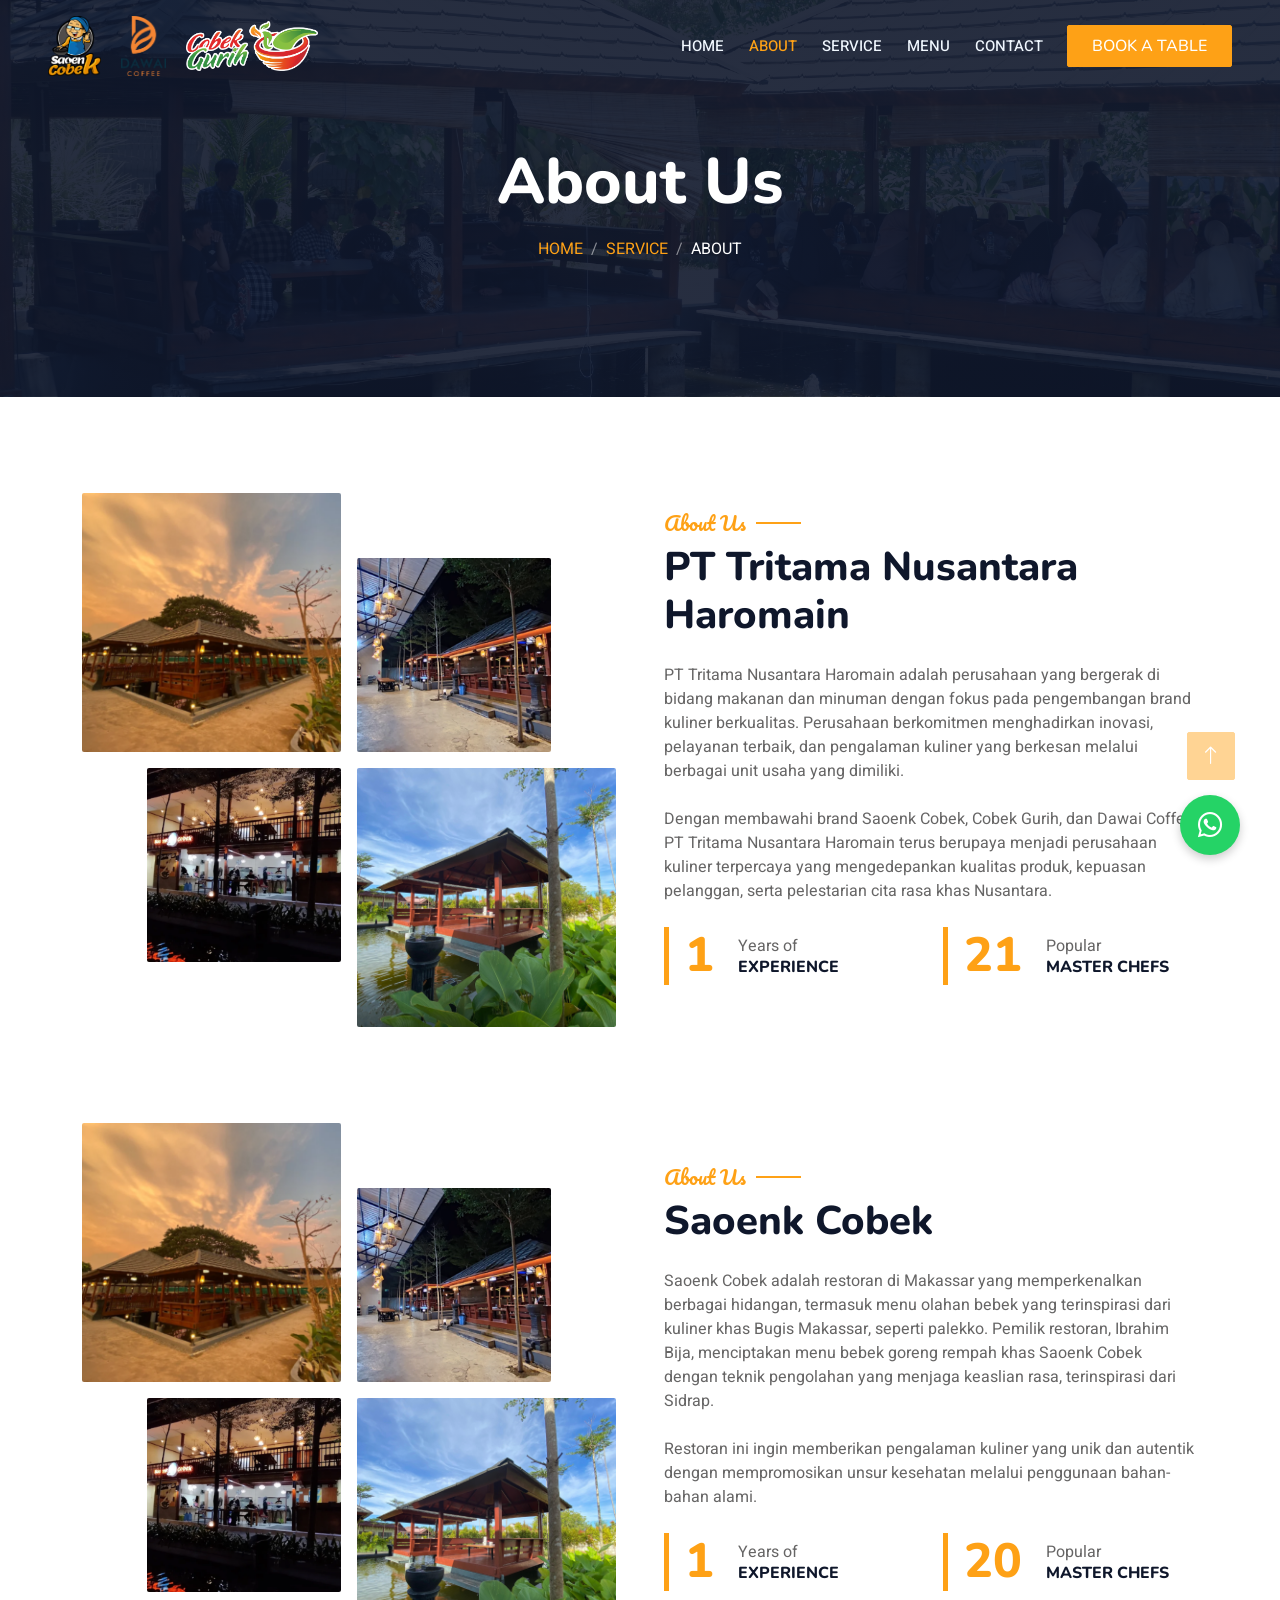
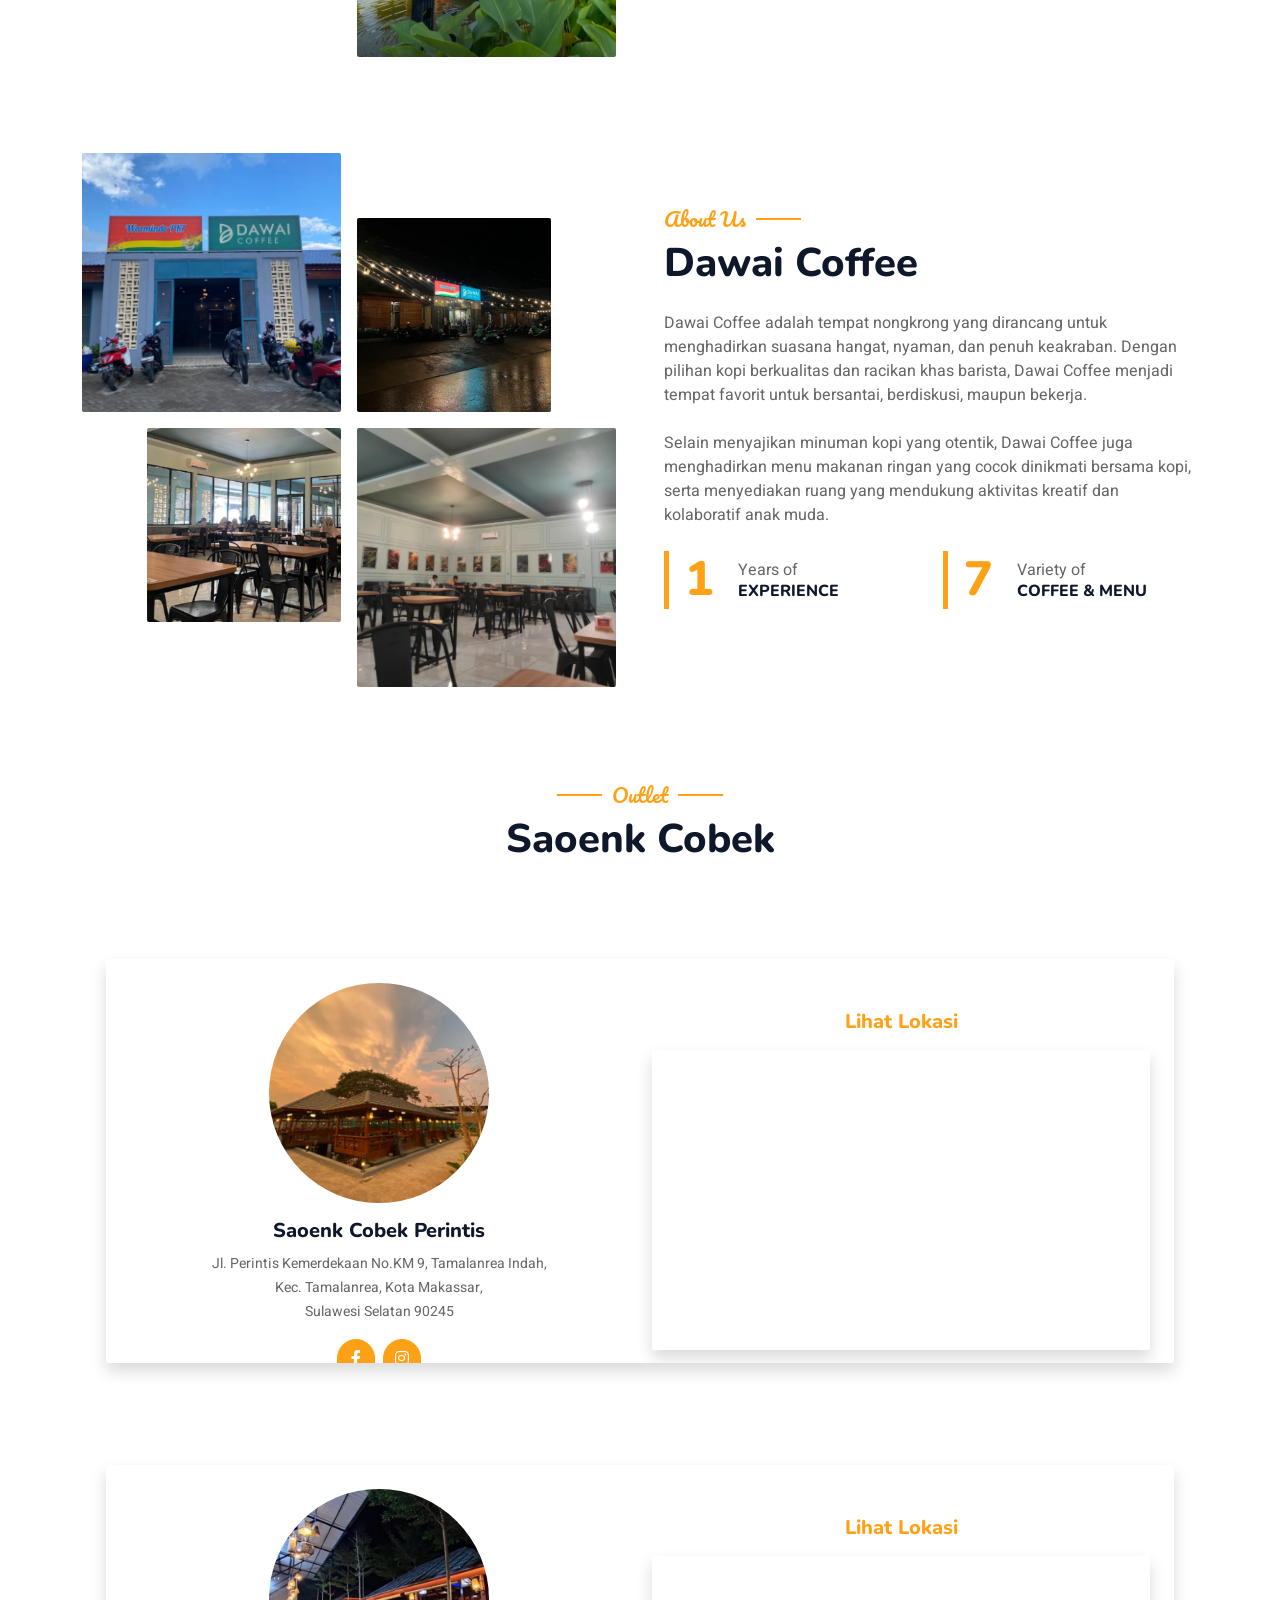
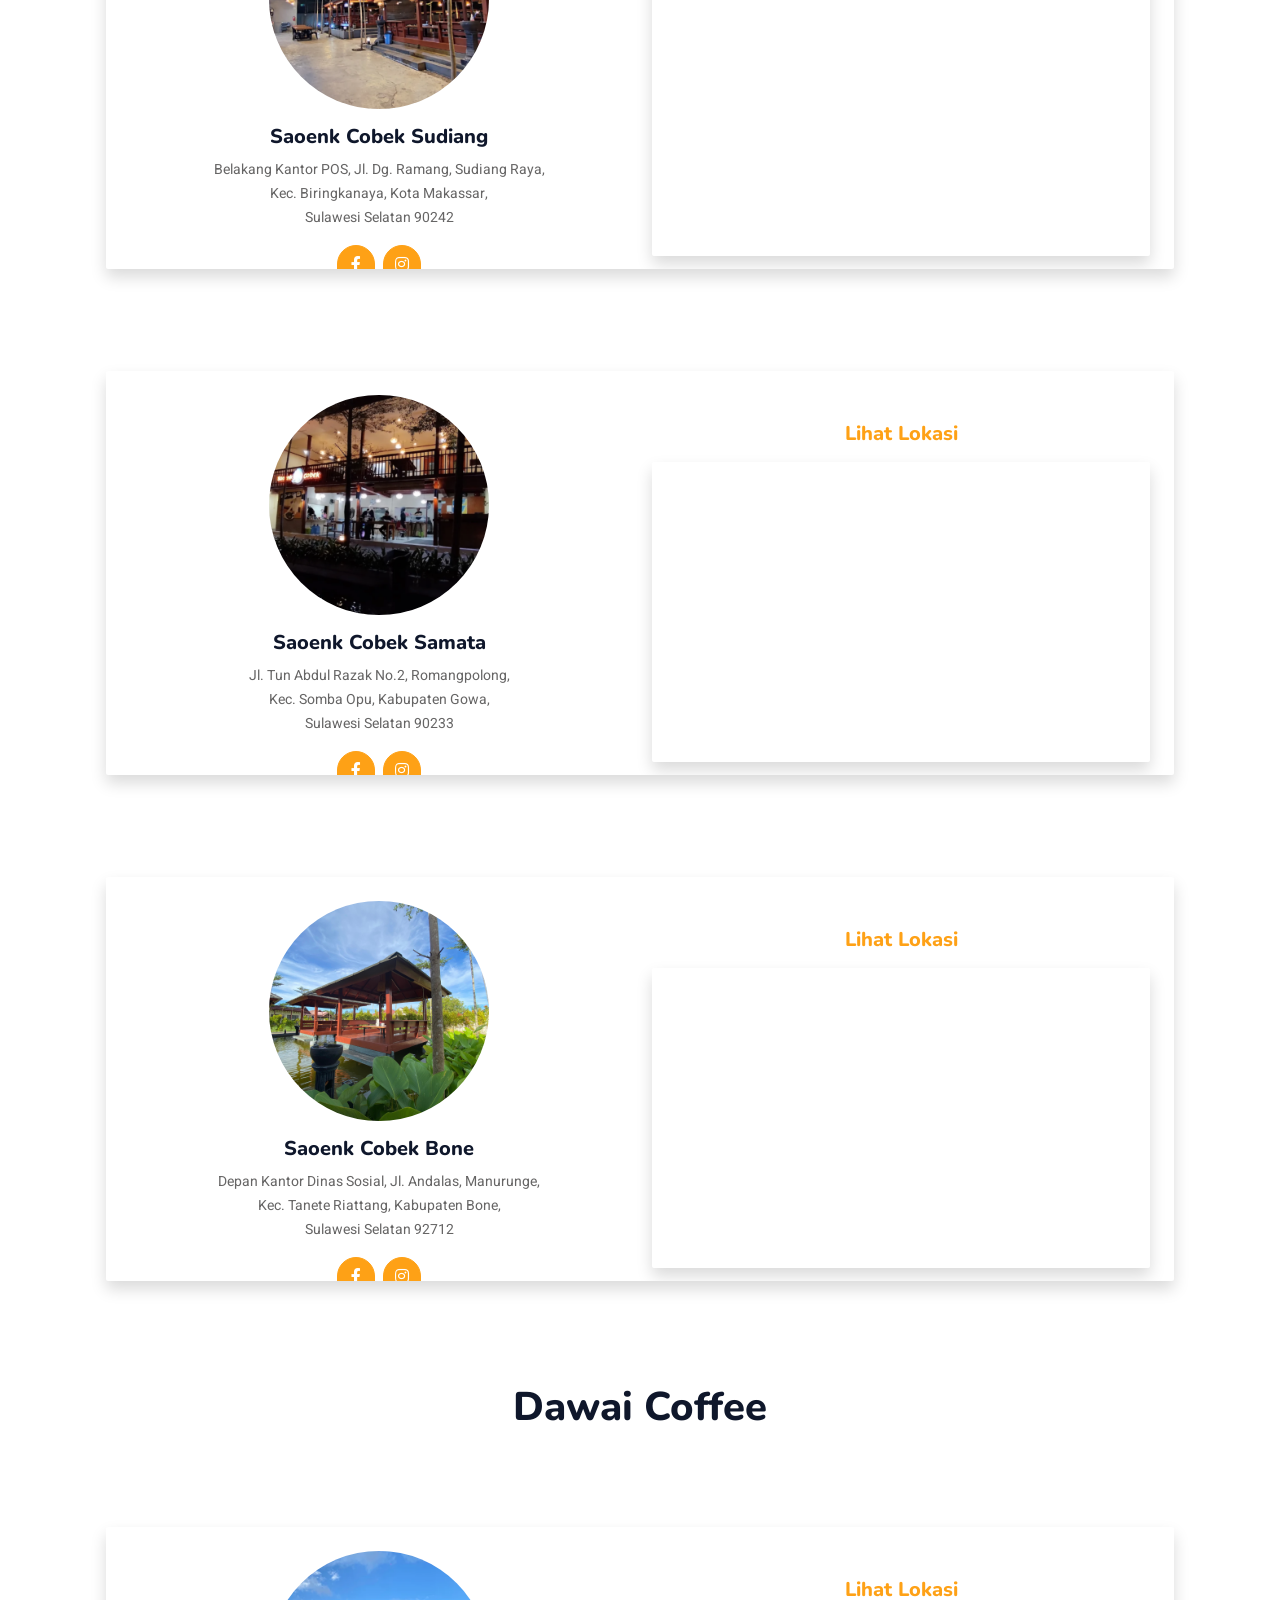
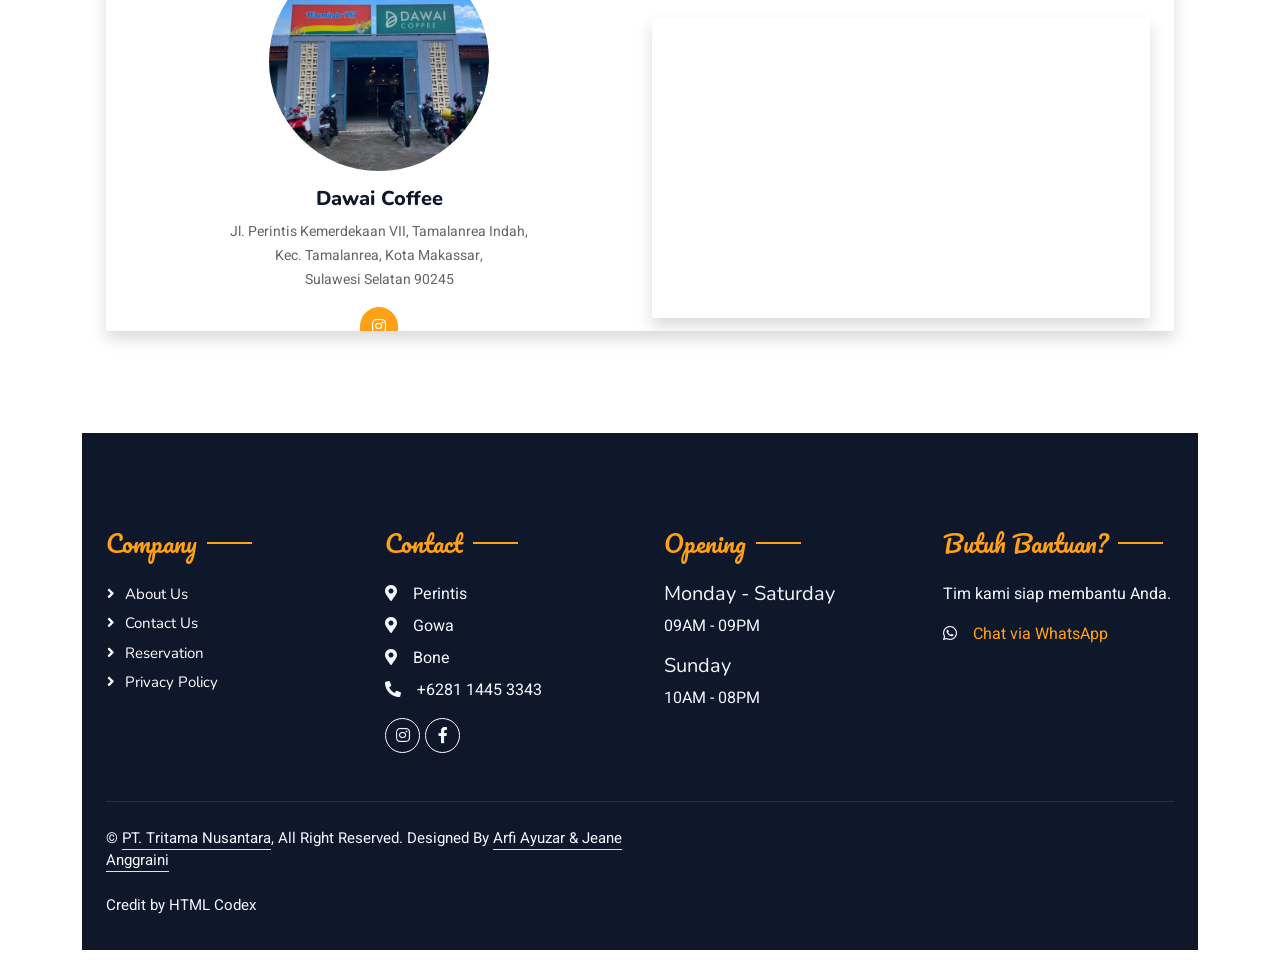
<file: about.html>
<!DOCTYPE html>
<html lang="en">

<head>
    <meta charset="utf-8">
    <title>Saoenk Cobek</title>
    <meta content="width=device-width, initial-scale=1.0" name="viewport">
    <meta content="" name="keywords">
    <meta content="" name="description">

    <!-- Favicon -->
    <link href="img/SC LOGO.png" rel="icon">

    <!-- Google Web Fonts -->
    <link rel="preconnect" href="https://fonts.googleapis.com">
    <link rel="preconnect" href="https://fonts.gstatic.com" crossorigin>
    <link href="https://fonts.googleapis.com/css2?family=Heebo:wght@400;500;600&family=Nunito:wght@600;700;800&family=Pacifico&display=swap" rel="stylesheet">

    <!-- Icon Font Stylesheet -->
    <link href="https://cdnjs.cloudflare.com/ajax/libs/font-awesome/5.10.0/css/all.min.css" rel="stylesheet">
    <link href="https://cdn.jsdelivr.net/npm/bootstrap-icons@1.4.1/font/bootstrap-icons.css" rel="stylesheet">

    <!-- Libraries Stylesheet -->
    <link href="lib/animate/animate.min.css" rel="stylesheet">
    <link href="lib/owlcarousel/assets/owl.carousel.min.css" rel="stylesheet">
    <link href="lib/tempusdominus/css/tempusdominus-bootstrap-4.min.css" rel="stylesheet" />

    <!-- Customized Bootstrap Stylesheet -->
    <link href="css/bootstrap.min.css" rel="stylesheet">

    <!-- Template Stylesheet -->
    <link href="css/style.css" rel="stylesheet">
</head>

<body>
    <div class="container-xxl bg-white p-0">
        <!-- Spinner Start -->
        <div id="spinner" class="show bg-white position-fixed translate-middle w-100 vh-100 top-50 start-50 d-flex align-items-center justify-content-center">
            <div class="spinner-border text-primary" style="width: 3rem; height: 3rem;" role="status">
                <span class="sr-only">Loading...</span>
            </div>
        </div>
        <!-- Spinner End -->


        <!-- Navbar & Hero Start -->
        <div class="container-xxl position-relative p-0">
            <nav class="navbar navbar-expand-lg navbar-dark bg-dark px-4 px-lg-5 py-3 py-lg-0">
                <a href="" class="navbar-brand p-0">
                    <!-- <h1 class="text-primary m-0"><i class="fa fa-utensils me-3"></i>Restoran</h1> -->
                    <img src="img/SC LOGO.png" alt="Logo" class="img-fluid" style="max-height:60px ; margin-right:15px;">
                    <img src="img/DAWAI LOGO.png" alt="Logo" class="img-fluid" style="max-height:60px;  margin-right:15px;">
                    <img src="img/CG Logo.png" alt="Logo" class="img-fluid" style="max-height:50px;  margin-right:15px;" >                    
                </a>
                <button class="navbar-toggler" type="button" data-bs-toggle="collapse" data-bs-target="#navbarCollapse">
                    <span class="fa fa-bars"></span>
                </button>
                <div class="collapse navbar-collapse" id="navbarCollapse">
                    <div class="navbar-nav ms-auto py-0 pe-4">
                        <a href="index.html" class="nav-item nav-link">Home</a>
                        <a href="about.html" class="nav-item nav-link active">About</a>
                        <a href="service.html" class="nav-item nav-link">Service</a>
                        <a href="menu.html" class="nav-item nav-link">Menu</a>
                        
                        <a href="contact.html" class="nav-item nav-link">Contact</a>
                    </div>
                    <a href="booking.html" class="btn btn-primary py-2 px-4">Book A Table</a>
                </div>
            </nav>

            <div class="container-xxl py-5 bg-dark hero-header mb-5">
                <div class="container text-center my-5 pt-5 pb-4">
                    <h1 class="display-3 text-white mb-3 animated slideInDown">About Us</h1>
                    <nav aria-label="breadcrumb">
                        <ol class="breadcrumb justify-content-center text-uppercase">
                            <li class="breadcrumb-item"><a href="index.html">Home</a></li>
                            <li class="breadcrumb-item"><a href="service.html">Service</a></li>
                            <li class="breadcrumb-item text-white active" aria-current="page">About</li>
                        </ol>
                    </nav>
                </div>
            </div>
        </div>
        <!-- Navbar & Hero End -->

<!-- About us PT Start -->
        <div class="container-xxl py-5">
            <div class="container">
                <div class="row g-5 align-items-center">
                    <div class="col-lg-6">
                        <div class="row g-3">
                            <div class="col-6 text-start">
                                <img class="img-fluid rounded w-100 wow zoomIn" data-wow-delay="0.1s" src="img/perintis.png">
                            </div>
                            <div class="col-6 text-start">
                                <img class="img-fluid rounded w-75 wow zoomIn" data-wow-delay="0.3s" src="img/sudiang.png" style="margin-top: 25%;">
                            </div>
                            <div class="col-6 text-end">
                                <img class="img-fluid rounded w-75 wow zoomIn" data-wow-delay="0.5s" src="img/samata.png">
                            </div>
                            <div class="col-6 text-end">
                                <img class="img-fluid rounded w-100 wow zoomIn" data-wow-delay="0.7s" src="img/bone.png">
                            </div>
                        </div>
                    </div>
                    <div class="col-lg-6">
                        <h5 class="section-title ff-secondary text-start text-primary fw-normal">About Us</h5>
                        <h1 class="mb-4">PT Tritama Nusantara Haromain</h1>
                        <p class="mb-4">
						    PT Tritama Nusantara Haromain adalah perusahaan yang bergerak di bidang makanan dan minuman dengan fokus pada pengembangan brand kuliner berkualitas. Perusahaan berkomitmen menghadirkan inovasi, pelayanan terbaik, dan pengalaman kuliner yang berkesan melalui berbagai unit usaha yang dimiliki.
						</p>
						
						<p class="mb-4">
						    Dengan membawahi brand Saoenk Cobek, Cobek Gurih, dan Dawai Coffee, PT Tritama Nusantara Haromain terus berupaya menjadi perusahaan kuliner terpercaya yang mengedepankan kualitas produk, kepuasan pelanggan, serta pelestarian cita rasa khas Nusantara.
						</p>
                        <div class="row g-4 mb-4">
                            <div class="col-sm-6">
                                <div class="d-flex align-items-center border-start border-5 border-primary px-3">
                                    <h1 class="flex-shrink-0 display-5 text-primary mb-0" data-toggle="counter-up">3</h1>
                                    <div class="ps-4">
                                        <p class="mb-0">Years of</p>
                                        <h6 class="text-uppercase mb-0">Experience</h6>
                                    </div>
                                </div>
                            </div>
                            <div class="col-sm-6">
                                <div class="d-flex align-items-center border-start border-5 border-primary px-3">
                                    <h1 class="flex-shrink-0 display-5 text-primary mb-0" data-toggle="counter-up">50</h1>
                                    <div class="ps-4">
                                        <p class="mb-0">Popular</p>
                                        <h6 class="text-uppercase mb-0">Master Chefs</h6>
                                    </div>
                                </div>
                            </div>
                        </div>
                    </div>
                </div>
            </div>
        </div>
        <!-- About us PT End -->
		
        <!-- About us SAoenk Cobek Start -->
        <div class="container-xxl py-5">
            <div class="container">
                <div class="row g-5 align-items-center">
                    <div class="col-lg-6">
                        <div class="row g-3">
                            <div class="col-6 text-start">
                                <img class="img-fluid rounded w-100 wow zoomIn" data-wow-delay="0.1s" src="img/perintis.png">
                            </div>
                            <div class="col-6 text-start">
                                <img class="img-fluid rounded w-75 wow zoomIn" data-wow-delay="0.3s" src="img/sudiang.png" style="margin-top: 25%;">
                            </div>
                            <div class="col-6 text-end">
                                <img class="img-fluid rounded w-75 wow zoomIn" data-wow-delay="0.5s" src="img/samata.png">
                            </div>
                            <div class="col-6 text-end">
                                <img class="img-fluid rounded w-100 wow zoomIn" data-wow-delay="0.7s" src="img/bone.png">
                            </div>
                        </div>
                    </div>
                    <div class="col-lg-6">
                        <h5 class="section-title ff-secondary text-start text-primary fw-normal">About Us</h5>
                        <h1 class="mb-4">Saoenk Cobek</h1>
                        <p class="mb-4">Saoenk Cobek adalah restoran di Makassar yang memperkenalkan berbagai hidangan, termasuk menu olahan bebek yang terinspirasi dari kuliner khas Bugis Makassar, seperti palekko. Pemilik restoran, Ibrahim Bija, menciptakan menu bebek goreng rempah khas Saoenk Cobek dengan teknik pengolahan yang menjaga keaslian rasa, terinspirasi dari Sidrap.</p>
                        <p class="mb-4">Restoran ini ingin memberikan pengalaman kuliner yang unik dan autentik dengan mempromosikan unsur kesehatan melalui penggunaan bahan-bahan alami. </p>
                        <div class="row g-4 mb-4">
                            <div class="col-sm-6">
                                <div class="d-flex align-items-center border-start border-5 border-primary px-3">
                                    <h1 class="flex-shrink-0 display-5 text-primary mb-0" data-toggle="counter-up">3</h1>
                                    <div class="ps-4">
                                        <p class="mb-0">Years of</p>
                                        <h6 class="text-uppercase mb-0">Experience</h6>
                                    </div>
                                </div>
                            </div>
                            <div class="col-sm-6">
                                <div class="d-flex align-items-center border-start border-5 border-primary px-3">
                                    <h1 class="flex-shrink-0 display-5 text-primary mb-0" data-toggle="counter-up">50</h1>
                                    <div class="ps-4">
                                        <p class="mb-0">Popular</p>
                                        <h6 class="text-uppercase mb-0">Master Chefs</h6>
                                    </div>
                                </div>
                            </div>
                        </div>
                    </div>
                </div>
            </div>
        </div>
        <!-- About us Saoenk Cobek End -->

        <!-- About us Dawai Coffee Start -->
        <div class="container-xxl py-5">
            <div class="container">
                <div class="row g-5 align-items-center">
                    <div class="col-lg-6">
                        <div class="row g-3">
                            <div class="col-6 text-start">
                                <img class="img-fluid rounded w-100 wow zoomIn" data-wow-delay="0.1s" src="img/dawai.png">
                            </div>
                            <div class="col-6 text-start">
                                <img class="img-fluid rounded w-75 wow zoomIn" data-wow-delay="0.3s" src="img/dawai2.png" style="margin-top: 25%;">
                            </div>
                            <div class="col-6 text-end">
                                <img class="img-fluid rounded w-75 wow zoomIn" data-wow-delay="0.5s" src="img/dawai3.png">
                            </div>
                            <div class="col-6 text-end">
                                <img class="img-fluid rounded w-100 wow zoomIn" data-wow-delay="0.7s" src="img/dawai4.png">
                            </div>
                        </div>
                    </div>
                    <div class="col-lg-6">
                        <h5 class="section-title ff-secondary text-start text-primary fw-normal">About Us</h5>
                        <h1 class="mb-4">Dawai Coffee</h1>
                        <p class="mb-4">Dawai Coffee adalah tempat nongkrong yang dirancang untuk menghadirkan suasana hangat, nyaman, dan penuh keakraban. Dengan pilihan kopi berkualitas dan racikan khas barista, Dawai Coffee menjadi tempat favorit untuk bersantai, berdiskusi, maupun bekerja.</p>
                        <p class="mb-4">Selain menyajikan minuman kopi yang otentik, Dawai Coffee juga menghadirkan menu makanan ringan yang cocok dinikmati bersama kopi, serta menyediakan ruang yang mendukung aktivitas kreatif dan kolaboratif anak muda.</p>
                        <div class="row g-4 mb-4">
                            <div class="col-sm-6">
                                <div class="d-flex align-items-center border-start border-5 border-primary px-3">
                                    <h1 class="flex-shrink-0 display-5 text-primary mb-0" data-toggle="counter-up">2</h1>
                                    <div class="ps-4">
                                        <p class="mb-0">Years of</p>
                                        <h6 class="text-uppercase mb-0">Experience</h6>
                                    </div>
                                </div>
                            </div>
                            <div class="col-sm-6">
                                <div class="d-flex align-items-center border-start border-5 border-primary px-3">
                                    <h1 class="flex-shrink-0 display-5 text-primary mb-0" data-toggle="counter-up">20</h1>
                                    <div class="ps-4">
                                        <p class="mb-0">Variety of</p>
                                        <h6 class="text-uppercase mb-0">Coffee & Menu</h6>
                                    </div>
                                </div>
                            </div>
                        </div>
                    </div>
                </div>
            </div>
        </div>
        <!-- About us Dawai Coffee End -->


        <!-- Lokasi Outlet saoenk start -->

        <div class="container-xxl pt-5 pb-3">
        <div class="container">
            <div class="text-center wow fadeInUp" data-wow-delay="0.1s">
                <h5 class="section-title ff-secondary text-center text-primary fw-normal">Outlet</h5>
                <h1 class="mb-5">Saoenk Cobek</h1>
            </div>

            <!-- Kotak Saoenk Cobek Perintis -->
            <div id="perintis" class="container-xxl pt-5 pb-3">
            <div class="container">
                <div class="row g-4">
                <div class="col-lg-12 col-md-12 wow fadeInUp" data-wow-delay="0.1s">
                    
                    <!-- Card Putih -->
                    <div class="team-item rounded overflow-hidden shadow p-4 bg-white">
                    <div class="row align-items-center">
                        
                        <!-- Kiri: Foto + Info + Sosmed -->
                        <div class="col-lg-6 col-md-12 text-center">
                        <!-- Foto -->
                        <div class="rounded-circle overflow-hidden mx-auto mb-3" style="max-width:220px;">
                            <img class="img-fluid" src="img/perintis.png" alt="Outlet Dawai Coffee">
                        </div>
                        <!-- Nama + Alamat -->
                        <h5 class="mb-2">Saoenk Cobek Perintis</h5>
                        <small>
                            Jl. Perintis Kemerdekaan No.KM 9, Tamalanrea Indah, <br>
                            Kec. Tamalanrea, Kota Makassar, <br> 
                            Sulawesi Selatan 90245
                        </small>
                        <!-- Sosmed -->
                        <div class="social-icons d-flex justify-content-center mt-3">
                                <a class="btn btn-square btn-primary mx-1 wow bounceIn" data-wow-delay="0.2s" href="https://www.facebook.com/share/19Rst4ytPD/"><i class="fab fa-facebook-f"></i></a>
                                <!-- <a class="btn btn-square btn-primary mx-1 wow bounceIn" data-wow-delay="0.3s" href="#"><i class="fab fa-twitter"></i></a> -->
                                <a class="btn btn-square btn-primary mx-1 wow bounceIn" data-wow-delay="0.4s" href="https://instagram.com/saoenkcobek"><i class="fab fa-instagram"></i></a>
                            </div>
                        </div>

                        <!-- Kanan: Maps -->
                        <div class="col-lg-6 col-md-12 mt-4 mt-lg-0 text-center">
                            <h5 class="text-primary mb-3">Lihat Lokasi</h5> <!-- Judul di atas Maps -->
                        <div class="rounded shadow overflow-hidden" style="height:300px;">
                            <iframe 
                            src="https://www.google.com/maps/embed?pb=!1m18!1m12!1m3!1d3973.769836865234!2d119.48148867459054!3d-5.140717651986239!2m3!1f0!2f0!3f0!3m2!1i1024!2i768!4f13.1!3m3!1m2!1s0x2dbee37f77734ce1%3A0x42544881ce6b3bcf!2sSaoenk%20Cobek%20Perintis!5e0!3m2!1sid!2sid!4v1756958027185!5m2!1sid!2sid"
                            width="100%" 
                            height="100%" 
                            style="border:0;" 
                            allowfullscreen="" 
                            loading="lazy" 
                            referrerpolicy="no-referrer-when-downgrade">
                            </iframe>
                        </div>
                        </div>

                    </div>
                    </div>
                    <!-- End Card -->

                </div>
                </div>
            </div>
            </div>

            <!-- Kotak Saoenk Cobek Sudiang -->
            <div id="sudiang" class="container-xxl pt-5 pb-3">
            <div class="container">
                <div class="row g-4">
                <div class="col-lg-12 col-md-12 wow fadeInUp" data-wow-delay="0.1s">
                    
                    <!-- Card Putih -->
                    <div class="team-item rounded overflow-hidden shadow p-4 bg-white">
                    <div class="row align-items-center">
                        
                        <!-- Kiri: Foto + Info + Sosmed -->
                        <div class="col-lg-6 col-md-12 text-center">
                        <!-- Foto -->
                        <div class="rounded-circle overflow-hidden mx-auto mb-3" style="max-width:220px;">
                            <img class="img-fluid" src="img/sudiang.png" alt="Outlet Dawai Coffee">
                        </div>
                        <!-- Nama + Alamat -->
                        <h5 class="mb-2">Saoenk Cobek Sudiang</h5>
                        <small>
                            Belakang Kantor POS, Jl. Dg. Ramang, Sudiang Raya, <br>
                            Kec. Biringkanaya, Kota Makassar, <br> 
                            Sulawesi Selatan 90242
                        </small>
                        <!-- Sosmed -->
                        <div class="social-icons d-flex justify-content-center mt-3">
                                <a class="btn btn-square btn-primary mx-1 wow bounceIn" data-wow-delay="0.2s" href="https://www.facebook.com/share/19Rst4ytPD/"><i class="fab fa-facebook-f"></i></a>
                                <!-- <a class="btn btn-square btn-primary mx-1 wow bounceIn" data-wow-delay="0.3s" href="#"><i class="fab fa-twitter"></i></a> -->
                                <a class="btn btn-square btn-primary mx-1 wow bounceIn" data-wow-delay="0.4s" href="https://instagram.com/saoenkcobek"><i class="fab fa-instagram"></i></a>
                            </div>
                        </div>

                        <!-- Kanan: Maps -->
                        <div class="col-lg-6 col-md-12 mt-4 mt-lg-0 text-center">
                            <h5 class="text-primary mb-3">Lihat Lokasi</h5> <!-- Judul di atas Maps -->
                        <div class="rounded shadow overflow-hidden" style="height:300px;">
                            <iframe 
                            src="https://www.google.com/maps/embed?pb=!1m18!1m12!1m3!1d3974.0605821898257!2d119.51192237458987!3d-5.093907451641825!2m3!1f0!2f0!3f0!3m2!1i1024!2i768!4f13.1!3m3!1m2!1s0x2dbefbc2e3d2a735%3A0x886f864830d0d753!2sSaoenk%20Cobek%20Sudiang!5e0!3m2!1sid!2sid!4v1756958677152!5m2!1sid!2sid"
                            width="100%" 
                            height="100%" 
                            style="border:0;" 
                            allowfullscreen="" 
                            loading="lazy" 
                            referrerpolicy="no-referrer-when-downgrade">
                            </iframe>
                        </div>
                        </div>

                    </div>
                    </div>
                    <!-- End Card -->

                </div>
                </div>
            </div>
            </div>

            <!-- Kotak Saoenk Cobek Samata -->
            <div id="samata" class="container-xxl pt-5 pb-3">
            <div class="container">
                <div class="row g-4">
                <div class="col-lg-12 col-md-12 wow fadeInUp" data-wow-delay="0.1s">
                    
                    <!-- Card Putih -->
                    <div class="team-item rounded overflow-hidden shadow p-4 bg-white">
                    <div class="row align-items-center">
                        
                        <!-- Kiri: Foto + Info + Sosmed -->
                        <div class="col-lg-6 col-md-12 text-center">
                        <!-- Foto -->
                        <div class="rounded-circle overflow-hidden mx-auto mb-3" style="max-width:220px;">
                            <img class="img-fluid" src="img/samata.png" alt="Outlet Dawai Coffee">
                        </div>
                        <!-- Nama + Alamat -->
                        <h5 class="mb-2">Saoenk Cobek Samata</h5>
                        <small>
                            Jl. Tun Abdul Razak No.2, Romangpolong, <br>
                            Kec. Somba Opu, Kabupaten Gowa, <br> 
                            Sulawesi Selatan 90233
                        </small>
                        <!-- Sosmed -->
                        <div class="social-icons d-flex justify-content-center mt-3">
                                <a class="btn btn-square btn-primary mx-1 wow bounceIn" data-wow-delay="0.2s" href="https://www.facebook.com/share/19Rst4ytPD/"><i class="fab fa-facebook-f"></i></a>
                                <!-- <a class="btn btn-square btn-primary mx-1 wow bounceIn" data-wow-delay="0.3s" href="#"><i class="fab fa-twitter"></i></a> -->
                                <a class="btn btn-square btn-primary mx-1 wow bounceIn" data-wow-delay="0.4s" href="https://instagram.com/saoenkcobek"><i class="fab fa-instagram"></i></a>
                            </div>
                        </div>

                        <!-- Kanan: Maps -->
                        <div class="col-lg-6 col-md-12 mt-4 mt-lg-0 text-center">
                            <h5 class="text-primary mb-3">Lihat Lokasi</h5> <!-- Judul di atas Maps -->
                        <div class="rounded shadow overflow-hidden" style="height:300px;">
                            <iframe 
                            src="https://www.google.com/maps/embed?pb=!1m18!1m12!1m3!1d3973.399412392172!2d119.48503197459108!3d-5.199747452425615!2m3!1f0!2f0!3f0!3m2!1i1024!2i768!4f13.1!3m3!1m2!1s0x2dbee3e41a344885%3A0x793d7bb34a715c54!2sSaoenk%20Cobek%20Samata!5e0!3m2!1sid!2sid!4v1756958396050!5m2!1sid!2sid"
                            width="100%" 
                            height="100%" 
                            style="border:0;" 
                            allowfullscreen="" 
                            loading="lazy" 
                            referrerpolicy="no-referrer-when-downgrade">
                            </iframe>
                        </div>
                        </div>

                    </div>
                    </div>
                    <!-- End Card -->

                </div>
                </div>
            </div>
            </div>

            <!-- Kotak Saoenk Cobek Bone -->
            <div id="bone" class="container-xxl pt-5 pb-3">
            <div class="container">
                <div class="row g-4">
                <div class="col-lg-12 col-md-12 wow fadeInUp" data-wow-delay="0.1s">
                    
                    <!-- Card Putih -->
                    <div class="team-item rounded overflow-hidden shadow p-4 bg-white">
                    <div class="row align-items-center">
                        
                        <!-- Kiri: Foto + Info + Sosmed -->
                        <div class="col-lg-6 col-md-12 text-center">
                        <!-- Foto -->
                        <div class="rounded-circle overflow-hidden mx-auto mb-3" style="max-width:220px;">
                            <img class="img-fluid" src="img/bone.png" alt="Outlet Dawai Coffee">
                        </div>
                        <!-- Nama + Alamat -->
                        <h5 class="mb-2">Saoenk Cobek Bone</h5>
                        <small>
                            Depan Kantor Dinas Sosial, Jl. Andalas, Manurunge, <br>
                            Kec. Tanete Riattang, Kabupaten Bone, <br> 
                            Sulawesi Selatan 92712
                        </small>
                        <!-- Sosmed -->
                        <div class="social-icons d-flex justify-content-center mt-3">
                                <a class="btn btn-square btn-primary mx-1 wow bounceIn" data-wow-delay="0.2s" href="https://www.facebook.com/share/19Rst4ytPD/"><i class="fab fa-facebook-f"></i></a>
                                <!-- <a class="btn btn-square btn-primary mx-1 wow bounceIn" data-wow-delay="0.3s" href="#"><i class="fab fa-twitter"></i></a> -->
                                <a class="btn btn-square btn-primary mx-1 wow bounceIn" data-wow-delay="0.4s" href="https://instagram.com/saoenkcobek"><i class="fab fa-instagram"></i></a>
                            </div>
                        </div>

                        <!-- Kanan: Maps -->
                        <div class="col-lg-6 col-md-12 mt-4 mt-lg-0 text-center">
                            <h5 class="text-primary mb-3">Lihat Lokasi</h5> <!-- Judul di atas Maps -->
                        <div class="rounded shadow overflow-hidden" style="height:300px;">
                            <iframe 
                            src="https://www.google.com/maps/embed?pb=!1m18!1m12!1m3!1d3977.2827568136013!2d120.32111477458366!3d-4.543042247857944!2m3!1f0!2f0!3f0!3m2!1i1024!2i768!4f13.1!3m3!1m2!1s0x2dbde5d37fb4a711%3A0x47342772f5fd3fbf!2sSaoenk%20Cobek%20Bone!5e0!3m2!1sid!2sid!4v1756958457908!5m2!1sid!2sid"
                            width="100%" 
                            height="100%" 
                            style="border:0;" 
                            allowfullscreen="" 
                            loading="lazy" 
                            referrerpolicy="no-referrer-when-downgrade">
                            </iframe>
                        </div>
                        </div>

                    </div>
                    </div>
                    <!-- End Card -->

                </div>
                </div>
            </div>
            </div>

        <!-- lokasi outlet saoenk End -->


        <!-- lokasi Outlet Dawai -->
        <div class="text-center wow fadeInUp mt-5" data-wow-delay="0.1s">
            <!-- <h5 class="section-title ff-secondary text-center text-primary fw-normal">Outlet</h5> -->
            <h1 class="mb-5">Dawai Coffee</h1>
        </div>

        <!-- Kotak Outlet Dawai -->
        <div id="dawai" class="container-xxl pt-5 pb-3">
        <div class="container">
            <div class="row g-4">
            <div class="col-lg-12 col-md-12 wow fadeInUp" data-wow-delay="0.1s">
                
                <!-- Card Putih -->
                <div class="team-item rounded overflow-hidden shadow p-4 bg-white">
                <div class="row align-items-center">
                    
                    <!-- Kiri: Foto + Info + Sosmed -->
                    <div class="col-lg-6 col-md-12 text-center">
                    <!-- Foto -->
                    <div class="rounded-circle overflow-hidden mx-auto mb-3" style="max-width:220px;">
                        <img class="img-fluid" src="img/dawai.png" alt="Outlet Dawai Coffee">
                    </div>
                    <!-- Nama + Alamat -->
                    <h5 class="mb-2">Dawai Coffee</h5>
                    <small>
                        Jl. Perintis Kemerdekaan VII, Tamalanrea Indah,<br>
                        Kec. Tamalanrea, Kota Makassar,<br>
                        Sulawesi Selatan 90245
                    </small>
                    <!-- Sosmed -->
                    <div class="social-icons d-flex justify-content-center mt-3">
                                        <!-- <a class="btn btn-square btn-primary mx-1 wow bounceIn" data-wow-delay="0.2s" href="https://www.facebook.com/share/19Rst4ytPD/"><i class="fab fa-facebook-f"></i></a> -->
                                        <!-- <a class="btn btn-square btn-primary mx-1 wow bounceIn" data-wow-delay="0.3s" href="#"><i class="fab fa-twitter"></i></a> -->
                                        <a class="btn btn-square btn-primary mx-1 wow bounceIn" data-wow-delay="0.4s" href="https://instagram.com/dawai.coffee"><i class="fab fa-instagram"></i></a>
                                    </div>
                    </div>

                    <!-- Kanan: Maps -->
                    <div class="col-lg-6 col-md-12 mt-4 mt-lg-0 text-center">
                        <h5 class="text-primary mb-3">Lihat Lokasi</h5> <!-- Judul di atas Maps -->
                    <div class="rounded shadow overflow-hidden" style="height:300px;">
                        
                        <iframe 
                        src="https://www.google.com/maps/embed?pb=!1m18!1m12!1m3!1d3973.769649056178!2d119.48130477459053!3d-5.1407477519864315!2m3!1f0!2f0!3f0!3m2!1i1024!2i768!4f13.1!3m3!1m2!1s0x2dbee32f1ba2de89%3A0x9258f7b81ddfd338!2sDAWAI%20COFFEE!5e0!3m2!1sid!2sid!4v1756956165427!5m2!1sid!2sid" 
                        width="100%" 
                        height="100%" 
                        style="border:0;" 
                        allowfullscreen="" 
                        loading="lazy" 
                        referrerpolicy="no-referrer-when-downgrade">
                        </iframe>
                    </div>
                    </div>

                </div>
                </div>
                <!-- End Card -->

            </div>
            </div>
        </div>
        </div>

        <!-- lokasi outlet dawai end -->
        

        <!-- Footer Start -->
        <div class="container-fluid bg-dark text-light footer pt-5 mt-5 wow fadeIn" data-wow-delay="0.1s">
            <div class="container py-5">
                <div class="row g-5">
                    <div class="col-lg-3 col-md-6">
                        <h4 class="section-title ff-secondary text-start text-primary fw-normal mb-4">Company</h4>
                        <a class="btn btn-link" href="about.html">About Us</a>
                        <a class="btn btn-link" href="contact.html">Contact Us</a>
                        <a class="btn btn-link" href="booking.html">Reservation</a>
                        <a class="btn btn-link" href="">Privacy Policy</a>
                        
                    </div>
                    <div class="col-lg-3 col-md-6">
                        <h4 class="section-title ff-secondary text-start text-primary fw-normal mb-4">Contact</h4>
                        <p class="mb-2"><i class="fa fa-map-marker-alt me-3"></i>Perintis</p>
                        <p class="mb-2"><i class="fa fa-map-marker-alt me-3"></i>Gowa</p>
                        <p class="mb-2"><i class="fa fa-map-marker-alt me-3"></i>Bone</p>
                        <p class="mb-2"><i class="fa fa-phone-alt me-3"></i>+6281 1445 3343</p>
                        <div class="d-flex pt-2">
                            <a class="btn btn-outline-light btn-social" href="https://instagram.com/saoenkcobek"><i class="fab fa-instagram"></i></a>
                            <a class="btn btn-outline-light btn-social" href="https://www.facebook.com/share/19Rst4ytPD/"><i class="fab fa-facebook-f"></i></a>
                        </div>
                    </div>
                    <div class="col-lg-3 col-md-6">
                        <h4 class="section-title ff-secondary text-start text-primary fw-normal mb-4">Opening</h4>
                        <h5 class="text-light fw-normal">Monday - Saturday</h5>
                        <p>09AM - 09PM</p>
                        <h5 class="text-light fw-normal">Sunday</h5>
                        <p>10AM - 08PM</p>
                    </div>
                    <div class="col-lg-3 col-md-6">
                        <h4 class="section-title ff-secondary text-start text-primary fw-normal mb-4">Butuh Bantuan?</h4>
                        <p>Tim kami siap membantu Anda.</p>
                        <p><i class="fab fa-whatsapp me-3"></i><a href="https://wa.me/628114453343">Chat via WhatsApp</a></p>
                    </div>
                </div>
            </div>
            <div class="container">
                <div class="copyright">
                    <div class="row">
                        <div class="col-md-6 text-center text-md-start mb-3 mb-md-0">
                            &copy; <a class="border-bottom" href="#">PT. Tritama Nusantara</a>, All Right Reserved. 
							
							<!--/*** This template is free as long as you keep the footer author’s credit link/attribution link/backlink. If you'd like to use the template without the footer author’s credit link/attribution link/backlink, you can purchase the Credit Removal License from "https://htmlcodex.com/credit-removal". Thank you for your support. ***/-->
							Designed By <a class="border-bottom" href="">Arfi Ayuzar & Jeane Anggraini </a><br><br>
                            <p class="mb-2">Credit by <a href="https://htmlcodex.com" target="_blank">HTML Codex</a></p>
                        </div>
                        <div class="col-md-6 text-center text-md-end">
                            <div class="footer-menu">
                                <!-- <a href="">Home</a>
                                <a href="">Cookies</a>
                                <a href="">Help</a>
                                <a href="">FQAs</a> -->
                            </div>
                        </div>
                    </div>
                </div>
            </div>
        </div>
        <!-- WhatsApp Floating Button -->
            <a href="https://wa.me/628114453343?text=Halo%20saya%20mau%20bertanya" 
                class="whatsapp-float" 
                target="_blank">
                <i class="fab fa-whatsapp"></i>
            </a>


        <!-- Back to Top -->
        <a href="#" class="btn btn-lg btn-primary btn-lg-square back-to-top"><i class="bi bi-arrow-up"></i></a>
    </div>

    <!-- JavaScript Libraries -->
    <script src="https://code.jquery.com/jquery-3.4.1.min.js"></script>
    <script src="https://cdn.jsdelivr.net/npm/bootstrap@5.0.0/dist/js/bootstrap.bundle.min.js"></script>
    <script src="lib/wow/wow.min.js"></script>
    <script src="lib/easing/easing.min.js"></script>
    <script src="lib/waypoints/waypoints.min.js"></script>
    <script src="lib/counterup/counterup.min.js"></script>
    <script src="lib/owlcarousel/owl.carousel.min.js"></script>
    <script src="lib/tempusdominus/js/moment.min.js"></script>
    <script src="lib/tempusdominus/js/moment-timezone.min.js"></script>
    <script src="lib/tempusdominus/js/tempusdominus-bootstrap-4.min.js"></script>

    <!-- Template Javascript -->
    <script src="js/main.js"></script>
</body>

</html>
</file>
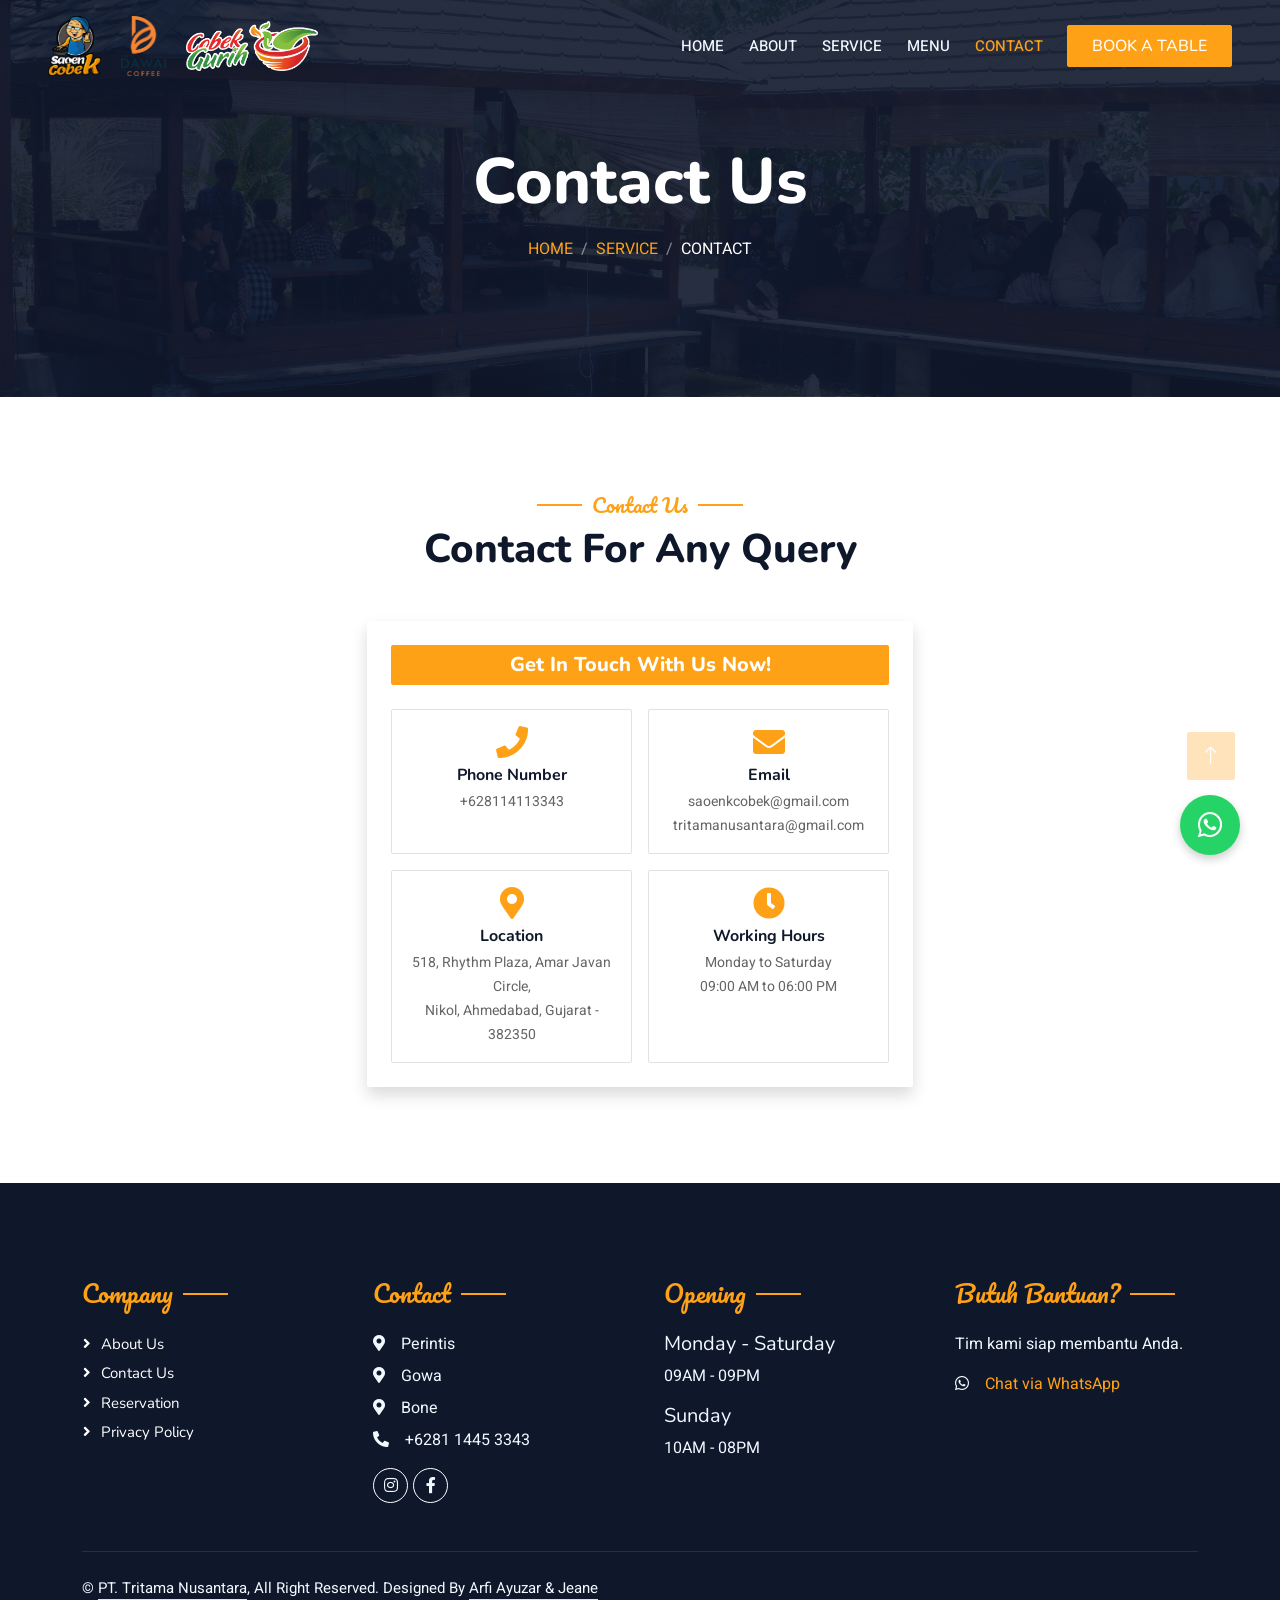
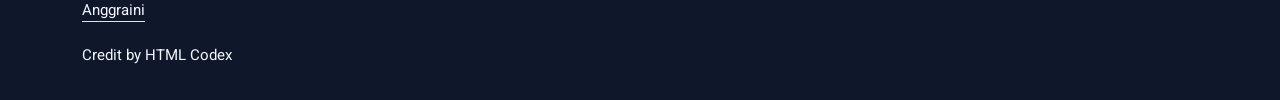
<file: contact.html>
<!DOCTYPE html>
<html lang="en">

<head>
    <meta charset="utf-8">
    <title>Saoenk Cobek</title>
    <meta content="width=device-width, initial-scale=1.0" name="viewport">
    <meta content="" name="keywords">
    <meta content="" name="description">

    <!-- Favicon -->
    <link href="img/SC LOGO.png" rel="icon">

    <!-- Google Web Fonts -->
    <link rel="preconnect" href="https://fonts.googleapis.com">
    <link rel="preconnect" href="https://fonts.gstatic.com" crossorigin>
    <link href="https://fonts.googleapis.com/css2?family=Heebo:wght@400;500;600&family=Nunito:wght@600;700;800&family=Pacifico&display=swap" rel="stylesheet">

    <!-- Icon Font Stylesheet -->
    <link href="https://cdnjs.cloudflare.com/ajax/libs/font-awesome/5.10.0/css/all.min.css" rel="stylesheet">
    <link href="https://cdn.jsdelivr.net/npm/bootstrap-icons@1.4.1/font/bootstrap-icons.css" rel="stylesheet">

    <!-- Libraries Stylesheet -->
    <link href="lib/animate/animate.min.css" rel="stylesheet">
    <link href="lib/owlcarousel/assets/owl.carousel.min.css" rel="stylesheet">
    <link href="lib/tempusdominus/css/tempusdominus-bootstrap-4.min.css" rel="stylesheet" />

    <!-- Customized Bootstrap Stylesheet -->
    <link href="css/bootstrap.min.css" rel="stylesheet">

    <!-- Template Stylesheet -->
    <link href="css/style.css" rel="stylesheet">
</head>

<body>
    <div class="container-xxl bg-white p-0">
        <!-- Spinner Start -->
        <div id="spinner" class="show bg-white position-fixed translate-middle w-100 vh-100 top-50 start-50 d-flex align-items-center justify-content-center">
            <div class="spinner-border text-primary" style="width: 3rem; height: 3rem;" role="status">
                <span class="sr-only">Loading...</span>
            </div>
        </div>
        <!-- Spinner End -->


        <!-- Navbar & Hero Start -->
        <div class="container-xxl position-relative p-0">
            <nav class="navbar navbar-expand-lg navbar-dark bg-dark px-4 px-lg-5 py-3 py-lg-0">
                <a href="" class="navbar-brand p-0">
                    <!-- <h1 class="text-primary m-0"><i class="fa fa-utensils me-3"></i>Restoran</h1> -->
                    <img src="img/SC LOGO.png" alt="Logo" class="img-fluid" style="max-height:60px ; margin-right:15px;">
                    <img src="img/DAWAI LOGO.png" alt="Logo" class="img-fluid" style="max-height:60px;  margin-right:15px;">
                    <img src="img/CG Logo.png" alt="Logo" class="img-fluid" style="max-height:50px;  margin-right:15px;" >                    
                </a>
                <button class="navbar-toggler" type="button" data-bs-toggle="collapse" data-bs-target="#navbarCollapse">
                    <span class="fa fa-bars"></span>
                </button>
                <div class="collapse navbar-collapse" id="navbarCollapse">
                    <div class="navbar-nav ms-auto py-0 pe-4">
                        <a href="index.html" class="nav-item nav-link">Home</a>
                        <a href="about.html" class="nav-item nav-link">About</a>
                        <a href="service.html" class="nav-item nav-link">Service</a>
                        <a href="menu.html" class="nav-item nav-link">Menu</a>
                        <a href="contact.html" class="nav-item nav-link active">Contact</a>
                    </div>
                    <a href="booking.html" class="btn btn-primary py-2 px-4">Book A Table</a>
                </div>
            </nav>

            <div class="container-xxl py-5 bg-dark hero-header mb-5">
                <div class="container text-center my-5 pt-5 pb-4">
                    <h1 class="display-3 text-white mb-3 animated slideInDown">Contact Us</h1>
                    <nav aria-label="breadcrumb">
                        <ol class="breadcrumb justify-content-center text-uppercase">
                            <li class="breadcrumb-item"><a href="index.html">Home</a></li>
                            <li class="breadcrumb-item"><a href="service.html">Service</a></li>
                            <li class="breadcrumb-item text-white active" aria-current="page">Contact</li>
                        </ol>
                    </nav>
                </div>
            </div>
        </div>
        <!-- Navbar & Hero End -->


        <!-- Contact Section -->
        <div class="container-xxl py-5">
            <div class="container">
                <div class="text-center wow fadeInUp" data-wow-delay="0.1s">
                    <h5 class="section-title ff-secondary text-center text-primary fw-normal">Contact Us</h5>
                    <h1 class="mb-5">Contact For Any Query</h1>
                </div> 

                <div class="row g-4 justify-content-center">
                    <!-- Contact Info (centered) -->
                    <div class="col-lg-6 col-md-8 col-sm-12 mx-auto">
                        <div class="bg-white shadow rounded p-4 h-100">
                            <h5 class="bg-primary text-white p-2 rounded text-center mb-4">
                                Get In Touch With Us Now!
                            </h5>
                            <div class="row g-3">
                                
                                <div class="col-6">
                                    <div class="p-3 border rounded h-100 text-center">
                                        <i class="fas fa-phone fa-2x text-primary mb-2"></i>
                                        <h6 class="fw-bold mb-1">Phone Number</h6>
                                        <small>+628114113343</small>
                                    </div>
                                </div>
                                
                                <div class="col-6">
                                    <div class="p-3 border rounded h-100 text-center">
                                        <i class="fas fa-envelope fa-2x text-primary mb-2"></i>
                                        <h6 class="fw-bold mb-1">Email</h6>
                                        <small>saoenkcobek@gmail.com</small><br>
                                        <small>tritamanusantara@gmail.com</small>
                                    </div>
                                </div>
                                
                                <div class="col-6">
                                    <div class="p-3 border rounded h-100 text-center">
                                        <i class="fas fa-map-marker-alt fa-2x text-primary mb-2"></i>
                                        <h6 class="fw-bold mb-1">Location</h6>
                                        <small>
                                            518, Rhythm Plaza, Amar Javan Circle,<br>
                                            Nikol, Ahmedabad, Gujarat - 382350
                                        </small>
                                    </div>
                                </div>
                                
                                <div class="col-6">
                                    <div class="p-3 border rounded h-100 text-center">
                                        <i class="fas fa-clock fa-2x text-primary mb-2"></i>
                                        <h6 class="fw-bold mb-1">Working Hours</h6>
                                        <small>Monday to Saturday<br>09:00 AM to 06:00 PM</small>
                                    </div>
                                </div>
                                
                            </div>
                        </div>
                    </div>
                </div>

            </div>
        </div>

        <!-- Contact End -->


        <!-- Footer Start -->
        <div class="container-fluid bg-dark text-light footer pt-5 mt-5 wow fadeIn" data-wow-delay="0.1s">
            <div class="container py-5">
                <div class="row g-5">
                    <div class="col-lg-3 col-md-6">
                        <h4 class="section-title ff-secondary text-start text-primary fw-normal mb-4">Company</h4>
                        <a class="btn btn-link" href="about.html">About Us</a>
                        <a class="btn btn-link" href="contact.html">Contact Us</a>
                        <a class="btn btn-link" href="booking.html">Reservation</a>
                        <a class="btn btn-link" href="">Privacy Policy</a>
                        
                    </div>
                    <div class="col-lg-3 col-md-6">
                        <h4 class="section-title ff-secondary text-start text-primary fw-normal mb-4">Contact</h4>
                        <p class="mb-2"><i class="fa fa-map-marker-alt me-3"></i>Perintis</p>
                        <p class="mb-2"><i class="fa fa-map-marker-alt me-3"></i>Gowa</p>
                        <p class="mb-2"><i class="fa fa-map-marker-alt me-3"></i>Bone</p>
                        <p class="mb-2"><i class="fa fa-phone-alt me-3"></i>+6281 1445 3343</p>
                        <div class="d-flex pt-2">
                            <a class="btn btn-outline-light btn-social" href="https://instagram.com/saoenkcobek"><i class="fab fa-instagram"></i></a>
                            <a class="btn btn-outline-light btn-social" href="https://www.facebook.com/share/19Rst4ytPD/"><i class="fab fa-facebook-f"></i></a>
                        </div>
                    </div>
                    <div class="col-lg-3 col-md-6">
                        <h4 class="section-title ff-secondary text-start text-primary fw-normal mb-4">Opening</h4>
                        <h5 class="text-light fw-normal">Monday - Saturday</h5>
                        <p>09AM - 09PM</p>
                        <h5 class="text-light fw-normal">Sunday</h5>
                        <p>10AM - 08PM</p>
                    </div>
                    <div class="col-lg-3 col-md-6">
                        <h4 class="section-title ff-secondary text-start text-primary fw-normal mb-4">Butuh Bantuan?</h4>
                        <p>Tim kami siap membantu Anda.</p>
                        <p><i class="fab fa-whatsapp me-3"></i><a href="https://wa.me/628114453343">Chat via WhatsApp</a></p>
                    </div>
                </div>
            </div>
            <div class="container">
                <div class="copyright">
                    <div class="row">
                        <div class="col-md-6 text-center text-md-start mb-3 mb-md-0">
                            &copy; <a class="border-bottom" href="#">PT. Tritama Nusantara</a>, All Right Reserved. 
							
							<!--/*** This template is free as long as you keep the footer author’s credit link/attribution link/backlink. If you'd like to use the template without the footer author’s credit link/attribution link/backlink, you can purchase the Credit Removal License from "https://htmlcodex.com/credit-removal". Thank you for your support. ***/-->
							Designed By <a class="border-bottom" href="">Arfi Ayuzar & Jeane Anggraini </a><br><br>
                            <p class="mb-2">Credit by <a href="https://htmlcodex.com" target="_blank">HTML Codex</a></p>
                        </div>
                        <div class="col-md-6 text-center text-md-end">
                            <div class="footer-menu">
                                <!-- <a href="">Home</a>
                                <a href="">Cookies</a>
                                <a href="">Help</a>
                                <a href="">FQAs</a> -->
                            </div>
                        </div>
                    </div>
                </div>
            </div>
        </div>
        <!-- Footer End -->
         <!-- WhatsApp Floating Button -->
            <a href="https://wa.me/628114453343?text=Halo%20saya%20mau%20bertanya" 
                class="whatsapp-float" 
                target="_blank">
                <i class="fab fa-whatsapp"></i>
            </a>


        <!-- Back to Top -->
        <a href="#" class="btn btn-lg btn-primary btn-lg-square back-to-top"><i class="bi bi-arrow-up"></i></a>
    </div>

    <!-- JavaScript Libraries -->
    <script src="https://code.jquery.com/jquery-3.4.1.min.js"></script>
    <script src="https://cdn.jsdelivr.net/npm/bootstrap@5.0.0/dist/js/bootstrap.bundle.min.js"></script>
    <script src="lib/wow/wow.min.js"></script>
    <script src="lib/easing/easing.min.js"></script>
    <script src="lib/waypoints/waypoints.min.js"></script>
    <script src="lib/counterup/counterup.min.js"></script>
    <script src="lib/owlcarousel/owl.carousel.min.js"></script>
    <script src="lib/tempusdominus/js/moment.min.js"></script>
    <script src="lib/tempusdominus/js/moment-timezone.min.js"></script>
    <script src="lib/tempusdominus/js/tempusdominus-bootstrap-4.min.js"></script>

    <!-- Template Javascript -->
    <script src="js/main.js"></script>
</body>

</html>
</file>
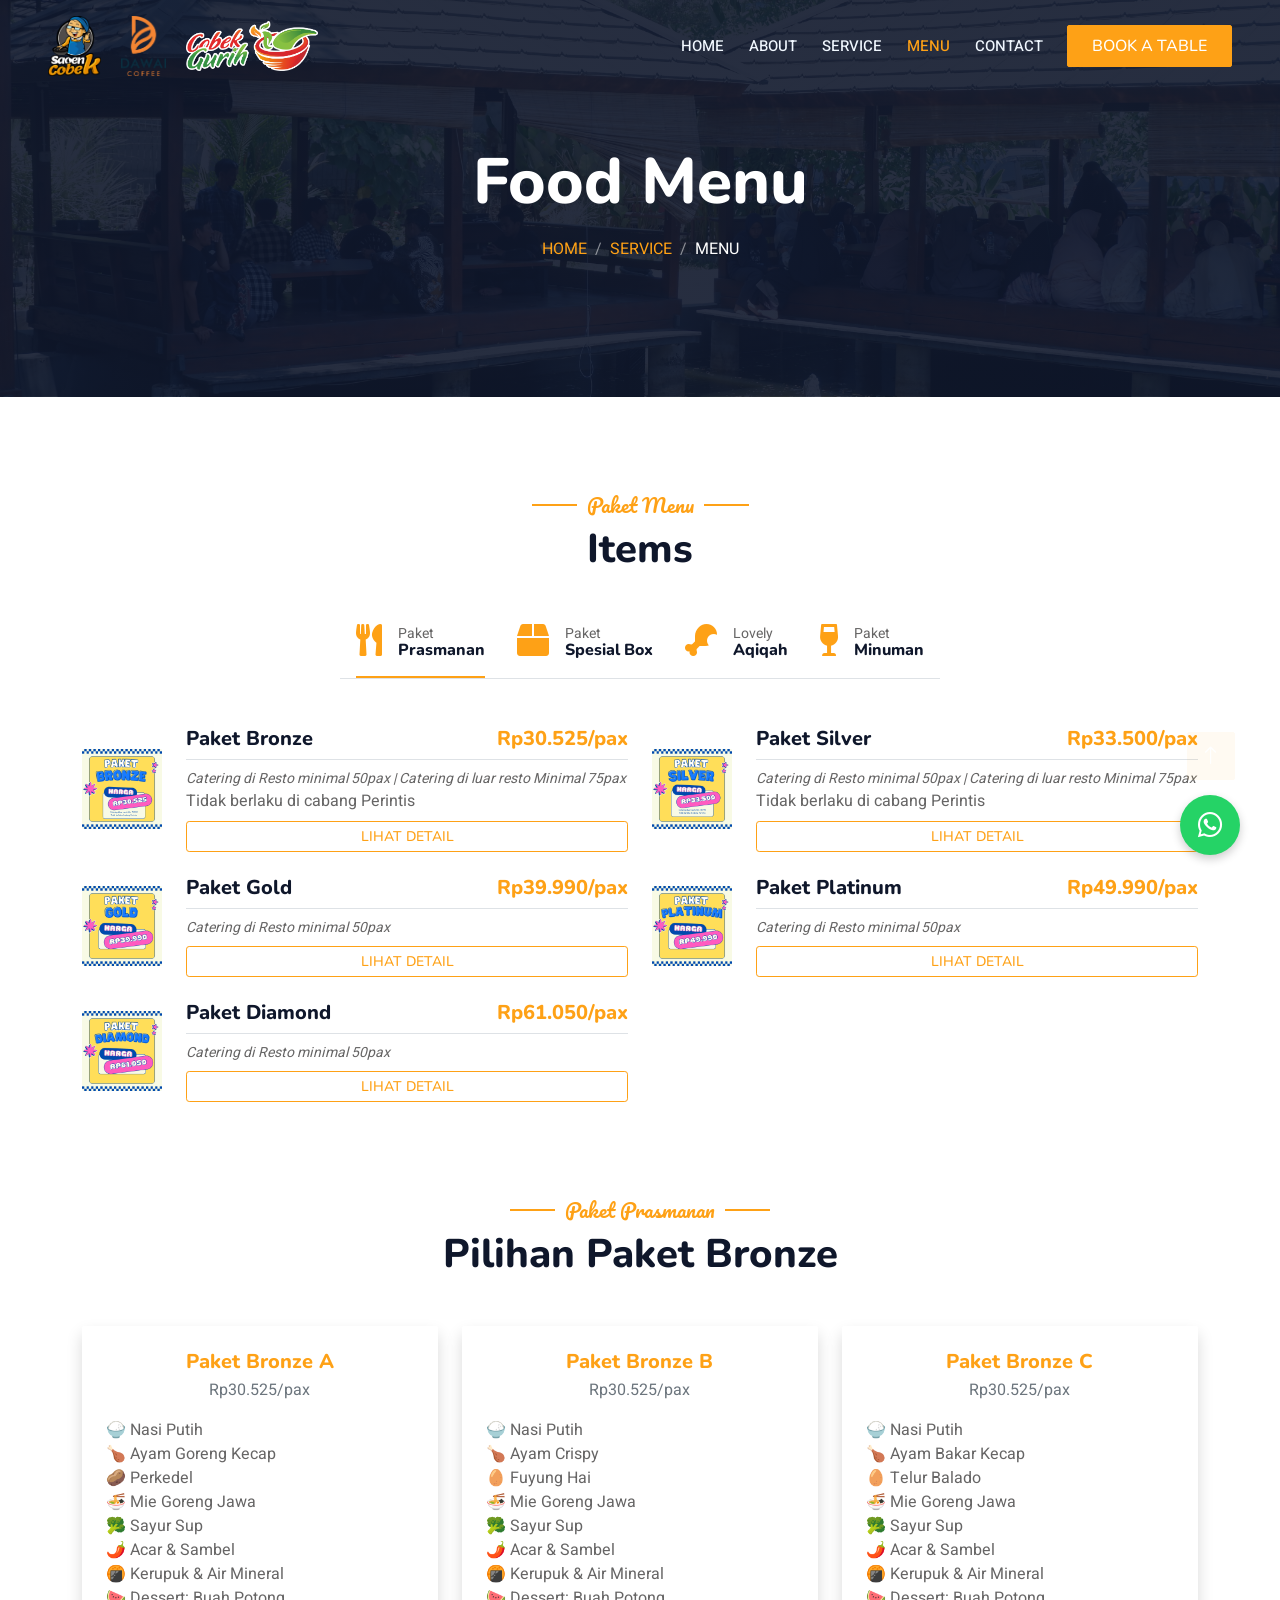
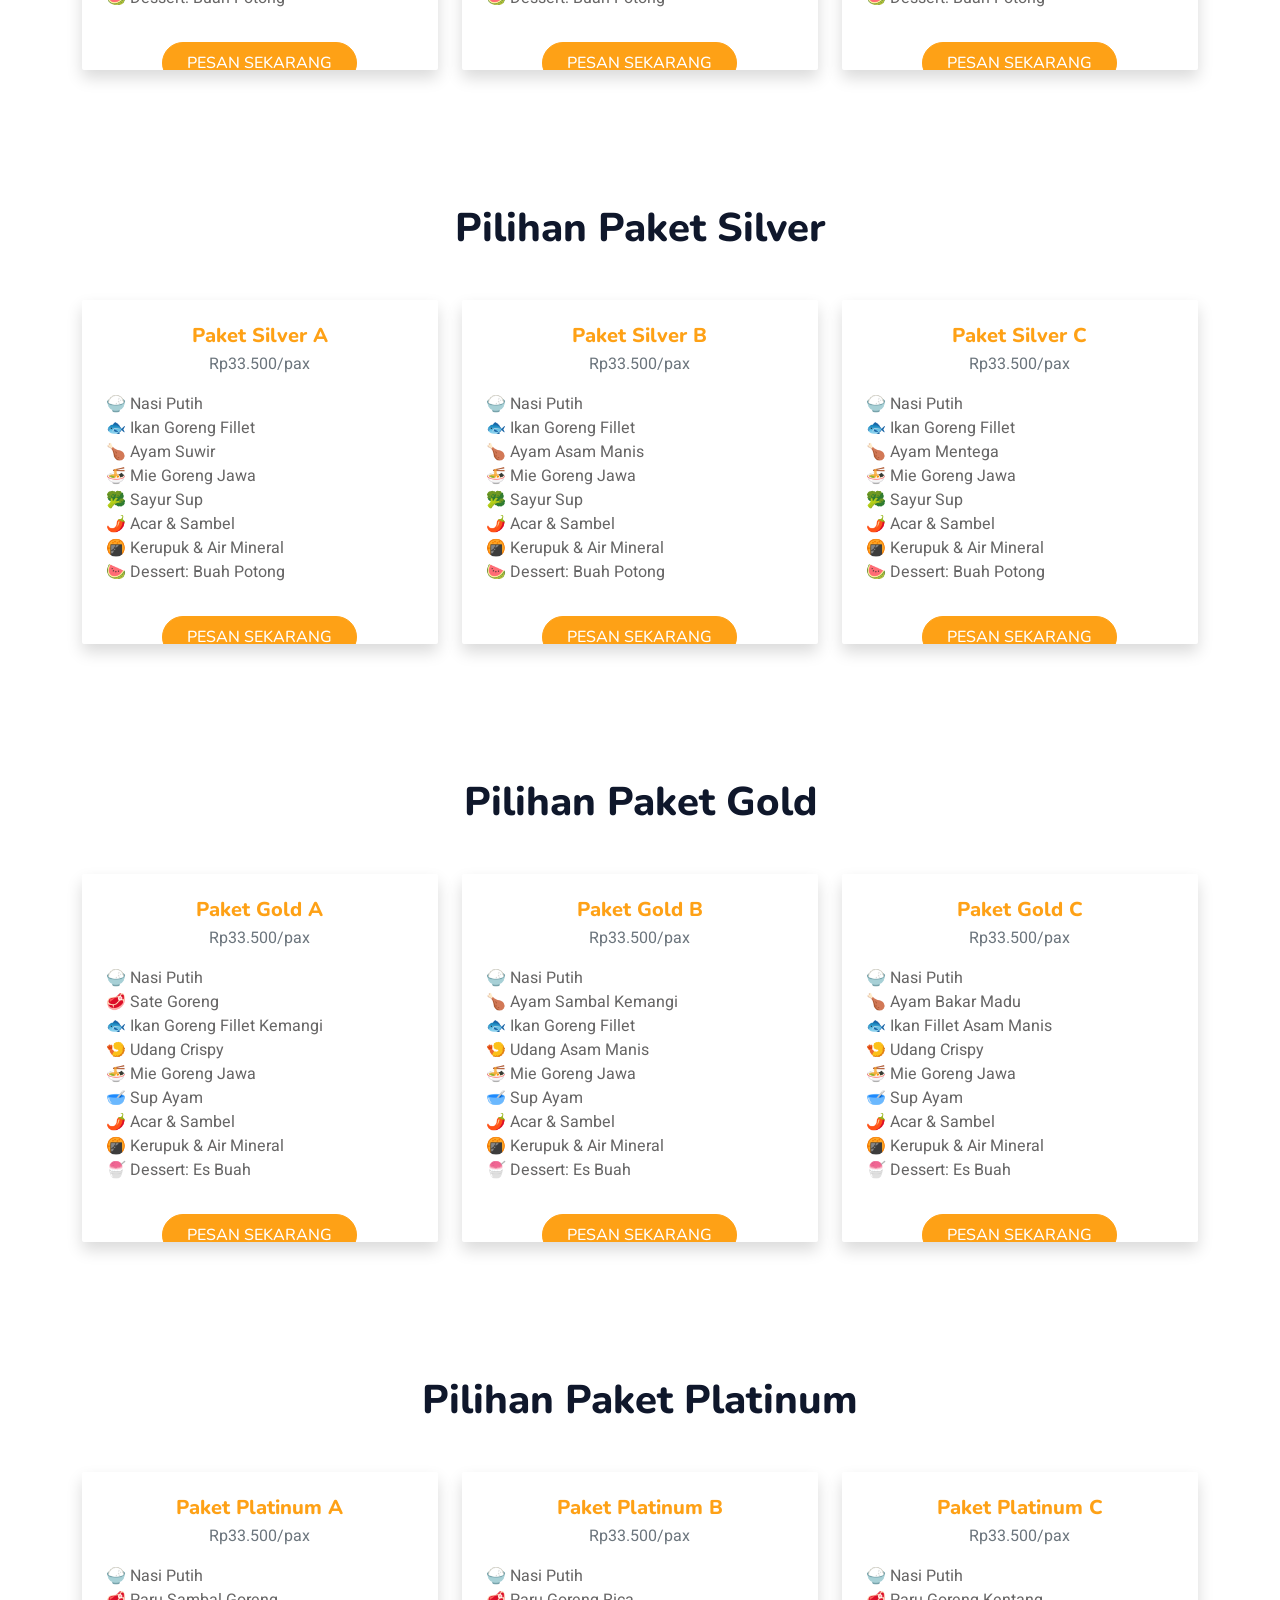
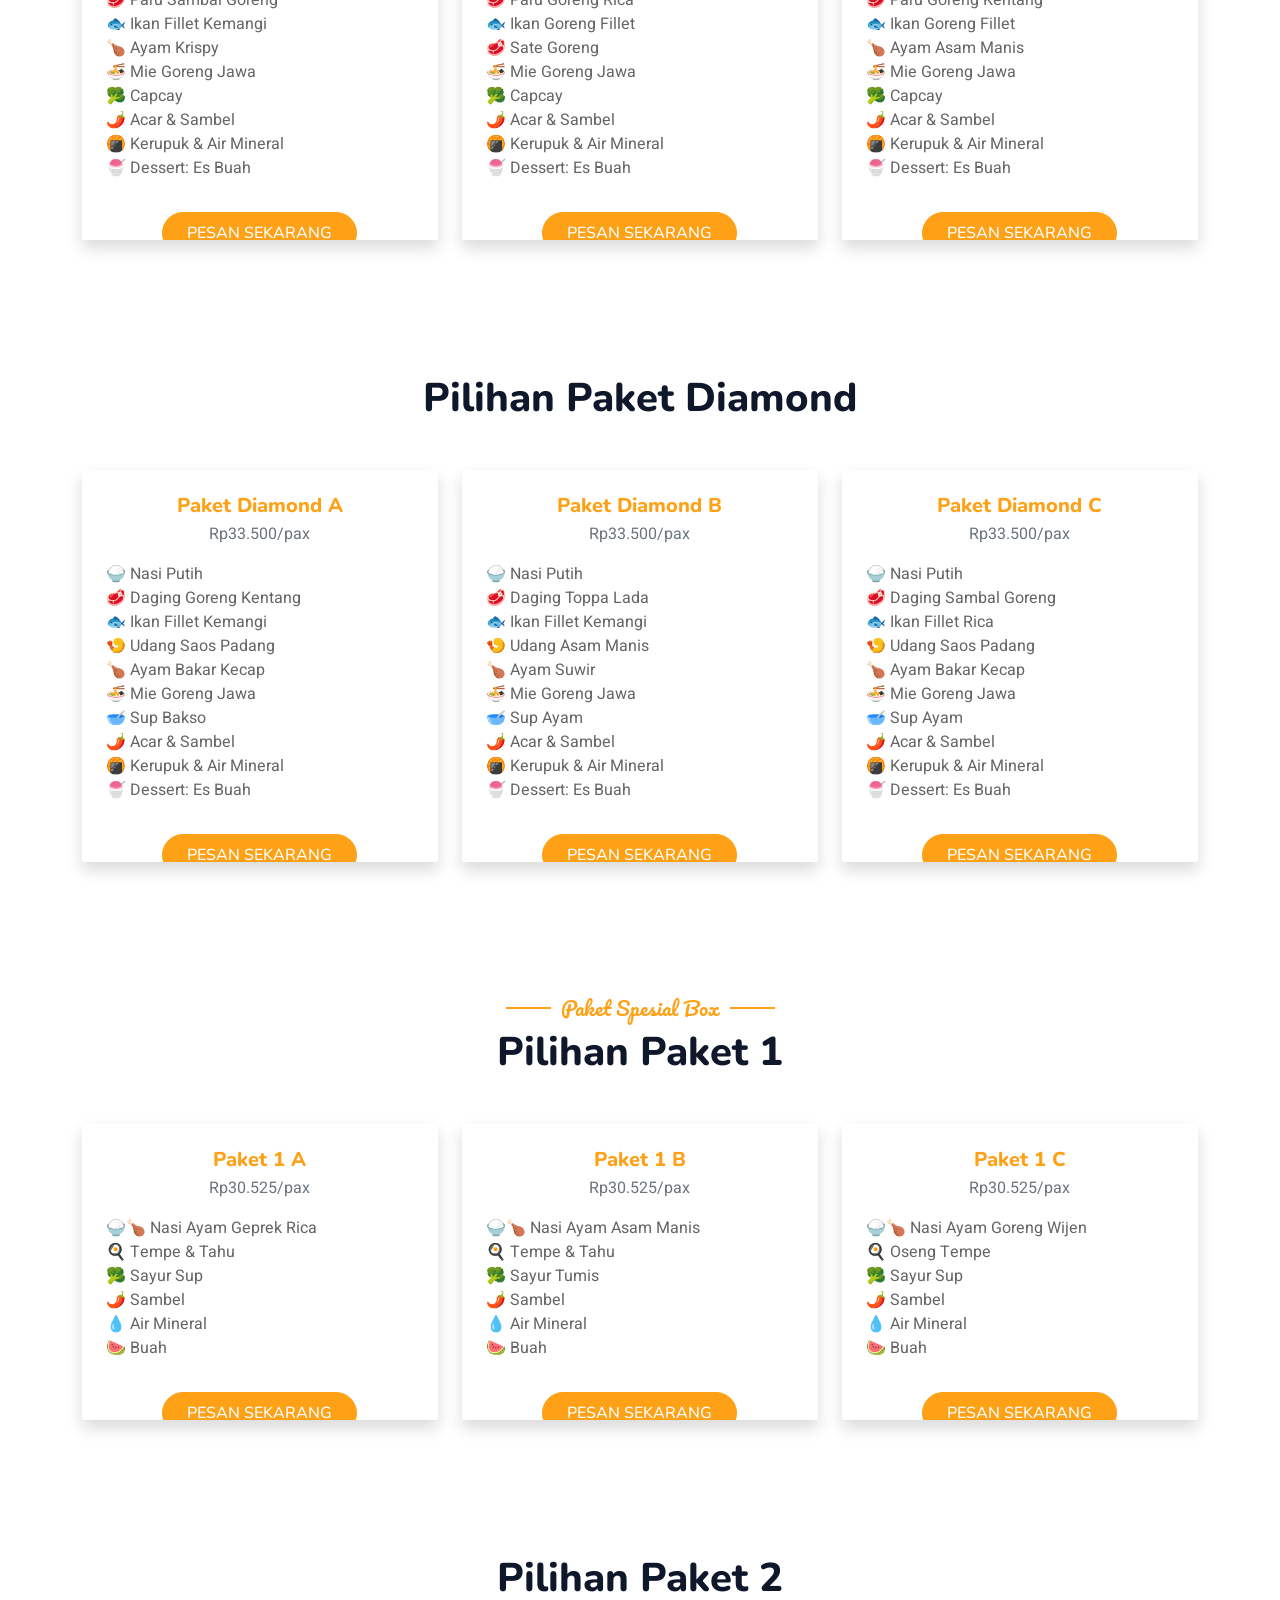
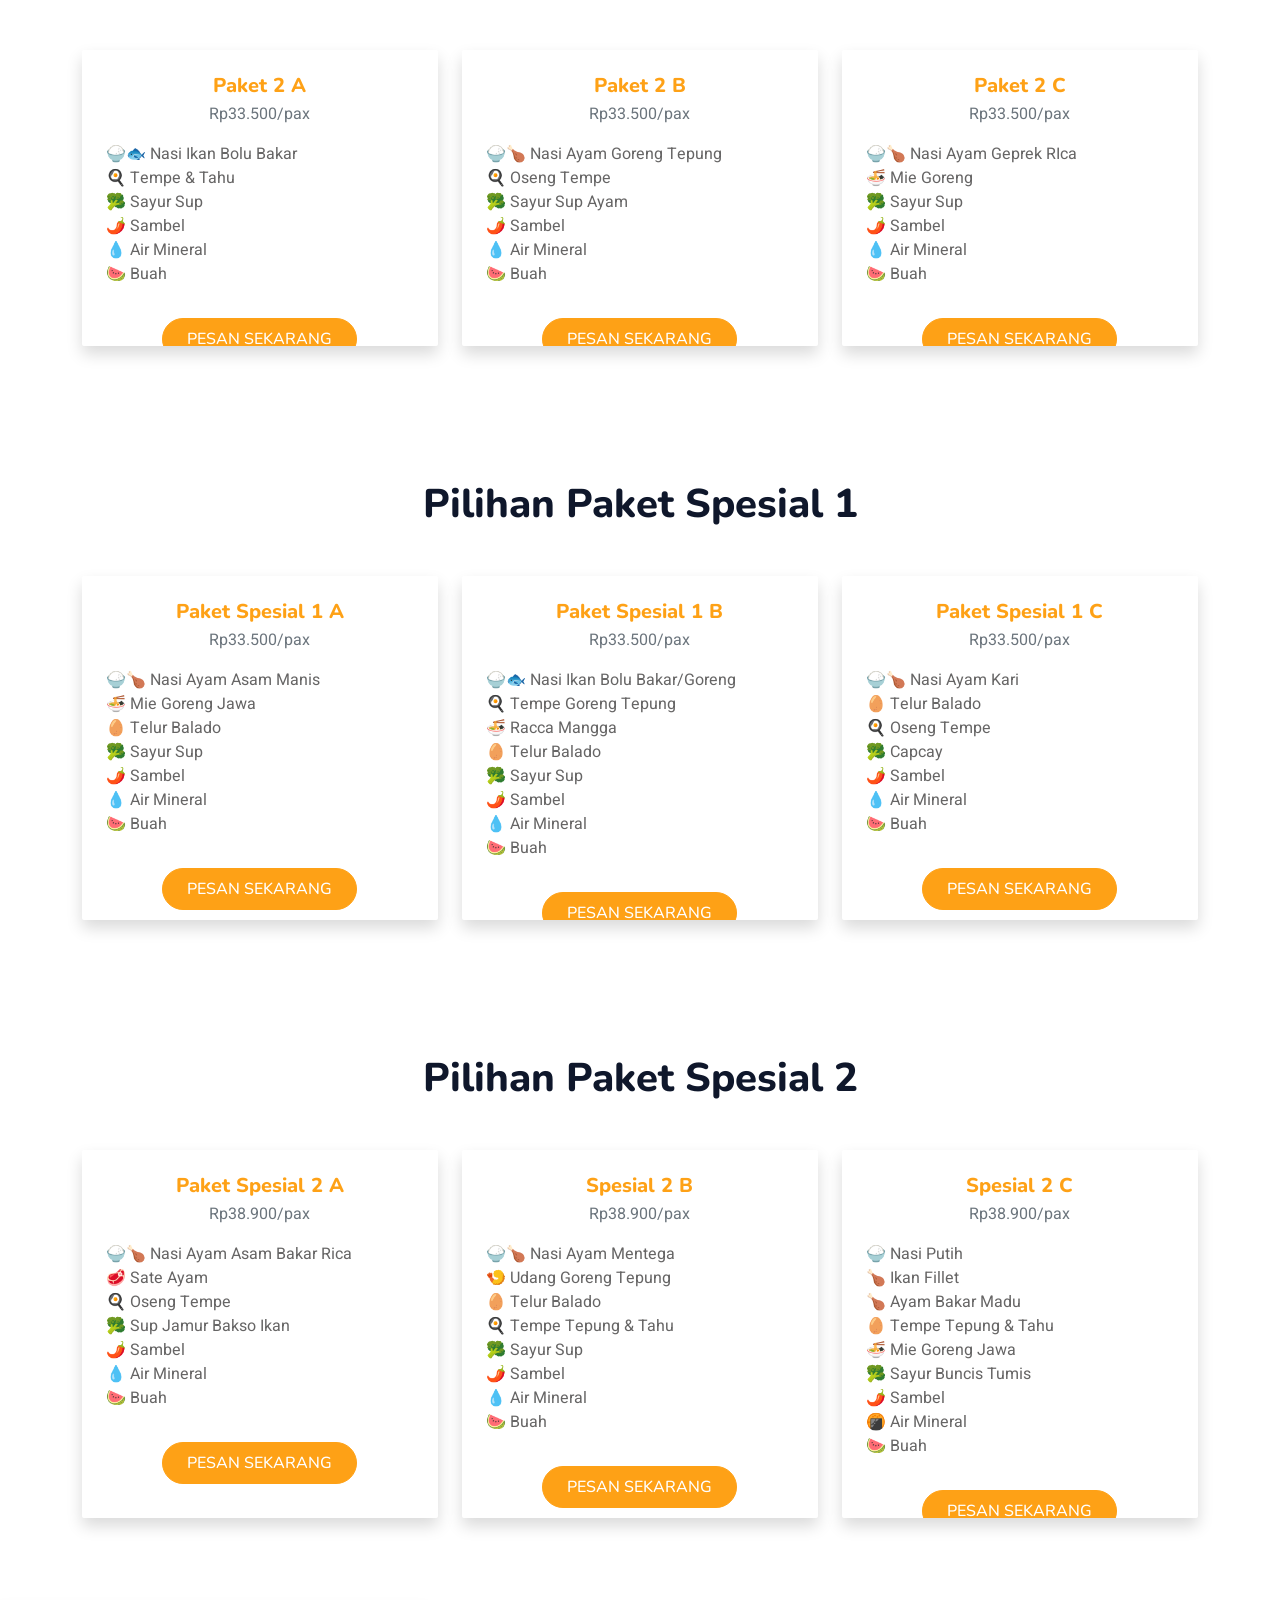
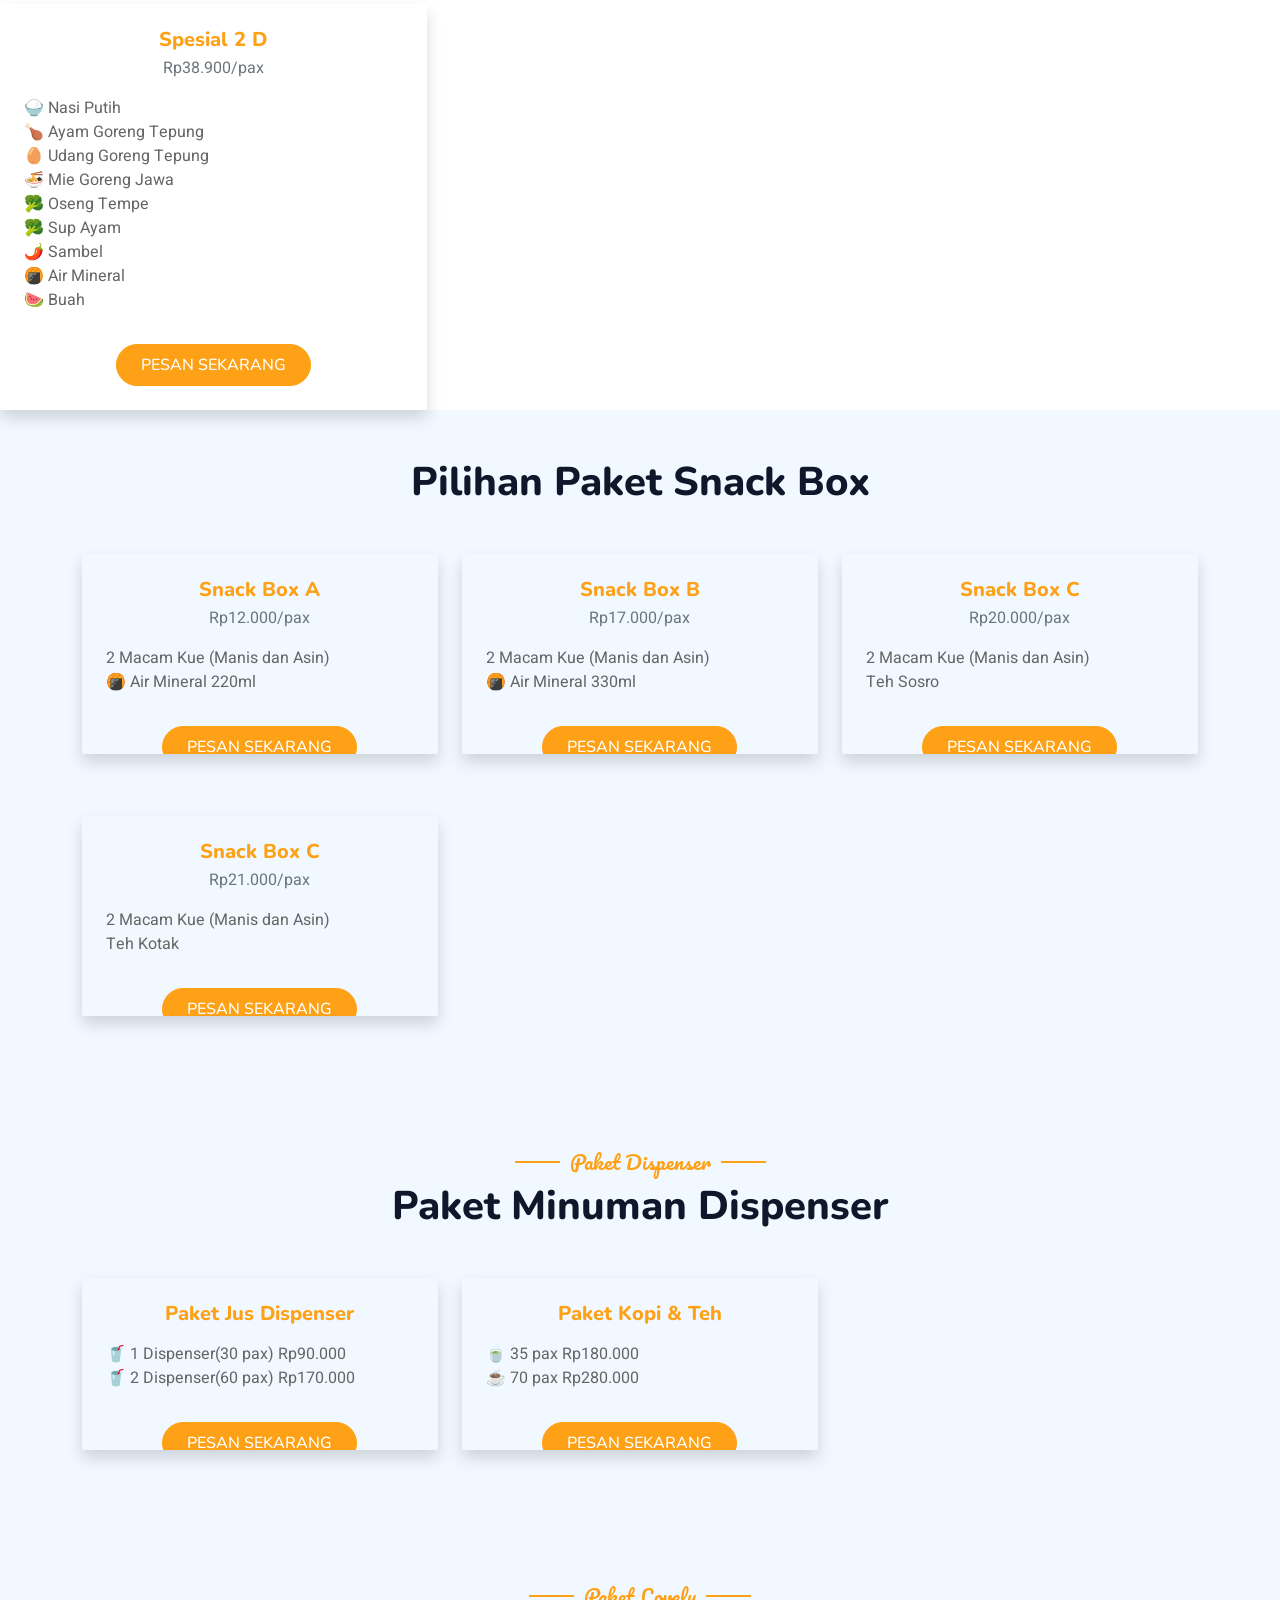
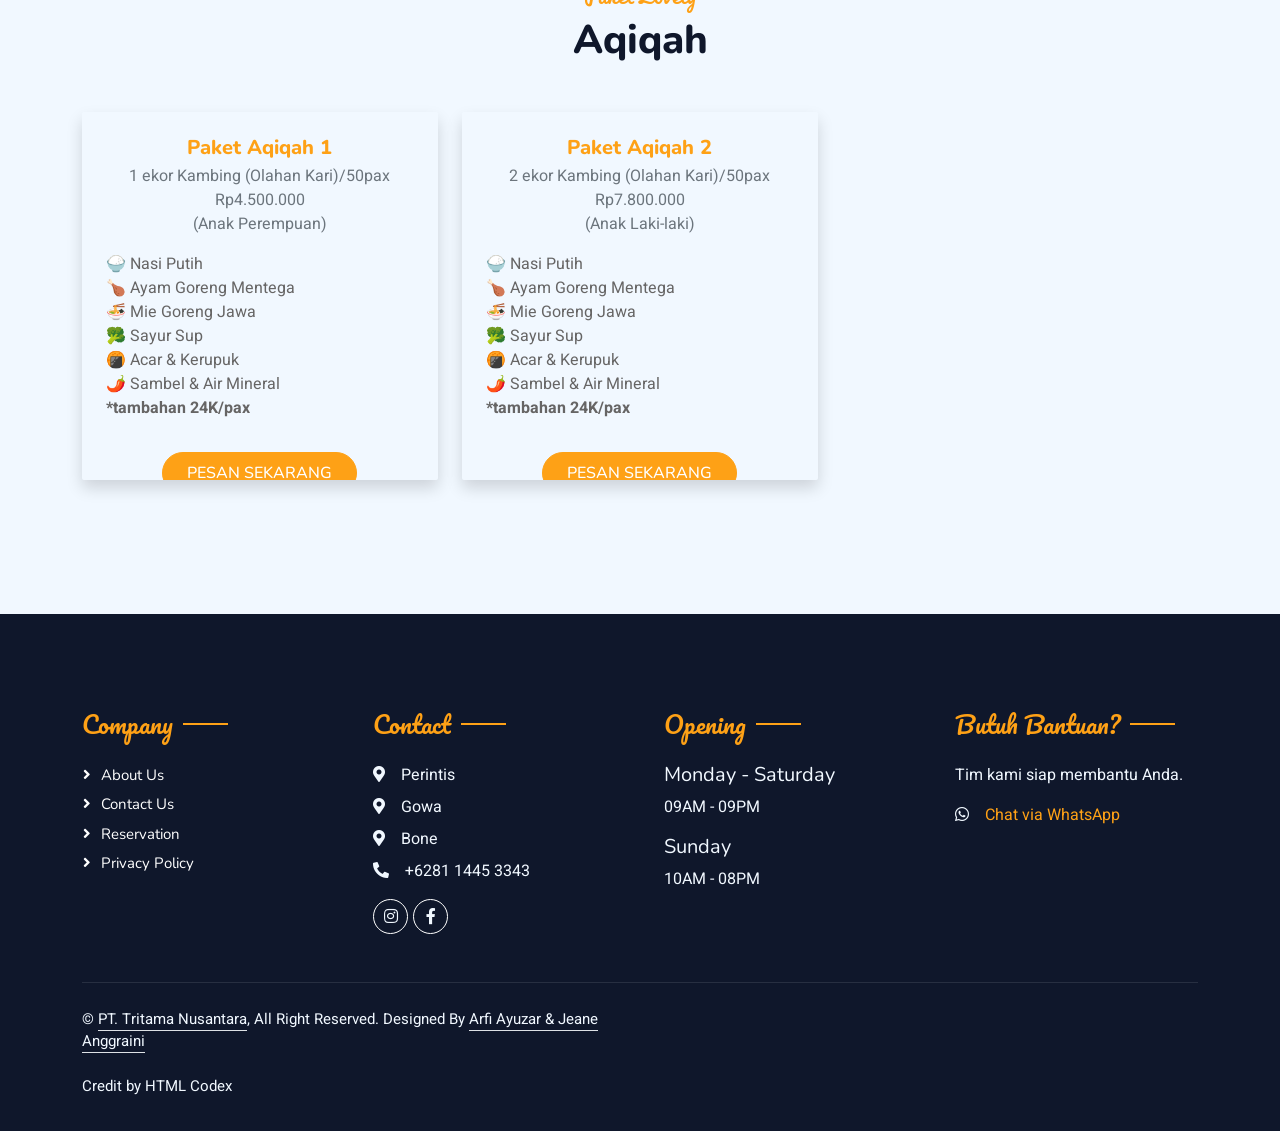
<file: menu.html>
<!DOCTYPE html>
<html lang="en">

<head>
    <meta charset="utf-8">
    <title>Saoenk Cobek</title>
    <meta content="width=device-width, initial-scale=1.0" name="viewport">
    <meta content="" name="keywords">
    <meta content="" name="description">

    <!-- Favicon -->
    <link href="img/SC LOGO.png" rel="icon">

    <!-- Google Web Fonts -->
    <link rel="preconnect" href="https://fonts.googleapis.com">
    <link rel="preconnect" href="https://fonts.gstatic.com" crossorigin>
    <link href="https://fonts.googleapis.com/css2?family=Heebo:wght@400;500;600&family=Nunito:wght@600;700;800&family=Pacifico&display=swap" rel="stylesheet">

    <!-- Icon Font Stylesheet -->
    <link href="https://cdnjs.cloudflare.com/ajax/libs/font-awesome/5.10.0/css/all.min.css" rel="stylesheet">
    <link href="https://cdn.jsdelivr.net/npm/bootstrap-icons@1.4.1/font/bootstrap-icons.css" rel="stylesheet">

    <!-- Libraries Stylesheet -->
    <link href="lib/animate/animate.min.css" rel="stylesheet">
    <link href="lib/owlcarousel/assets/owl.carousel.min.css" rel="stylesheet">
    <link href="lib/tempusdominus/css/tempusdominus-bootstrap-4.min.css" rel="stylesheet" />

    <!-- Customized Bootstrap Stylesheet -->
    <link href="css/bootstrap.min.css" rel="stylesheet">

    <!-- Template Stylesheet -->
    <link href="css/style.css" rel="stylesheet">
</head>

<body>
    <div class="container-xxl bg-white p-0">
        <!-- Spinner Start -->
        <div id="spinner" class="show bg-white position-fixed translate-middle w-100 vh-100 top-50 start-50 d-flex align-items-center justify-content-center">
            <div class="spinner-border text-primary" style="width: 3rem; height: 3rem;" role="status">
                <span class="sr-only">Loading...</span>
            </div>
        </div>
        <!-- Spinner End -->


        <!-- Navbar & Hero Start -->
        <div class="container-xxl position-relative p-0">
            <nav class="navbar navbar-expand-lg navbar-dark bg-dark px-4 px-lg-5 py-3 py-lg-0">
                <a href="" class="navbar-brand p-0">
                    <!-- <h1 class="text-primary m-0"><i class="fa fa-utensils me-3"></i>Restoran</h1> -->
                    <img src="img/SC LOGO.png" alt="Logo" class="img-fluid" style="max-height:60px ; margin-right:15px;">
                    <img src="img/DAWAI LOGO.png" alt="Logo" class="img-fluid" style="max-height:60px;  margin-right:15px;">
                    <img src="img/CG Logo.png" alt="Logo" class="img-fluid" style="max-height:50px;  margin-right:15px;" >                    
                </a>
                <button class="navbar-toggler" type="button" data-bs-toggle="collapse" data-bs-target="#navbarCollapse">
                    <span class="fa fa-bars"></span>
                </button>
                <div class="collapse navbar-collapse" id="navbarCollapse">
                    <div class="navbar-nav ms-auto py-0 pe-4">
                        <a href="index.html" class="nav-item nav-link">Home</a>
                        <a href="about.html" class="nav-item nav-link">About</a>
                        <a href="service.html" class="nav-item nav-link">Service</a>
                        <a href="menu.html" class="nav-item nav-link active">Menu</a>
                        
                        <a href="contact.html" class="nav-item nav-link">Contact</a>
                    </div>
                    <a href="booking.html" class="btn btn-primary py-2 px-4">Book A Table</a>
                </div>
            </nav>

            <div class="container-xxl py-5 bg-dark hero-header mb-5">
                <div class="container text-center my-5 pt-5 pb-4">
                    <h1 class="display-3 text-white mb-3 animated slideInDown">Food Menu</h1>
                    <nav aria-label="breadcrumb">
                        <ol class="breadcrumb justify-content-center text-uppercase">
                            <li class="breadcrumb-item"><a href="index.html">Home</a></li>
                            <li class="breadcrumb-item"><a href="service.html">Service</a></li>
                            <li class="breadcrumb-item text-white active" aria-current="page">Menu</li>
                        </ol>
                    </nav>
                </div>
            </div>
        </div>
        <!-- Navbar & Hero End -->


        <!-- Menu Start -->
        <div class="container-xxl py-5">
            <div class="container">
                <div class="text-center wow fadeInUp" data-wow-delay="0.1s">
                    <h5 class="section-title ff-secondary text-center text-primary fw-normal">Paket Menu</h5>
                    <h1 class="mb-5">Items</h1>
                </div>
                <div class="tab-class text-center wow fadeInUp" data-wow-delay="0.1s">
                    <ul class="nav nav-pills d-inline-flex justify-content-center border-bottom mb-5">
                        <li class="nav-item">
                            <a class="d-flex align-items-center text-start mx-3 pb-3 active" data-bs-toggle="pill" href="#tab-1">
                                <i class="fa fa-utensils fa-2x text-primary"></i>
                                <div class="ps-3">
                                    <small class="text-body">Paket</small>
                                    <h6 class="mt-n1 mb-0">Prasmanan</h6>
                                </div>
                            </a>
                        </li>
                        <li class="nav-item">
                            <a class="d-flex align-items-center text-start mx-3 pb-3" data-bs-toggle="pill" href="#tab-2">
                                <i class="fa fa-box fa-2x text-primary"></i>
                                <div class="ps-3">
                                    <small class="text-body">Paket</small>
                                    <h6 class="mt-n1 mb-0">Spesial Box</h6>
                                </div>
                            </a>
                        </li>
                        <li class="nav-item">
                            <a class="d-flex align-items-center text-start mx-3 pb-3" data-bs-toggle="pill" href="#tab-3">
                                <i class="fa fa-drumstick-bite fa-2x text-primary"></i>
                                <div class="ps-3">
                                    <small class="text-body">Lovely</small>
                                    <h6 class="mt-n1 mb-0">Aqiqah</h6>
                                </div>
                            </a>
                        </li>
                        <li class="nav-item">
                            <a class="d-flex align-items-center text-start mx-3 pb-3" data-bs-toggle="pill" href="#tab-4">
                                <i class="fa fa-wine-glass-alt fa-2x text-primary"></i>
                                <div class="ps-3">
                                    <small class="text-body">Paket</small>
                                    <h6 class="mt-n1 mb-0">Minuman</h6>
                                </div>
                            </a>
                        </li>
                    </ul>

                    <div class="tab-content">
                        <div id="tab-1" class="tab-pane fade show p-0 active">
                            <div class="row g-4">
                                <div class="col-lg-6">
                                    <div class="d-flex align-items-center">
                                        <img class="flex-shrink-0 img-fluid rounded" src="img/bronze.png" alt="" style="width: 80px;">
                                        <div class="w-100 d-flex flex-column text-start ps-4">
                                            <h5 class="d-flex justify-content-between border-bottom pb-2">
                                                <span>Paket Bronze</span>
                                                <span class="text-primary">Rp30.525/pax</span>
                                            </h5>
                                            <small class="fst-italic">Catering di Resto minimal 50pax | Catering di luar resto Minimal 75pax</small>Tidak berlaku di cabang Perintis</small>
                                            <a href="menu.html#bronze" class="btn btn-sm btn-outline-primary mt-2">Lihat Detail</a>
                                        </div>
                                    </div>
                                </div>
                                <div class="col-lg-6">
                                    <div class="d-flex align-items-center">
                                        <img class="flex-shrink-0 img-fluid rounded" src="img/silver.png" alt="" style="width: 80px;">
                                        <div class="w-100 d-flex flex-column text-start ps-4">
                                            <h5 class="d-flex justify-content-between border-bottom pb-2">
                                                <span>Paket Silver</span>
                                                <span class="text-primary">Rp33.500/pax</span>
                                            </h5>
                                            <small class="fst-italic">Catering di Resto minimal 50pax | Catering di luar resto Minimal 75pax</small></small>Tidak berlaku di cabang Perintis</small>
                                            <a href="menu.html#silver" class="btn btn-sm btn-outline-primary mt-2">Lihat Detail</a>
                                        </div>
                                    </div>
                                </div>
                                <div class="col-lg-6">
                                    <div class="d-flex align-items-center">
                                        <img class="flex-shrink-0 img-fluid rounded" src="img/gold.png" alt="" style="width: 80px;">
                                        <div class="w-100 d-flex flex-column text-start ps-4">
                                            <h5 class="d-flex justify-content-between border-bottom pb-2">
                                                <span>Paket Gold</span>
                                                <span class="text-primary">Rp39.990/pax</span>
                                            </h5>
                                            <small class="fst-italic">Catering di Resto minimal 50pax</small>
                                            <a href="menu.html#gold" class="btn btn-sm btn-outline-primary mt-2">Lihat Detail</a>
                                        </div>
                                    </div>
                                </div>
                                <div class="col-lg-6">
                                    <div class="d-flex align-items-center">
                                        <img class="flex-shrink-0 img-fluid rounded" src="img/platinum.png" alt="" style="width: 80px;">
                                        <div class="w-100 d-flex flex-column text-start ps-4">
                                            <h5 class="d-flex justify-content-between border-bottom pb-2">
                                                <span>Paket Platinum</span>
                                                <span class="text-primary">Rp49.990/pax</span>
                                            </h5>
                                            <small class="fst-italic">Catering di Resto minimal 50pax</small>
                                            <a href="menu.html#platinum" class="btn btn-sm btn-outline-primary mt-2">Lihat Detail</a>
                                        </div>
                                    </div>
                                </div>
                                <div class="col-lg-6">
                                    <div class="d-flex align-items-center">
                                        <img class="flex-shrink-0 img-fluid rounded" src="img/diamond.png" alt="" style="width: 80px;">
                                        <div class="w-100 d-flex flex-column text-start ps-4">
                                            <h5 class="d-flex justify-content-between border-bottom pb-2">
                                                <span>Paket Diamond</span>
                                                <span class="text-primary">Rp61.050/pax</span>
                                            </h5>
                                            <small class="fst-italic">Catering di Resto minimal 50pax</small>
                                            <a href="menu.html#diamond" class="btn btn-sm btn-outline-primary mt-2">Lihat Detail</a>
                                        </div>
                                    </div>
                                </div>
                                
                            </div>
                        </div>

                        <div id="tab-2" class="tab-pane fade show p-0">
                            <div class="row g-4">
                                <div class="col-lg-6">
                                    <div class="d-flex align-items-center">
                                        <img class="flex-shrink-0 img-fluid rounded" src="img/paket1Box.png" alt="" style="width: 80px;">
                                        <div class="w-100 d-flex flex-column text-start ps-4">
                                            <h5 class="d-flex justify-content-between border-bottom pb-2">
                                                <span>Paket 1</span>
                                                <span class="text-primary">Rp23.000/pax</span>
                                            </h5>
                                            <small class="fst-italic">Minimal 30pax free delivery!</small>
                                            <a href="menu.html#paket1" class="btn btn-sm btn-outline-primary mt-2">Lihat Detail</a>
                                        </div>
                                    </div>
                                </div>
                                <div class="col-lg-6">
                                    <div class="d-flex align-items-center">
                                        <img class="flex-shrink-0 img-fluid rounded" src="img/paket2Box.png" alt="" style="width: 80px;">
                                        <div class="w-100 d-flex flex-column text-start ps-4">
                                            <h5 class="d-flex justify-content-between border-bottom pb-2">
                                                <span>Paket 2</span>
                                                <span class="text-primary">Rp29.990/pax</span>
                                            </h5>
                                            <small class="fst-italic">Minimal 30pax free delivery!</small>
                                            <a href="menu.html#paket2" class="btn btn-sm btn-outline-primary mt-2">Lihat Detail</a>
                                        </div>
                                    </div>
                                </div>
                                <div class="col-lg-6">
                                    <div class="d-flex align-items-center">
                                        <img class="flex-shrink-0 img-fluid rounded" src="img/paketspecial1.png" alt="" style="width: 80px;">
                                        <div class="w-100 d-flex flex-column text-start ps-4">
                                            <h5 class="d-flex justify-content-between border-bottom pb-2">
                                                <span>Paket Spesial 1</span>
                                                <span class="text-primary">Rp33.500/pax</span>
                                            </h5>
                                            <small class="fst-italic">Minimal 30pax free delivery!</small>
                                            <a href="menu.html#spesial1" class="btn btn-sm btn-outline-primary mt-2">Lihat Detail</a>
                                        </div>
                                    </div>
                                </div>
                                <div class="col-lg-6">
                                    <div class="d-flex align-items-center">
                                        <img class="flex-shrink-0 img-fluid rounded" src="img/paketspecial2.png" alt="" style="width: 80px;">
                                        <div class="w-100 d-flex flex-column text-start ps-4">
                                            <h5 class="d-flex justify-content-between border-bottom pb-2">
                                                <span>Paket Spesial 2</span>
                                                <span class="text-primary">Rp38.900/pax</span>
                                            </h5>
                                            <small class="fst-italic">Minimal 30pax free delivery!</small>
                                            <a href="menu.html#spesial2" class="btn btn-sm btn-outline-primary mt-2">Lihat Detail</a>
                                        </div>
                                    </div>
                                </div>
                                <div class="col-lg-6">
                                    <div class="d-flex align-items-center">
                                        <img class="flex-shrink-0 img-fluid rounded" src="img/snackbox.png" alt="" style="width: 80px;">
                                        <div class="w-100 d-flex flex-column text-start ps-4">
                                            <h5 class="d-flex justify-content-between border-bottom pb-2">
                                                <span>Snack Box</span>
                                                <span class="text-primary">Variatif</span>
                                            </h5>
                                            <small class="fst-italic">Minimal 30pax free delivery!</small>
                                            <a href="menu.html#snack" class="btn btn-sm btn-outline-primary mt-2">Lihat Detail</a>
                                        </div>
                                    </div>
                                </div>
                            </div>
                        </div>
                        <div id="tab-3" class="tab-pane fade show p-0">
                            <div class="row g-4">
                                <div class="col-lg-6">
                                    <div class="d-flex align-items-center">
                                        <img class="flex-shrink-0 img-fluid rounded" src="img/aqiqah1.png" alt="" style="width: 80px;">
                                        <div class="w-100 d-flex flex-column text-start ps-4">
                                            <h5 class="d-flex justify-content-between border-bottom pb-2">
                                                <span>Paket 1</span>
                                                <span class="text-primary">Rp4.500.000</span>
                                            </h5>
                                            <small class="fst-italic">Paket 1 kambing (Anak Perempuan) Olahan Kari</small>
                                            <a href="menu.html#aqiqah1" class="btn btn-sm btn-outline-primary mt-2">Lihat Detail</a>
                                        </div>
                                    </div>
                                </div>
                                <div class="col-lg-6">
                                    <div class="d-flex align-items-center">
                                        <img class="flex-shrink-0 img-fluid rounded" src="img/aqiqah2.png" alt="" style="width: 80px;">
                                        <div class="w-100 d-flex flex-column text-start ps-4">
                                            <h5 class="d-flex justify-content-between border-bottom pb-2">
                                                <span>Paket 2</span>
                                                <span class="text-primary">Rp7.800.000</span>
                                            </h5>
                                            <small class="fst-italic">Paket 2 kambing (Anak Laki-laki) Olahan Kari</small>
                                            <a href="menu.html#aqiqah2" class="btn btn-sm btn-outline-primary mt-2">Lihat Detail</a>
                                        </div>
                                    </div>
                                </div>
                            </div>
                        </div>                        
                        <div id="tab-4" class="tab-pane fade show p-0">
                            <div class="row g-4">
                                <div class="col-lg-6">
                                    <div class="d-flex align-items-center">
                                        <img class="flex-shrink-0 img-fluid rounded" src="img/minuman.png" alt="" style="width: 80px;">
                                        <div class="w-100 d-flex flex-column text-start ps-4">
                                            <h5 class="d-flex justify-content-between border-bottom pb-2">
                                                <span>Paket Dispenser</span>
                                                <span class="text-primary">Variatif</span>
                                            </h5>
                                            <small class="fst-italic">1 Dispenser (30pax) Rp90.000<br>2 Dispenser (60pax) Rp170.000</small>
                                            <a href="menu.html#minuman" class="btn btn-sm btn-outline-primary mt-2">Lihat Detail</a>
                                        </div>
                                    </div>
                                </div>
                                <div class="col-lg-6">
                                    <div class="d-flex align-items-center">
                                        <img class="flex-shrink-0 img-fluid rounded" src="img/minuman.png" alt="" style="width: 80px;">
                                        <div class="w-100 d-flex flex-column text-start ps-4">
                                            <h5 class="d-flex justify-content-between border-bottom pb-2">
                                                <span>Kopi & Teh</span>
                                                <span class="text-primary">Variatif</span>
                                            </h5>
                                            <small class="fst-italic">35pax Rp180.000<br>70pax Rp280.000</small>
                                            <a href="menu.html#minuman" class="btn btn-sm btn-outline-primary mt-2">Lihat Detail</a>
                                        </div>
                                    </div>
                                </div>
                                
                            </div>
                        </div>
                    </div>
                </div>
            </div>
        </div>
        <!-- Menu End -->

        <!-- Paket Prasmanan Start --> 
        <!-- Paket Bronze Start -->
        <div id="bronze" class="container-xxl py-5">
        <div class="container">
            <div class="text-center wow fadeInUp" data-wow-delay="0.1s">
            <h5 class="section-title ff-secondary text-center text-primary fw-normal">Paket Prasmanan</h5>
            <h1 class="mb-5">Pilihan Paket Bronze</h1>
            </div>
            <div class="row g-4">

            <!-- Bronze A -->
            <div class="col-lg-4 col-md-6 wow fadeInUp" data-wow-delay="0.1s">
                <div class="team-item text-center rounded overflow-hidden shadow">
                <div class="p-4">
                    <h5 class="mb-1 text-primary">Paket Bronze A</h5>
                    <p class="text-muted mb-3">Rp30.525/pax</p>
                    <ul class="list-unstyled text-start">
                    <li>🍚 Nasi Putih</li>
                    <li>🍗 Ayam Goreng Kecap</li>
                    <li>🥔 Perkedel</li>
                    <li>🍜 Mie Goreng Jawa</li>
                    <li>🥦 Sayur Sup</li>
                    <li>🌶️ Acar & Sambel</li>
                    <li>🍘 Kerupuk & Air Mineral</li>
                    <li>🍉 Dessert: Buah Potong</li>
                    </ul>
                    <a href="https://docs.google.com/forms/d/e/1FAIpQLSf-1d6BrDXcW-ZEcPgG3RC5LUI0UB_OfIOIzi9dJlTPznJs9g/viewform?usp=header" 
                        class="btn btn-primary rounded-pill py-2 px-4 mt-3"
                        onclick="sendToWA('Bronze A')">Pesan Sekarang</a>
                </div>
                </div>
            </div>

            <!-- Bronze B -->
            <div class="col-lg-4 col-md-6 wow fadeInUp" data-wow-delay="0.3s">
                <div class="team-item text-center rounded overflow-hidden shadow">
                <div class="p-4">
                    <h5 class="mb-1 text-primary">Paket Bronze B</h5>
                    <p class="text-muted mb-3">Rp30.525/pax</p>
                    <ul class="list-unstyled text-start">
                    <li>🍚 Nasi Putih</li>
                    <li>🍗 Ayam Crispy</li>
                    <li>🥚 Fuyung Hai</li>
                    <li>🍜 Mie Goreng Jawa</li>
                    <li>🥦 Sayur Sup</li>
                    <li>🌶️ Acar & Sambel</li>
                    <li>🍘 Kerupuk & Air Mineral</li>
                    <li>🍉 Dessert: Buah Potong</li>
                    </ul>
                    <a class="btn btn-primary rounded-pill py-2 px-4 mt-3"
                        href="https://docs.google.com/forms/d/e/1FAIpQLSf-1d6BrDXcW-ZEcPgG3RC5LUI0UB_OfIOIzi9dJlTPznJs9g/viewform?usp=header"
                        target="_blank">
                        Pesan Sekarang
                    </a>
                </div>
                </div>
            </div>

            <!-- Bronze C -->
            <div class="col-lg-4 col-md-6 wow fadeInUp" data-wow-delay="0.5s">
                <div class="team-item text-center rounded overflow-hidden shadow">
                <div class="p-4">
                    <h5 class="mb-1 text-primary">Paket Bronze C</h5>
                    <p class="text-muted mb-3">Rp30.525/pax</p>
                    <ul class="list-unstyled text-start">
                    <li>🍚 Nasi Putih</li>
                    <li>🍗 Ayam Bakar Kecap</li>
                    <li>🥚 Telur Balado</li>
                    <li>🍜 Mie Goreng Jawa</li>
                    <li>🥦 Sayur Sup</li>
                    <li>🌶️ Acar & Sambel</li>
                    <li>🍘 Kerupuk & Air Mineral</li>
                    <li>🍉 Dessert: Buah Potong</li>
                    </ul>
                    <a class="btn btn-primary rounded-pill py-2 px-4 mt-3"
                        href="https://docs.google.com/forms/d/e/1FAIpQLSf-1d6BrDXcW-ZEcPgG3RC5LUI0UB_OfIOIzi9dJlTPznJs9g/viewform?usp=header"
                        target="_blank">
                        Pesan Sekarang
                    </a>
                </div>
                </div>
            </div>

            </div>
        </div>
        </div>
        <!-- Paket Bronze End -->
        <!-- Paket silver Start -->
        <div id="silver" class="container-xxl py-5">
        <div class="container">
            <div class="text-center wow fadeInUp" data-wow-delay="0.1s">
            <!-- <h5 class="section-title ff-secondary text-center text-primary fw-normal">Paket Prasmanan</h5> -->
            <h1 class="mb-5">Pilihan Paket Silver</h1>
            </div>
            <div class="row g-4">

            <!-- Silver A -->
            <div class="col-lg-4 col-md-6 wow fadeInUp" data-wow-delay="0.1s">
                <div class="team-item text-center rounded overflow-hidden shadow">
                <div class="p-4">
                    <h5 class="mb-1 text-primary">Paket Silver A</h5>
                    <p class="text-muted mb-3">Rp33.500/pax</p>
                    <ul class="list-unstyled text-start">
                    <li>🍚 Nasi Putih</li>
                    <li>🐟 Ikan Goreng Fillet</li>
                    <li>🍗 Ayam Suwir</li>
                    <li>🍜 Mie Goreng Jawa</li>
                    <li>🥦 Sayur Sup</li>
                    <li>🌶️ Acar & Sambel</li>
                    <li>🍘 Kerupuk & Air Mineral</li>
                    <li>🍉 Dessert: Buah Potong</li>
                    </ul>
                    <a class="btn btn-primary rounded-pill py-2 px-4 mt-3"
                        href="https://docs.google.com/forms/d/e/1FAIpQLSf-1d6BrDXcW-ZEcPgG3RC5LUI0UB_OfIOIzi9dJlTPznJs9g/viewform?usp=header"
                        target="_blank">
                        Pesan Sekarang
                    </a>
                </div>
                </div>
            </div>

            <!-- Silver B -->
            <div class="col-lg-4 col-md-6 wow fadeInUp" data-wow-delay="0.3s">
                <div class="team-item text-center rounded overflow-hidden shadow">
                <div class="p-4">
                    <h5 class="mb-1 text-primary">Paket Silver B</h5>
                    <p class="text-muted mb-3">Rp33.500/pax</p>
                    <ul class="list-unstyled text-start">
                    <li>🍚 Nasi Putih</li>
                    <li>🐟 Ikan Goreng Fillet</li>
                    <li>🍗 Ayam Asam Manis</li>                  
                    <li>🍜 Mie Goreng Jawa</li>
                    <li>🥦 Sayur Sup</li>
                    <li>🌶️ Acar & Sambel</li>
                    <li>🍘 Kerupuk & Air Mineral</li>
                    <li>🍉 Dessert: Buah Potong</li>
                    </ul>
                    <a class="btn btn-primary rounded-pill py-2 px-4 mt-3"
                        href="https://docs.google.com/forms/d/e/1FAIpQLSf-1d6BrDXcW-ZEcPgG3RC5LUI0UB_OfIOIzi9dJlTPznJs9g/viewform?usp=header"
                        target="_blank">
                        Pesan Sekarang
                    </a>
                </div>
                </div>
            </div>

            <!-- Silver C -->
            <div class="col-lg-4 col-md-6 wow fadeInUp" data-wow-delay="0.5s">
                <div class="team-item text-center rounded overflow-hidden shadow">
                <div class="p-4">
                    <h5 class="mb-1 text-primary">Paket Silver C</h5>
                    <p class="text-muted mb-3">Rp33.500/pax</p>
                    <ul class="list-unstyled text-start">
                    <li>🍚 Nasi Putih</li>
                    <li>🐟 Ikan Goreng Fillet</li>
                    <li>🍗 Ayam Mentega</li>
                    <li>🍜 Mie Goreng Jawa</li>
                    <li>🥦 Sayur Sup</li>
                    <li>🌶️ Acar & Sambel</li>
                    <li>🍘 Kerupuk & Air Mineral</li>
                    <li>🍉 Dessert: Buah Potong</li>
                    </ul>
                    <a class="btn btn-primary rounded-pill py-2 px-4 mt-3"
                        href="https://docs.google.com/forms/d/e/1FAIpQLSf-1d6BrDXcW-ZEcPgG3RC5LUI0UB_OfIOIzi9dJlTPznJs9g/viewform?usp=header"
                        target="_blank">
                        Pesan Sekarang
                    </a>
                </div>
                </div>
            </div>

            </div>
        </div>
        </div>
        <!-- Paket Silver End -->

        <!-- Paket Gold Start -->
        <div id="gold" class="container-xxl py-5">
        <div class="container">
            <div class="text-center wow fadeInUp" data-wow-delay="0.1s">
            <!-- <h5 class="section-title ff-secondary text-center text-primary fw-normal">Paket Prasmanan</h5> -->
            <h1 class="mb-5">Pilihan Paket Gold</h1>
            </div>
            <div class="row g-4">

            <!-- gold A -->
            <div class="col-lg-4 col-md-6 wow fadeInUp" data-wow-delay="0.1s">
                <div class="team-item text-center rounded overflow-hidden shadow">
                <div class="p-4">
                    <h5 class="mb-1 text-primary">Paket Gold A</h5>
                    <p class="text-muted mb-3">Rp33.500/pax</p>
                    <ul class="list-unstyled text-start">
                    <li>🍚 Nasi Putih</li>
                    <li>🥩 Sate Goreng</li>
                    <li>🐟 Ikan Goreng Fillet Kemangi</li>
                    <li>🍤 Udang Crispy</li>
                    <li>🍜 Mie Goreng Jawa</li>
                    <li>🥣 Sup Ayam</li>
                    <li>🌶️ Acar & Sambel</li>
                    <li>🍘 Kerupuk & Air Mineral</li>
                    <li>🍧 Dessert: Es Buah</li>
                    </ul>
                    <a class="btn btn-primary rounded-pill py-2 px-4 mt-3"
                        href="https://docs.google.com/forms/d/e/1FAIpQLSf-1d6BrDXcW-ZEcPgG3RC5LUI0UB_OfIOIzi9dJlTPznJs9g/viewform?usp=header"
                        target="_blank">
                        Pesan Sekarang
                    </a>
                </div>
                </div>
            </div>

            <!-- gold B -->
            <div class="col-lg-4 col-md-6 wow fadeInUp" data-wow-delay="0.3s">
                <div class="team-item text-center rounded overflow-hidden shadow">
                <div class="p-4">
                    <h5 class="mb-1 text-primary">Paket Gold B</h5>
                    <p class="text-muted mb-3">Rp33.500/pax</p>
                    <ul class="list-unstyled text-start">
                    <li>🍚 Nasi Putih</li>
                    <li>🍗 Ayam Sambal Kemangi</li>
                    <li>🐟 Ikan Goreng Fillet</li>
                    <li>🍤 Udang Asam Manis</li>
                    <li>🍜 Mie Goreng Jawa</li>
                    <li>🥣 Sup Ayam</li>
                    <li>🌶️ Acar & Sambel</li>
                    <li>🍘 Kerupuk & Air Mineral</li>
                    <li>🍧 Dessert: Es Buah</li>
                    </ul>
                    <a class="btn btn-primary rounded-pill py-2 px-4 mt-3"
                        href="https://docs.google.com/forms/d/e/1FAIpQLSf-1d6BrDXcW-ZEcPgG3RC5LUI0UB_OfIOIzi9dJlTPznJs9g/viewform?usp=header"
                        target="_blank">
                        Pesan Sekarang
                    </a>
                </div>
                </div>
            </div>

            <!-- gold C -->
            <div class="col-lg-4 col-md-6 wow fadeInUp" data-wow-delay="0.5s">
                <div class="team-item text-center rounded overflow-hidden shadow">
                <div class="p-4">
                    <h5 class="mb-1 text-primary">Paket Gold C</h5>
                    <p class="text-muted mb-3">Rp33.500/pax</p>
                    <ul class="list-unstyled text-start">
                    <li>🍚 Nasi Putih</li>
                    <li>🍗 Ayam Bakar Madu</li>
                    <li>🐟 Ikan Fillet Asam Manis</li>
                    <li>🍤 Udang Crispy</li>
                    <li>🍜 Mie Goreng Jawa</li>
                    <li>🥣 Sup Ayam</li>
                    <li>🌶️ Acar & Sambel</li>
                    <li>🍘 Kerupuk & Air Mineral</li>
                    <li>🍧 Dessert: Es Buah</li>
                    </ul>
                    <a class="btn btn-primary rounded-pill py-2 px-4 mt-3"
                        href="https://docs.google.com/forms/d/e/1FAIpQLSf-1d6BrDXcW-ZEcPgG3RC5LUI0UB_OfIOIzi9dJlTPznJs9g/viewform?usp=header"
                        target="_blank">
                        Pesan Sekarang
                    </a>
                </div>
                </div>
            </div>

            </div>
        </div>
        </div>
        <!-- Paket Gold End -->

        <!-- Paket Platinum Start -->
        <div id="platinum" class="container-xxl py-5">
        <div class="container">
            <div class="text-center wow fadeInUp" data-wow-delay="0.1s">
            <!-- <h5 class="section-title ff-secondary text-center text-primary fw-normal">Paket Prasmanan</h5> -->
            <h1 class="mb-5">Pilihan Paket Platinum</h1>
            </div>
            <div class="row g-4">

            <!-- Platinum A -->
            <div class="col-lg-4 col-md-6 wow fadeInUp" data-wow-delay="0.1s">
                <div class="team-item text-center rounded overflow-hidden shadow">
                <div class="p-4">
                    <h5 class="mb-1 text-primary">Paket Platinum A</h5>
                    <p class="text-muted mb-3">Rp33.500/pax</p>
                    <ul class="list-unstyled text-start">
                    <li>🍚 Nasi Putih</li>
                    <li>🥩 Paru Sambal Goreng</li>
                    <li>🐟 Ikan Fillet Kemangi</li>
                    <li>🍗 Ayam Krispy</li>
                    <li>🍜 Mie Goreng Jawa</li>
                    <li>🥦 Capcay</li>
                    <li>🌶️ Acar & Sambel</li>
                    <li>🍘 Kerupuk & Air Mineral</li>
                    <li>🍧 Dessert: Es Buah</li>
                    </ul>
                    <a class="btn btn-primary rounded-pill py-2 px-4 mt-3"
                        href="https://docs.google.com/forms/d/e/1FAIpQLSf-1d6BrDXcW-ZEcPgG3RC5LUI0UB_OfIOIzi9dJlTPznJs9g/viewform?usp=header"
                        target="_blank">
                        Pesan Sekarang
                    </a>
                </div>
                </div>
            </div>

            <!-- Platinum B -->
            <div class="col-lg-4 col-md-6 wow fadeInUp" data-wow-delay="0.3s">
                <div class="team-item text-center rounded overflow-hidden shadow">
                <div class="p-4">
                    <h5 class="mb-1 text-primary">Paket Platinum B</h5>
                    <p class="text-muted mb-3">Rp33.500/pax</p>
                    <ul class="list-unstyled text-start">
                    <li>🍚 Nasi Putih</li>
                    <li>🥩 Paru Goreng Rica</li>
                    <li>🐟 Ikan Goreng Fillet</li>
                    <li>🥩 Sate Goreng</li>
                    <li>🍜 Mie Goreng Jawa</li>
                    <li>🥦 Capcay</li>
                    <li>🌶️ Acar & Sambel</li>
                    <li>🍘 Kerupuk & Air Mineral</li>
                    <li>🍧 Dessert: Es Buah</li>
                    </ul>
                    <a class="btn btn-primary rounded-pill py-2 px-4 mt-3"
                        href="https://docs.google.com/forms/d/e/1FAIpQLSf-1d6BrDXcW-ZEcPgG3RC5LUI0UB_OfIOIzi9dJlTPznJs9g/viewform?usp=header"
                        target="_blank">
                        Pesan Sekarang
                    </a>
                </div>
                </div>
            </div>

            <!-- Platinum C -->
            <div class="col-lg-4 col-md-6 wow fadeInUp" data-wow-delay="0.5s">
                <div class="team-item text-center rounded overflow-hidden shadow">
                <div class="p-4">
                    <h5 class="mb-1 text-primary">Paket Platinum C</h5>
                    <p class="text-muted mb-3">Rp33.500/pax</p>
                    <ul class="list-unstyled text-start">
                    <li>🍚 Nasi Putih</li>
                    <li>🥩 Paru Goreng Kentang</li>
                    <li>🐟 Ikan Goreng Fillet</li>
                    <li>🍗 Ayam Asam Manis</li>
                    <li>🍜 Mie Goreng Jawa</li>
                    <li>🥦 Capcay</li>
                    <li>🌶️ Acar & Sambel</li>
                    <li>🍘 Kerupuk & Air Mineral</li>
                    <li>🍧 Dessert: Es Buah</li>
                    </ul>
                    <a class="btn btn-primary rounded-pill py-2 px-4 mt-3"
                        href="https://docs.google.com/forms/d/e/1FAIpQLSf-1d6BrDXcW-ZEcPgG3RC5LUI0UB_OfIOIzi9dJlTPznJs9g/viewform?usp=header"
                        target="_blank">
                        Pesan Sekarang
                    </a>
                </div>
                </div>
            </div>

            </div>
        </div>
        </div>
        <!-- Paket Platinum End -->

        <!-- Paket Diamond Start -->
        <div id="diamond" class="container-xxl py-5">
        <div class="container">
            <div class="text-center wow fadeInUp" data-wow-delay="0.1s">
            <!-- <h5 class="section-title ff-secondary text-center text-primary fw-normal">Paket Prasmanan</h5> -->
            <h1 class="mb-5">Pilihan Paket Diamond</h1>
            </div>
            <div class="row g-4">

            <!-- Diamond A -->
            <div class="col-lg-4 col-md-6 wow fadeInUp" data-wow-delay="0.1s">
                <div class="team-item text-center rounded overflow-hidden shadow">
                <div class="p-4">
                    <h5 class="mb-1 text-primary">Paket Diamond A</h5>
                    <p class="text-muted mb-3">Rp33.500/pax</p>
                    <ul class="list-unstyled text-start">
                    <li>🍚 Nasi Putih</li>
                    <li>🥩 Daging Goreng Kentang</li>
                    <li>🐟 Ikan Fillet Kemangi</li>
                    <li>🍤 Udang Saos Padang</li>
                    <li>🍗 Ayam Bakar Kecap</li>
                    <li>🍜 Mie Goreng Jawa</li>
                    <li>🥣 Sup Bakso</li>
                    <li>🌶️ Acar & Sambel</li>
                    <li>🍘 Kerupuk & Air Mineral</li>
                    <li>🍧 Dessert: Es Buah</li>
                    </ul>
                    <a class="btn btn-primary rounded-pill py-2 px-4 mt-3"
                        href="https://docs.google.com/forms/d/e/1FAIpQLSf-1d6BrDXcW-ZEcPgG3RC5LUI0UB_OfIOIzi9dJlTPznJs9g/viewform?usp=header"
                        target="_blank">
                        Pesan Sekarang
                    </a>
                </div>
                </div>
            </div>

            <!-- Diamond B -->
            <div class="col-lg-4 col-md-6 wow fadeInUp" data-wow-delay="0.3s">
                <div class="team-item text-center rounded overflow-hidden shadow">
                <div class="p-4">
                    <h5 class="mb-1 text-primary">Paket Diamond B</h5>
                    <p class="text-muted mb-3">Rp33.500/pax</p>
                    <ul class="list-unstyled text-start">
                    <li>🍚 Nasi Putih</li>
                    <li>🥩 Daging Toppa Lada</li>
                    <li>🐟 Ikan Fillet Kemangi</li>
                    <li>🍤 Udang Asam Manis</li>
                    <li>🍗 Ayam Suwir</li>
                    <li>🍜 Mie Goreng Jawa</li>
                    <li>🥣 Sup Ayam</li>
                    <li>🌶️ Acar & Sambel</li>
                    <li>🍘 Kerupuk & Air Mineral</li>
                    <li>🍧 Dessert: Es Buah</li>
                    </ul>
                    <a class="btn btn-primary rounded-pill py-2 px-4 mt-3"
                        href="https://docs.google.com/forms/d/e/1FAIpQLSf-1d6BrDXcW-ZEcPgG3RC5LUI0UB_OfIOIzi9dJlTPznJs9g/viewform?usp=header"
                        target="_blank">
                        Pesan Sekarang
                    </a>
                </div>
                </div>
            </div>

            <!-- Diamond C -->
            <div class="col-lg-4 col-md-6 wow fadeInUp" data-wow-delay="0.5s">
                <div class="team-item text-center rounded overflow-hidden shadow">
                <div class="p-4">
                    <h5 class="mb-1 text-primary">Paket Diamond C</h5>
                    <p class="text-muted mb-3">Rp33.500/pax</p>
                    <ul class="list-unstyled text-start">
                    <li>🍚 Nasi Putih</li>
                    <li>🥩 Daging Sambal Goreng</li>
                    <li>🐟 Ikan Fillet Rica</li>
                    <li>🍤 Udang Saos Padang</li>
                    <li>🍗 Ayam Bakar Kecap</li>
                    <li>🍜 Mie Goreng Jawa</li>
                    <li>🥣 Sup Ayam</li>
                    <li>🌶️ Acar & Sambel</li>
                    <li>🍘 Kerupuk & Air Mineral</li>
                    <li>🍧 Dessert: Es Buah</li>
                    </ul>
                    <a class="btn btn-primary rounded-pill py-2 px-4 mt-3"
                        href="https://docs.google.com/forms/d/e/1FAIpQLSf-1d6BrDXcW-ZEcPgG3RC5LUI0UB_OfIOIzi9dJlTPznJs9g/viewform?usp=header"
                        target="_blank">
                        Pesan Sekarang
                    </a>
                </div>
                </div>
            </div>

            </div>
        </div>
        </div>
        <!-- Paket Diamond End -->

        <!-- Paket Prasmanan End -->

        <!-- Paket Spesial Box Start --> 
        <!-- Paket 1 Start -->
        <div id="paket1"class="container-xxl py-5">
        <div class="container">
            <div class="text-center wow fadeInUp" data-wow-delay="0.1s">
            <h5 class="section-title ff-secondary text-center text-primary fw-normal">Paket Spesial Box</h5>
            <h1 class="mb-5">Pilihan Paket 1</h1>
            </div>
            <div class="row g-4">

            <!-- Paket 1 -->
            <div class="col-lg-4 col-md-6 wow fadeInUp" data-wow-delay="0.1s">
                <div class="team-item text-center rounded overflow-hidden shadow">
                <div class="p-4">
                    <h5 class="mb-1 text-primary">Paket 1 A</h5>
                    <p class="text-muted mb-3">Rp30.525/pax</p>
                    <ul class="list-unstyled text-start">
                    <li>🍚🍗 Nasi Ayam Geprek Rica</li>
                    <li>🍳 Tempe & Tahu</li>
                    <li>🥦 Sayur Sup</li>
                    <li>🌶️ Sambel</li>
                    <li>💧 Air Mineral</li>
                    <li>🍉 Buah</li>
                    </ul>
                    <a class="btn btn-primary rounded-pill py-2 px-4 mt-3"
                        href="https://docs.google.com/forms/d/e/1FAIpQLSf-1d6BrDXcW-ZEcPgG3RC5LUI0UB_OfIOIzi9dJlTPznJs9g/viewform?usp=header"
                        target="_blank">
                        Pesan Sekarang
                    </a>
                </div>
                </div>
            </div>

            <!-- Paket 1 B -->
            <div class="col-lg-4 col-md-6 wow fadeInUp" data-wow-delay="0.3s">
                <div class="team-item text-center rounded overflow-hidden shadow">
                <div class="p-4">
                    <h5 class="mb-1 text-primary">Paket 1 B</h5>
                    <p class="text-muted mb-3">Rp30.525/pax</p>
                    <ul class="list-unstyled text-start">
                    <li>🍚🍗 Nasi Ayam Asam Manis</li>
                    <li>🍳 Tempe & Tahu</li>
                    <li>🥦 Sayur Tumis</li>
                    <li>🌶️ Sambel</li>
                    <li>💧 Air Mineral</li>
                    <li>🍉 Buah</li>
                    </ul>
                    <a class="btn btn-primary rounded-pill py-2 px-4 mt-3"
                        href="https://docs.google.com/forms/d/e/1FAIpQLSf-1d6BrDXcW-ZEcPgG3RC5LUI0UB_OfIOIzi9dJlTPznJs9g/viewform?usp=header"
                        target="_blank">
                        Pesan Sekarang
                    </a>
                </div>
                </div>
            </div>

            <!-- Paket 1 C -->
            <div class="col-lg-4 col-md-6 wow fadeInUp" data-wow-delay="0.5s">
                <div class="team-item text-center rounded overflow-hidden shadow">
                <div class="p-4">
                    <h5 class="mb-1 text-primary">Paket 1 C</h5>
                    <p class="text-muted mb-3">Rp30.525/pax</p>
                    <ul class="list-unstyled text-start">
                    <li>🍚🍗 Nasi Ayam Goreng Wijen</li>
                    <li>🍳 Oseng Tempe</li>
                    <li>🥦 Sayur Sup</li>
                    <li>🌶️ Sambel</li>
                    <li>💧 Air Mineral</li>
                    <li>🍉 Buah</li>
                    </ul>
                    <a class="btn btn-primary rounded-pill py-2 px-4 mt-3"
                        href="https://docs.google.com/forms/d/e/1FAIpQLSf-1d6BrDXcW-ZEcPgG3RC5LUI0UB_OfIOIzi9dJlTPznJs9g/viewform?usp=header"
                        target="_blank">
                        Pesan Sekarang
                    </a>
                </div>
                </div>
            </div>

            </div>
        </div>
        </div>
        <!-- Paket Paket 1 End -->
        <!-- Paket Paket 2 Start -->
        <div id="paket2" class="container-xxl py-5">
        <div class="container">
            <div class="text-center wow fadeInUp" data-wow-delay="0.1s">
            <!-- <h5 class="section-title ff-secondary text-center text-primary fw-normal">Paket Prasmanan</h5> -->
            <h1 class="mb-5">Pilihan Paket 2</h1>
            </div>
            <div class="row g-4">

            <!-- paket 2 A -->
            <div class="col-lg-4 col-md-6 wow fadeInUp" data-wow-delay="0.1s">
                <div class="team-item text-center rounded overflow-hidden shadow">
                <div class="p-4">
                    <h5 class="mb-1 text-primary">Paket 2 A</h5>
                    <p class="text-muted mb-3">Rp33.500/pax</p>
                    <ul class="list-unstyled text-start">
                    <li>🍚🐟 Nasi Ikan Bolu Bakar</li>
                    <li>🍳 Tempe & Tahu</li>
                    <li>🥦 Sayur Sup</li>
                    <li>🌶️ Sambel</li>
                    <li>💧 Air Mineral</li>
                    <li>🍉 Buah</li>
                    </ul>
                    <a class="btn btn-primary rounded-pill py-2 px-4 mt-3"
                        href="https://docs.google.com/forms/d/e/1FAIpQLSf-1d6BrDXcW-ZEcPgG3RC5LUI0UB_OfIOIzi9dJlTPznJs9g/viewform?usp=header"
                        target="_blank">
                        Pesan Sekarang
                    </a>
                </div>
                </div>
            </div>

            <!-- paket 2 B -->
            <div class="col-lg-4 col-md-6 wow fadeInUp" data-wow-delay="0.3s">
                <div class="team-item text-center rounded overflow-hidden shadow">
                <div class="p-4">
                    <h5 class="mb-1 text-primary">Paket 2 B</h5>
                    <p class="text-muted mb-3">Rp33.500/pax</p>
                    <ul class="list-unstyled text-start">
                    <li>🍚🍗 Nasi Ayam Goreng Tepung</li>
                    <li>🍳 Oseng Tempe</li>
                    <li>🥦 Sayur Sup Ayam</li>
                    <li>🌶️ Sambel</li>
                    <li>💧 Air Mineral</li>
                    <li>🍉 Buah</li>
                    </ul>
                    <a class="btn btn-primary rounded-pill py-2 px-4 mt-3"
                        href="https://docs.google.com/forms/d/e/1FAIpQLSf-1d6BrDXcW-ZEcPgG3RC5LUI0UB_OfIOIzi9dJlTPznJs9g/viewform?usp=header"
                        target="_blank">
                        Pesan Sekarang
                    </a>
                </div>
                </div>
            </div>

            <!-- paket 2 C -->
            <div class="col-lg-4 col-md-6 wow fadeInUp" data-wow-delay="0.5s">
                <div class="team-item text-center rounded overflow-hidden shadow">
                <div class="p-4">
                    <h5 class="mb-1 text-primary">Paket 2 C</h5>
                    <p class="text-muted mb-3">Rp33.500/pax</p>
                    <ul class="list-unstyled text-start">
                    <li>🍚🍗 Nasi Ayam Geprek RIca</li>
                    <li>🍜 Mie Goreng</li>
                    <li>🥦 Sayur Sup</li>
                    <li>🌶️ Sambel</li>
                    <li>💧 Air Mineral</li>
                    <li>🍉 Buah</li>
                    </ul>
                    <a class="btn btn-primary rounded-pill py-2 px-4 mt-3"
                        href="https://docs.google.com/forms/d/e/1FAIpQLSf-1d6BrDXcW-ZEcPgG3RC5LUI0UB_OfIOIzi9dJlTPznJs9g/viewform?usp=header"
                        target="_blank">
                        Pesan Sekarang
                    </a>
                </div>
                </div>
            </div>

            </div>
        </div>
        </div>
        <!-- Paket Paket 2 End -->

        <!-- Paket Spesial 1 Start -->
        <div id="spesial1" class="container-xxl py-5">
        <div class="container">
            <div class="text-center wow fadeInUp" data-wow-delay="0.1s">
            <!-- <h5 class="section-title ff-secondary text-center text-primary fw-normal">Paket Prasmanan</h5> -->
            <h1 class="mb-5">Pilihan Paket Spesial 1</h1>
            </div>
            <div class="row g-4">

            <!-- Spesial 1 A -->
            <div class="col-lg-4 col-md-6 wow fadeInUp" data-wow-delay="0.1s">
                <div class="team-item text-center rounded overflow-hidden shadow">
                <div class="p-4">
                    <h5 class="mb-1 text-primary">Paket Spesial 1 A</h5>
                    <p class="text-muted mb-3">Rp33.500/pax</p>
                    <ul class="list-unstyled text-start">
                    <li>🍚🍗 Nasi Ayam Asam Manis</li>
                    <li>🍜 Mie Goreng Jawa</li>
                    <li>🥚 Telur Balado</li>
                    <li>🥦 Sayur Sup</li>
                    <li>🌶️ Sambel</li>
                    <li>💧 Air Mineral</li>
                    <li>🍉 Buah</li>
                    </ul>
                    <a class="btn btn-primary rounded-pill py-2 px-4 mt-3"
                        href="https://docs.google.com/forms/d/e/1FAIpQLSf-1d6BrDXcW-ZEcPgG3RC5LUI0UB_OfIOIzi9dJlTPznJs9g/viewform?usp=header"
                        target="_blank">
                        Pesan Sekarang
                    </a>
                </div>
                </div>
            </div>

            <!-- Spesial 1 B -->
            <div class="col-lg-4 col-md-6 wow fadeInUp" data-wow-delay="0.3s">
                <div class="team-item text-center rounded overflow-hidden shadow">
                <div class="p-4">
                    <h5 class="mb-1 text-primary">Paket Spesial 1 B</h5>
                    <p class="text-muted mb-3">Rp33.500/pax</p>
                    <ul class="list-unstyled text-start">
                    <li>🍚🐟 Nasi Ikan Bolu Bakar/Goreng</li>
                    <li>🍳 Tempe Goreng Tepung</li>
                    <li>🍜 Racca Mangga</li>
                    <li>🥚 Telur Balado</li>
                    <li>🥦 Sayur Sup</li>
                    <li>🌶️ Sambel</li>
                    <li>💧 Air Mineral</li>
                    <li>🍉 Buah</li>
                    </ul>
                    <a class="btn btn-primary rounded-pill py-2 px-4 mt-3"
                        href="https://docs.google.com/forms/d/e/1FAIpQLSf-1d6BrDXcW-ZEcPgG3RC5LUI0UB_OfIOIzi9dJlTPznJs9g/viewform?usp=header"
                        target="_blank">
                        Pesan Sekarang
                    </a>
                </div>
                </div>
            </div>

            <!-- Spesial 1 C -->
            <div class="col-lg-4 col-md-6 wow fadeInUp" data-wow-delay="0.5s">
                <div class="team-item text-center rounded overflow-hidden shadow">
                <div class="p-4">
                    <h5 class="mb-1 text-primary">Paket Spesial 1 C</h5>
                    <p class="text-muted mb-3">Rp33.500/pax</p>
                    <ul class="list-unstyled text-start">
                    <li>🍚🍗 Nasi Ayam Kari</li>
                    <li>🥚 Telur Balado</li>
                    <li>🍳 Oseng Tempe</li>
                    <li>🥦 Capcay</li>
                    <li>🌶️ Sambel</li>
                    <li>💧 Air Mineral</li>
                    <li>🍉 Buah</li>
                    </ul>
                    <a class="btn btn-primary rounded-pill py-2 px-4 mt-3"
                        href="https://docs.google.com/forms/d/e/1FAIpQLSf-1d6BrDXcW-ZEcPgG3RC5LUI0UB_OfIOIzi9dJlTPznJs9g/viewform?usp=header"
                        target="_blank">
                        Pesan Sekarang
                    </a>
                </div>
                </div>
            </div>

            </div>
        </div>
        </div>
        <!-- Paket Spesial 1 End -->

        <!-- Paket Spesial 2 Start -->
        <div id="spesial2" class="container-xxl py-5">
        <div class="container">
            <div class="text-center wow fadeInUp" data-wow-delay="0.1s">
            <!-- <h5 class="section-title ff-secondary text-center text-primary fw-normal">Paket Prasmanan</h5> -->
            <h1 class="mb-5">Pilihan Paket Spesial 2</h1>
            </div>
            <div class="row g-4">

            <!-- Spesial 2 A -->
            <div class="col-lg-4 col-md-6 wow fadeInUp" data-wow-delay="0.1s">
                <div class="team-item text-center rounded overflow-hidden shadow">
                <div class="p-4">
                    <h5 class="mb-1 text-primary">Paket Spesial 2 A</h5>
                    <p class="text-muted mb-3">Rp38.900/pax</p>
                    <ul class="list-unstyled text-start">
                    <li>🍚🍗 Nasi Ayam Asam Bakar Rica</li>
                    <li>🥩 Sate Ayam</li>
                    <li>🍳 Oseng Tempe</li>
                    <li>🥦 Sup Jamur Bakso Ikan</li>
                    <li>🌶️ Sambel</li>
                    <li>💧 Air Mineral</li>
                    <li>🍉 Buah</li>
                    </ul>
                    <a class="btn btn-primary rounded-pill py-2 px-4 mt-3"
                        href="https://docs.google.com/forms/d/e/1FAIpQLSf-1d6BrDXcW-ZEcPgG3RC5LUI0UB_OfIOIzi9dJlTPznJs9g/viewform?usp=header"
                        target="_blank">
                        Pesan Sekarang
                    </a>
                </div>
                </div>
            </div>

            <!-- Spesial 2 B -->
            <div class="col-lg-4 col-md-6 wow fadeInUp" data-wow-delay="0.3s">
                <div class="team-item text-center rounded overflow-hidden shadow">
                <div class="p-4">
                    <h5 class="mb-1 text-primary">Spesial 2 B</h5>
                    <p class="text-muted mb-3">Rp38.900/pax</p>
                    <ul class="list-unstyled text-start">
                    <li>🍚🍗 Nasi Ayam Mentega</li>
                    <li>🍤 Udang Goreng Tepung</li>
                    <li>🥚 Telur Balado</li>
                    <li>🍳 Tempe Tepung & Tahu</li>
                    <li>🥦 Sayur Sup</li>
                    <li>🌶️ Sambel</li>
                    <li>💧 Air Mineral</li>
                    <li>🍉 Buah</li>
                    </ul>
                    <a class="btn btn-primary rounded-pill py-2 px-4 mt-3"
                        href="https://docs.google.com/forms/d/e/1FAIpQLSf-1d6BrDXcW-ZEcPgG3RC5LUI0UB_OfIOIzi9dJlTPznJs9g/viewform?usp=header"
                        target="_blank">
                        Pesan Sekarang
                    </a>
                </div>
                </div>
            </div>

            <!-- Spesial 2 C -->
            <div class="col-lg-4 col-md-6 wow fadeInUp" data-wow-delay="0.5s">
                <div class="team-item text-center rounded overflow-hidden shadow">
                <div class="p-4">
                    <h5 class="mb-1 text-primary">Spesial 2 C</h5>
                    <p class="text-muted mb-3">Rp38.900/pax</p>
                    <ul class="list-unstyled text-start">
                    <li>🍚 Nasi Putih</li>
                    <li>🍗 Ikan Fillet</li>
                    <li>🍗 Ayam Bakar Madu</li>
                    <li>🥚 Tempe Tepung & Tahu</li>
                    <li>🍜 Mie Goreng Jawa</li>
                    <li>🥦 Sayur Buncis Tumis</li>
                    <li>🌶️ Sambel</li>
                    <li>🍘 Air Mineral</li>
                    <li>🍉 Buah</li>
                    </ul>
                    <a class="btn btn-primary rounded-pill py-2 px-4 mt-3"
                        href="https://docs.google.com/forms/d/e/1FAIpQLSf-1d6BrDXcW-ZEcPgG3RC5LUI0UB_OfIOIzi9dJlTPznJs9g/viewform?usp=header"
                        target="_blank">
                        Pesan Sekarang
                    </a>
                </div>
                </div>
            </div>

            </div>
        </div>
        </div>

        <!-- Spesial 2 C -->
            <div class="col-lg-4 col-md-6 wow fadeInUp" data-wow-delay="0.5s">
                <div class="team-item text-center rounded overflow-hidden shadow">
                <div class="p-4">
                    <h5 class="mb-1 text-primary">Spesial 2 D</h5>
                    <p class="text-muted mb-3">Rp38.900/pax</p>
                    <ul class="list-unstyled text-start">
                    <li>🍚 Nasi Putih</li>
                    <li>🍗 Ayam Goreng Tepung</li>
                    <li>🥚 Udang Goreng Tepung</li>
                    <li>🍜 Mie Goreng Jawa</li>
                    <li>🥦 Oseng Tempe</li>
                    <li>🥦 Sup Ayam</li>
                    <li>🌶️ Sambel</li>
                    <li>🍘 Air Mineral</li>
                    <li>🍉 Buah</li>
                    </ul>
                    <a class="btn btn-primary rounded-pill py-2 px-4 mt-3"
                        href="https://docs.google.com/forms/d/e/1FAIpQLSf-1d6BrDXcW-ZEcPgG3RC5LUI0UB_OfIOIzi9dJlTPznJs9g/viewform?usp=header"
                        target="_blank">
                        Pesan Sekarang
                    </a>
                </div>
                </div>
            </div>

            </div>
        </div>
        </div>
        <!-- Paket Spesial 2 End -->

        <!-- Paket Snack Box Start -->
        <div id="snack" class="container-xxl py-5">
        <div class="container">
            <div class="text-center wow fadeInUp" data-wow-delay="0.1s">
            <!-- <h5 class="section-title ff-secondary text-center text-primary fw-normal">Paket Prasmanan</h5> -->
            <h1 class="mb-5">Pilihan Paket Snack Box</h1>
            </div>
            <div class="row g-4">

            <!-- Snack Box A -->
            <div class="col-lg-4 col-md-6 wow fadeInUp" data-wow-delay="0.1s">
                <div class="team-item text-center rounded overflow-hidden shadow">
                <div class="p-4">
                    <h5 class="mb-1 text-primary">Snack Box A</h5>
                    <p class="text-muted mb-3">Rp12.000/pax</p>
                    <ul class="list-unstyled text-start">
                    <li>2 Macam Kue (Manis dan Asin)</li>
                    <li>🍘 Air Mineral 220ml</li>
                    </ul>
                    <a class="btn btn-primary rounded-pill py-2 px-4 mt-3"
                        href="https://forms.gle/6DQcxh3fM3Ceh4UR7"
                        target="_blank">
                        Pesan Sekarang
                    </a>
                </div>
                </div>
            </div>

            <!-- Snack Box B -->
            <div class="col-lg-4 col-md-6 wow fadeInUp" data-wow-delay="0.1s">
                <div class="team-item text-center rounded overflow-hidden shadow">
                <div class="p-4">
                    <h5 class="mb-1 text-primary">Snack Box B</h5>
                    <p class="text-muted mb-3">Rp17.000/pax</p>
                    <ul class="list-unstyled text-start">
                    <li>2 Macam Kue (Manis dan Asin)</li>
                    <li>🍘 Air Mineral 330ml</li>
                    </ul>
                    <a class="btn btn-primary rounded-pill py-2 px-4 mt-3"
                        href="https://forms.gle/6DQcxh3fM3Ceh4UR7"
                        target="_blank">
                        Pesan Sekarang
                    </a>
                </div>
                </div>
            </div>

            <!-- Snack Box C -->
            <div class="col-lg-4 col-md-6 wow fadeInUp" data-wow-delay="0.1s">
                <div class="team-item text-center rounded overflow-hidden shadow">
                <div class="p-4">
                    <h5 class="mb-1 text-primary">Snack Box C</h5>
                    <p class="text-muted mb-3">Rp20.000/pax</p>
                    <ul class="list-unstyled text-start">
                    <li>2 Macam Kue (Manis dan Asin)</li>
                    <li>Teh Sosro</li>
                    </ul>
                    <a class="btn btn-primary rounded-pill py-2 px-4 mt-3"
                        href="https://forms.gle/6DQcxh3fM3Ceh4UR7"
                        target="_blank">
                        Pesan Sekarang
                    </a>
                </div>
                </div>
            </div>

            <!-- Snack Box D -->
            <div class="col-lg-4 col-md-6 wow fadeInUp" data-wow-delay="0.1s">
                <div class="team-item text-center rounded overflow-hidden shadow">
                <div class="p-4">
                    <h5 class="mb-1 text-primary">Snack Box C</h5>
                    <p class="text-muted mb-3">Rp21.000/pax</p>
                    <ul class="list-unstyled text-start">
                    <li>2 Macam Kue (Manis dan Asin)</li>
                    <li>Teh Kotak</li>
                    </ul>
                    <a class="btn btn-primary rounded-pill py-2 px-4 mt-3"
                        href="https://forms.gle/6DQcxh3fM3Ceh4UR7"
                        target="_blank">
                        Pesan Sekarang
                    </a>
                </div>
                </div>
            </div>

            </div>
        </div>
        </div>
        <!-- Paket Snack Box End -->
        <!-- Paket Spesial Box End -->

        <!-- Paket Minuman Start --> 

        <!-- Paket Minuman Start -->
        <div id="minuman" class="container-xxl py-5">
            <div class="container">
                <div class="text-center wow fadeInUp" data-wow-delay="0.1s">
                <h5 class="section-title ff-secondary text-center text-primary fw-normal">Paket Dispenser</h5>
                <h1 class="mb-5">Paket Minuman Dispenser</h1>
                </div>
                <div class="row g-4">
                    <!-- Jus Dispenser -->
                    <div class="col-lg-4 col-md-6 wow fadeInUp" data-wow-delay="0.1s">
                        <div class="team-item text-center rounded overflow-hidden shadow">
                        <div class="p-4">
                            <h5 class="mb-1 text-primary">Paket Jus Dispenser</h5>
                            <p class="text-muted mb-3"></p>
                            <ul class="list-unstyled text-start">
                            <li>🥤 1 Dispenser(30 pax) Rp90.000</li>
                            <li>🥤 2 Dispenser(60 pax) Rp170.000</li>
                            
                            </ul>
                            <a class="btn btn-primary rounded-pill py-2 px-4 mt-3"
                                href="https://forms.gle/6DQcxh3fM3Ceh4UR7"
                                target="_blank">
                                Pesan Sekarang
                            </a>
                        </div>
                        </div>
                    </div>
                    <!-- Kopiteh -->
                    <div class="col-lg-4 col-md-6 wow fadeInUp" data-wow-delay="0.3s">
                        <div class="team-item text-center rounded overflow-hidden shadow">
                        <div class="p-4">
                            <h5 class="mb-1 text-primary">Paket Kopi & Teh</h5>
                            <p class="text-muted mb-3"></p>
                            <ul class="list-unstyled text-start">
                            <li>🍵 35 pax Rp180.000</li>
                            <li>☕ 70 pax Rp280.000</li>
                            </ul>
                            <a class="btn btn-primary rounded-pill py-2 px-4 mt-3"
                                href="https://forms.gle/6DQcxh3fM3Ceh4UR7"
                                target="_blank">
                                Pesan Sekarang
                            </a>
                        </div>
                        </div>
                    </div>
                <!-- Paket Kopiteh End -->
                </div>
            </div>
        </div>
        <!-- Paket Minuman End -->

        <!-- Paket Aqiqah Start -->
        <div id="aqiqah" class="container-xxl py-5">
            <div class="container">
                <div class="text-center wow fadeInUp" data-wow-delay="0.1s">
                <h5 class="section-title ff-secondary text-center text-primary fw-normal">Paket Lovely</h5>
                <h1 class="mb-5">Aqiqah</h1>
                </div>
                <div class="row g-4">
                    <!-- aqiqah1 -->
                    <div class="col-lg-4 col-md-6 wow fadeInUp" data-wow-delay="0.1s">
                        <div class="team-item text-center rounded overflow-hidden shadow">
                        <div class="p-4">
                            <h5 class="mb-1 text-primary">Paket Aqiqah 1</h5>
                            <p class="text-muted mb-3">1 ekor Kambing (Olahan Kari)/50pax<br>Rp4.500.000<br>(Anak Perempuan)</p>
                            <ul class="list-unstyled text-start">
                            <li>🍚 Nasi Putih</li>
                            <li>🍗 Ayam Goreng Mentega</li>
                            <li>🍜 Mie Goreng Jawa</li>
                            <li>🥦 Sayur Sup</li>
                            <li>🍘 Acar & Kerupuk</li>
                            <li>🌶️ Sambel & Air Mineral</li>
                            <li><b>*tambahan 24K/pax</b></li>
                            </ul>
                            <a class="btn btn-primary rounded-pill py-2 px-4 mt-3"
                                href="https://forms.gle/6DQcxh3fM3Ceh4UR7"
                                target="_blank">
                                Pesan Sekarang
                            </a>
                        </div>
                        </div>
                    </div>
                    <!-- aqiqah2 -->
                    <div class="col-lg-4 col-md-6 wow fadeInUp" data-wow-delay="0.3s">
                        <div class="team-item text-center rounded overflow-hidden shadow">
                        <div class="p-4">
                            <h5 class="mb-1 text-primary">Paket Aqiqah 2</h5>
                            <p class="text-muted mb-3">2 ekor Kambing (Olahan Kari)/50pax<br>Rp7.800.000<br>(Anak Laki-laki)</p>
                            <ul class="list-unstyled text-start">
                            <li>🍚 Nasi Putih</li>
                            <li>🍗 Ayam Goreng Mentega</li>
                            <li>🍜 Mie Goreng Jawa</li>
                            <li>🥦 Sayur Sup</li>
                            <li>🍘 Acar & Kerupuk</li>
                            <li>🌶️ Sambel & Air Mineral</li>
                            <li><b>*tambahan 24K/pax</b></li>
                            </ul>
                            <a class="btn btn-primary rounded-pill py-2 px-4 mt-3"
                                href="https://forms.gle/6DQcxh3fM3Ceh4UR7"
                                target="_blank">
                                Pesan Sekarang
                            </a>
                        </div>
                        </div>
                    </div>
                <!-- Paket aqiqah2 End -->
                </div>
            </div>
        </div>
        <!-- Paket Aqiqah End -->

        <!-- Footer Start -->
        <div class="container-fluid bg-dark text-light footer pt-5 mt-5 wow fadeIn" data-wow-delay="0.1s">
            <div class="container py-5">
                <div class="row g-5">
                    <div class="col-lg-3 col-md-6">
                        <h4 class="section-title ff-secondary text-start text-primary fw-normal mb-4">Company</h4>
                        <a class="btn btn-link" href="about.html">About Us</a>
                        <a class="btn btn-link" href="contact.html">Contact Us</a>
                        <a class="btn btn-link" href="booking.html">Reservation</a>
                        <a class="btn btn-link" href="">Privacy Policy</a>
                        
                    </div>
                    <div class="col-lg-3 col-md-6">
                        <h4 class="section-title ff-secondary text-start text-primary fw-normal mb-4">Contact</h4>
                        <p class="mb-2"><i class="fa fa-map-marker-alt me-3"></i>Perintis</p>
                        <p class="mb-2"><i class="fa fa-map-marker-alt me-3"></i>Gowa</p>
                        <p class="mb-2"><i class="fa fa-map-marker-alt me-3"></i>Bone</p>
                        <p class="mb-2"><i class="fa fa-phone-alt me-3"></i>+6281 1445 3343</p>
                        <div class="d-flex pt-2">
                            <a class="btn btn-outline-light btn-social" href="https://instagram.com/saoenkcobek"><i class="fab fa-instagram"></i></a>
                            <a class="btn btn-outline-light btn-social" href="https://www.facebook.com/share/19Rst4ytPD/"><i class="fab fa-facebook-f"></i></a>
                        </div>
                    </div>
                    <div class="col-lg-3 col-md-6">
                        <h4 class="section-title ff-secondary text-start text-primary fw-normal mb-4">Opening</h4>
                        <h5 class="text-light fw-normal">Monday - Saturday</h5>
                        <p>09AM - 09PM</p>
                        <h5 class="text-light fw-normal">Sunday</h5>
                        <p>10AM - 08PM</p>
                    </div>
                    <div class="col-lg-3 col-md-6">
                        <h4 class="section-title ff-secondary text-start text-primary fw-normal mb-4">Butuh Bantuan?</h4>
                        <p>Tim kami siap membantu Anda.</p>
                        <p><i class="fab fa-whatsapp me-3"></i><a href="https://wa.me/628114453343">Chat via WhatsApp</a></p>
                    </div>
                </div>
            </div>
            <div class="container">
                <div class="copyright">
                    <div class="row">
                        <div class="col-md-6 text-center text-md-start mb-3 mb-md-0">
                            &copy; <a class="border-bottom" href="#">PT. Tritama Nusantara</a>, All Right Reserved. 
							
							<!--/*** This template is free as long as you keep the footer author’s credit link/attribution link/backlink. If you'd like to use the template without the footer author’s credit link/attribution link/backlink, you can purchase the Credit Removal License from "https://htmlcodex.com/credit-removal". Thank you for your support. ***/-->
							Designed By <a class="border-bottom" href="">Arfi Ayuzar & Jeane Anggraini </a><br><br>
                            <p class="mb-2">Credit by <a href="https://htmlcodex.com" target="_blank">HTML Codex</a></p>
                        </div>
                        <div class="col-md-6 text-center text-md-end">
                            <div class="footer-menu">
                                <!-- <a href="">Home</a>
                                <a href="">Cookies</a>
                                <a href="">Help</a>
                                <a href="">FQAs</a> -->
                            </div>
                        </div>
                    </div>
                </div>
            </div>
        </div>
        <!-- Footer End -->
         <!-- WhatsApp Floating Button -->
            <a href="https://wa.me/628114453343?text=Halo%20saya%20mau%20bertanya" 
                class="whatsapp-float" 
                target="_blank">
                <i class="fab fa-whatsapp"></i>
            </a>


        <!-- Back to Top -->
        <a href="#" class="btn btn-lg btn-primary btn-lg-square back-to-top"><i class="bi bi-arrow-up"></i></a>
    </div>

    <!-- JavaScript Libraries -->
    <script src="https://code.jquery.com/jquery-3.4.1.min.js"></script>
    <script src="https://cdn.jsdelivr.net/npm/bootstrap@5.0.0/dist/js/bootstrap.bundle.min.js"></script>
    <script src="lib/wow/wow.min.js"></script>
    <script src="lib/easing/easing.min.js"></script>
    <script src="lib/waypoints/waypoints.min.js"></script>
    <script src="lib/counterup/counterup.min.js"></script>
    <script src="lib/owlcarousel/owl.carousel.min.js"></script>
    <script src="lib/tempusdominus/js/moment.min.js"></script>
    <script src="lib/tempusdominus/js/moment-timezone.min.js"></script>
    <script src="lib/tempusdominus/js/tempusdominus-bootstrap-4.min.js"></script>

    <!-- Template Javascript -->
    <script src="js/main.js"></script>

</body>

</html>
</file>
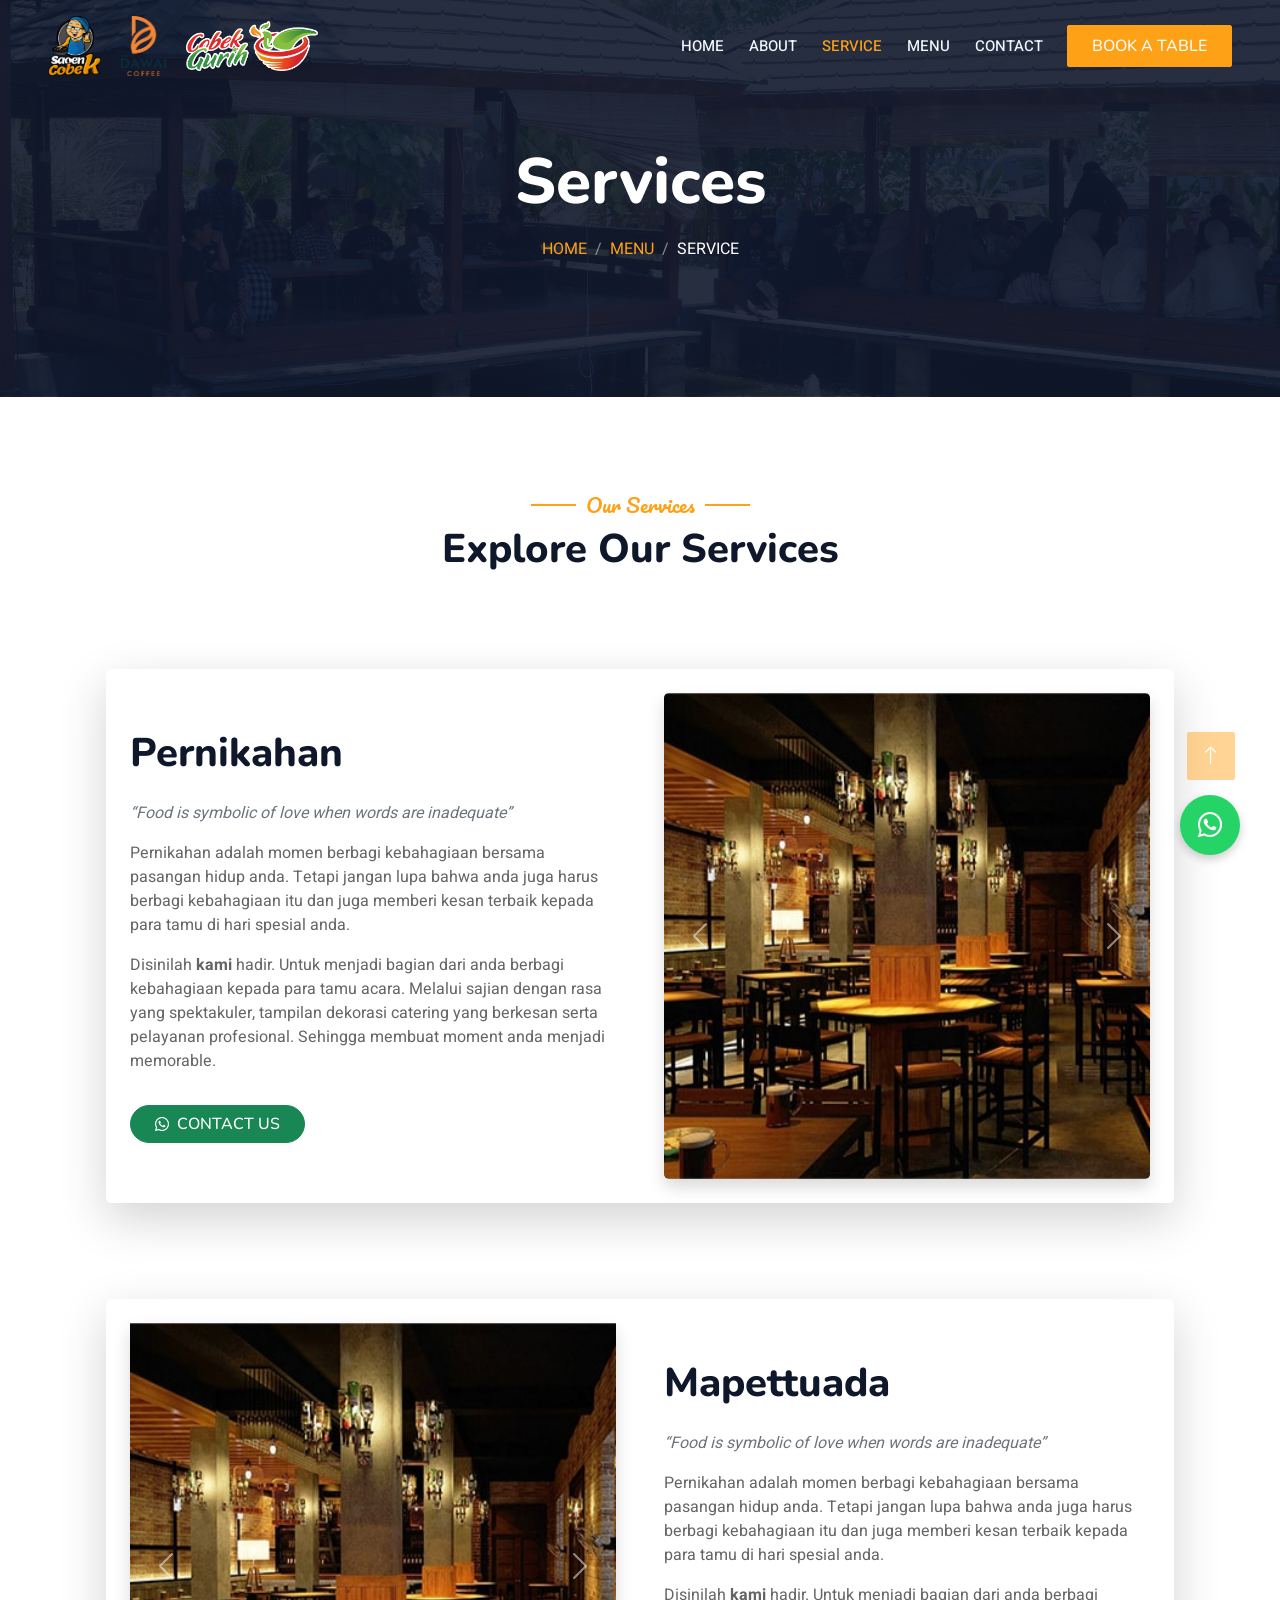
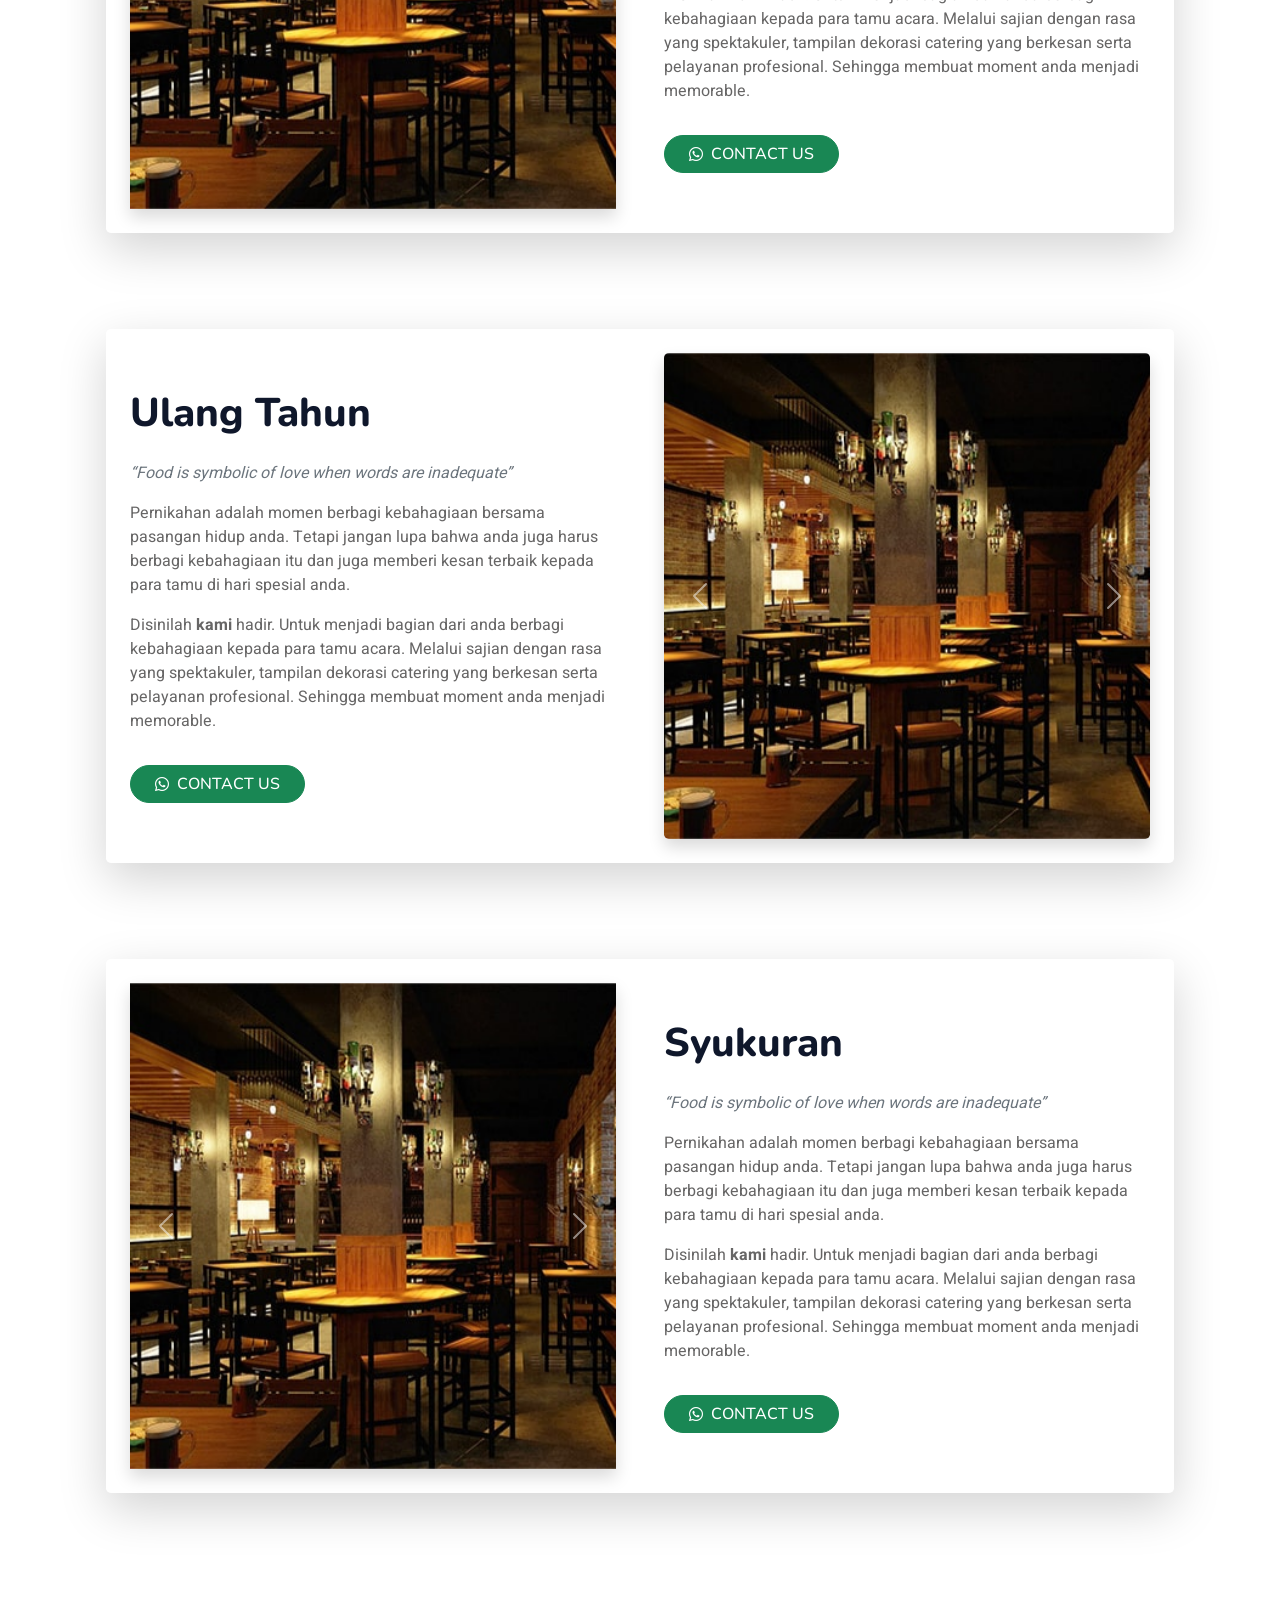
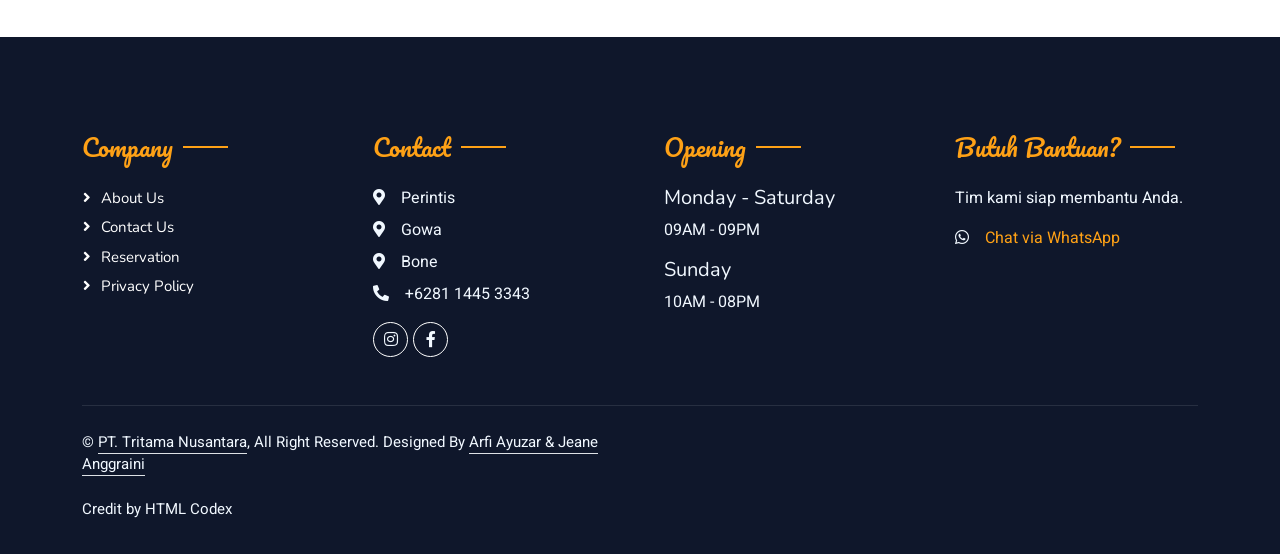
<file: service.html>
<!DOCTYPE html>
<html lang="en">

<head>
    <meta charset="utf-8">
    <title>Saoenk Cobek</title>
    <meta content="width=device-width, initial-scale=1.0" name="viewport">
    <meta content="" name="keywords">
    <meta content="" name="description">

    <!-- Favicon -->
    <link href="img/SC LOGO.png" rel="icon">

    <!-- Google Web Fonts -->
    <link rel="preconnect" href="https://fonts.googleapis.com">
    <link rel="preconnect" href="https://fonts.gstatic.com" crossorigin>
    <link href="https://fonts.googleapis.com/css2?family=Heebo:wght@400;500;600&family=Nunito:wght@600;700;800&family=Pacifico&display=swap" rel="stylesheet">

    <!-- Icon Font Stylesheet -->
    <link href="https://cdnjs.cloudflare.com/ajax/libs/font-awesome/5.10.0/css/all.min.css" rel="stylesheet">
    <link href="https://cdn.jsdelivr.net/npm/bootstrap-icons@1.4.1/font/bootstrap-icons.css" rel="stylesheet">

    <!-- Libraries Stylesheet -->
    <link href="lib/animate/animate.min.css" rel="stylesheet">
    <link href="lib/owlcarousel/assets/owl.carousel.min.css" rel="stylesheet">
    <link href="lib/tempusdominus/css/tempusdominus-bootstrap-4.min.css" rel="stylesheet" />

    <!-- Customized Bootstrap Stylesheet -->
    <link href="css/bootstrap.min.css" rel="stylesheet">

    <!-- Template Stylesheet -->
    <link href="css/style.css" rel="stylesheet">
</head>

<body>
    <div class="container-xxl bg-white p-0">
        <!-- Spinner Start -->
        <div id="spinner" class="show bg-white position-fixed translate-middle w-100 vh-100 top-50 start-50 d-flex align-items-center justify-content-center">
            <div class="spinner-border text-primary" style="width: 3rem; height: 3rem;" role="status">
                <span class="sr-only">Loading...</span>
            </div>
        </div>
        <!-- Spinner End -->


        <!-- Navbar & Hero Start -->
        <div class="container-xxl position-relative p-0">
            <nav class="navbar navbar-expand-lg navbar-dark bg-dark px-4 px-lg-5 py-3 py-lg-0">
                <a href="" class="navbar-brand p-0">
                    <!-- <h1 class="text-primary m-0"><i class="fa fa-utensils me-3"></i>Restoran</h1> -->
                    <img src="img/SC LOGO.png" alt="Logo" class="img-fluid" style="max-height:60px ; margin-right:15px;">
                    <img src="img/DAWAI LOGO.png" alt="Logo" class="img-fluid" style="max-height:60px;  margin-right:15px;">
                    <img src="img/CG Logo.png" alt="Logo" class="img-fluid" style="max-height:50px;  margin-right:15px;" >                    
                </a>
                <button class="navbar-toggler" type="button" data-bs-toggle="collapse" data-bs-target="#navbarCollapse">
                    <span class="fa fa-bars"></span>
                </button>
                <div class="collapse navbar-collapse" id="navbarCollapse">
                    <div class="navbar-nav ms-auto py-0 pe-4">
                        <a href="index.html" class="nav-item nav-link">Home</a>
                        <a href="about.html" class="nav-item nav-link">About</a>
                        <a href="service.html" class="nav-item nav-link active">Service</a>
                        <a href="menu.html" class="nav-item nav-link">Menu</a>
                        <a href="contact.html" class="nav-item nav-link">Contact</a>
                    </div>
                    <a href="booking.html" class="btn btn-primary py-2 px-4">Book A Table</a>
                </div>
            </nav>

            <div class="container-xxl py-5 bg-dark hero-header mb-5">
                <div class="container text-center my-5 pt-5 pb-4">
                    <h1 class="display-3 text-white mb-3 animated slideInDown">Services</h1>
                    <nav aria-label="breadcrumb">
                        <ol class="breadcrumb justify-content-center text-uppercase">
                            <li class="breadcrumb-item"><a href="index.html">Home</a></li>
                            <li class="breadcrumb-item"><a href="menu.html">Menu</a></li>
                            <li class="breadcrumb-item text-white active" aria-current="page">Service</li>
                        </ol>
                    </nav>
                </div>
            </div>
        </div>
        <!-- Navbar & Hero End -->


        <!-- Service Start -->
        <div class="container-xxl py-5">
            <div class="container">
                <div class="text-center wow fadeInUp" data-wow-delay="0.1s">
                    <h5 class="section-title ff-secondary text-center text-primary fw-normal">Our Services</h5>
                    <h1 class="mb-5">Explore Our Services</h1>
                </div>

                <!-- PERNIKAHAN -->

                <div class="container-xxl py-5">
                <div class="container">
                    <div class="card shadow-lg border-0 rounded-3 p-4 wow fadeInUp" 
                        data-wow-delay="0.2s" 
                        style="background: #fff; border-radius: 25px;">
                    <div class="row g-5 align-items-center">
                        
                        <!-- Kiri: Konten -->
                        <div class="col-lg-6">
                        <h1 class="mb-4">Pernikahan</h1>
                        <p class="fst-italic text-muted">
                            “Food is symbolic of love when words are inadequate”
                        </p>
                        <p>
                            Pernikahan adalah momen berbagi kebahagiaan bersama pasangan hidup anda. 
                            Tetapi jangan lupa bahwa anda juga harus berbagi kebahagiaan itu dan juga 
                            memberi kesan terbaik kepada para tamu di hari spesial anda.
                        </p>
                        <p>
                            Disinilah <b>kami</b> hadir. Untuk menjadi bagian dari anda berbagi kebahagiaan 
                            kepada para tamu acara. Melalui sajian dengan rasa yang spektakuler, 
                            tampilan dekorasi catering yang berkesan serta pelayanan profesional. 
                            Sehingga membuat moment anda menjadi memorable.
                        </p>
                        <a href="https://wa.me/6285240128180?text=Halo%20kak%20saya%20mau%20pesan%20prasmanan%20untuk%20acara%20pernikahan" 
                            target="_blank" 
                            class="btn btn-success rounded-pill px-4 mt-3 d-inline-flex align-items-center">
                            <i class="fab fa-whatsapp me-2"></i> Contact Us
                        </a>
                        </div>

                        <!-- Kanan: Carousel Gambar -->
                        <div class="col-lg-6">
                        <div id="weddingCarousel" class="carousel slide shadow rounded-3" data-bs-ride="carousel">
                            <div class="carousel-inner rounded-3">
                            <div class="carousel-item active">
                                <img src="img/about-1.jpg" class="d-block w-100" alt="Wedding 1">
                            </div>
                            <div class="carousel-item">
                                <img src="img/about-2.jpg" class="d-block w-100" alt="Wedding 2">
                            </div>
                            <div class="carousel-item">
                                <img src="img/about-3.jpg" class="d-block w-100" alt="Wedding 3">
                            </div>
                            </div>
                            <!-- Navigasi -->
                            <button class="carousel-control-prev" type="button" data-bs-target="#weddingCarousel" data-bs-slide="prev">
                            <span class="carousel-control-prev-icon"></span>
                            </button>
                            <button class="carousel-control-next" type="button" data-bs-target="#weddingCarousel" data-bs-slide="next">
                            <span class="carousel-control-next-icon"></span>
                            </button>
                        </div>
                        </div>

                    </div>
                    </div>
                </div>
                </div>

                <!-- MAPPETTUADA -->

                <div class="container-xxl py-5">
                <div class="container">
                    <div class="card shadow-lg border-0 rounded-3 p-4 wow fadeInUp" 
                        data-wow-delay="0.2s" 
                        style="background: #fff; border-radius: 25px;">
                    <div class="row g-5 align-items-center">

                        <!-- Kiri: Carousel Gambar -->
                        <div class="col-lg-6">
                        <div id="mappettuada" class="carousel slide shadow rounded-4 overflow-hidden" data-bs-ride="carousel">
                            <div class="carousel-inner">
                            <div class="carousel-item active">
                                <img src="img/about-1.jpg" class="d-block w-100" alt="Wedding 1">
                            </div>
                            <div class="carousel-item">
                                <img src="img/about-2.jpg" class="d-block w-100" alt="Wedding 2">
                            </div>
                            <div class="carousel-item">
                                <img src="img/about-3.jpg" class="d-block w-100" alt="Wedding 3">
                            </div>
                            </div>
                            <!-- Navigasi -->
                            <button class="carousel-control-prev" type="button" data-bs-target="#mappettuada" data-bs-slide="prev">
                            <span class="carousel-control-prev-icon"></span>
                            </button>
                            <button class="carousel-control-next" type="button" data-bs-target="#mappettuada" data-bs-slide="next">
                            <span class="carousel-control-next-icon"></span>
                            </button>
                        </div>
                        </div>

                        <!-- Kanan: Konten -->
                        <div class="col-lg-6">
                        <h1 class="mb-4">Mapettuada</h1>
                        <p class="fst-italic text-muted">
                            “Food is symbolic of love when words are inadequate”
                        </p>
                        <p>
                            Pernikahan adalah momen berbagi kebahagiaan bersama pasangan hidup anda. 
                            Tetapi jangan lupa bahwa anda juga harus berbagi kebahagiaan itu dan juga 
                            memberi kesan terbaik kepada para tamu di hari spesial anda.
                        </p>
                        <p>
                            Disinilah <b>kami</b> hadir. Untuk menjadi bagian dari anda berbagi kebahagiaan 
                            kepada para tamu acara. Melalui sajian dengan rasa yang spektakuler, 
                            tampilan dekorasi catering yang berkesan serta pelayanan profesional. 
                            Sehingga membuat moment anda menjadi memorable.
                        </p>
                        <a href="https://wa.me/6285240128180?text=Halo%20kak%20saya%20mau%20pesan%20prasmanan%20untuk%20acara%20mapettuada"
                            target="_blank" 
                            class="btn btn-success rounded-pill px-4 mt-3 d-inline-flex align-items-center">
                            <i class="fab fa-whatsapp me-2"></i> Contact Us
                        </a>
                        </div>

                    </div>
                    </div>
                </div>
                </div>

                <!-- ULANG TAHUN -->
                <div class="container-xxl py-5">
                <div class="container">
                    <div class="card shadow-lg border-0 rounded-3 p-4 wow fadeInUp" 
                        data-wow-delay="0.2s" 
                        style="background: #fff; border-radius: 25px;">
                    <div class="row g-5 align-items-center">
                        
                        <!-- Kiri: Konten -->
                        <div class="col-lg-6">
                        <h1 class="mb-4">Ulang Tahun</h1>
                        <p class="fst-italic text-muted">
                            “Food is symbolic of love when words are inadequate”
                        </p>
                        <p>
                            Pernikahan adalah momen berbagi kebahagiaan bersama pasangan hidup anda. 
                            Tetapi jangan lupa bahwa anda juga harus berbagi kebahagiaan itu dan juga 
                            memberi kesan terbaik kepada para tamu di hari spesial anda.
                        </p>
                        <p>
                            Disinilah <b>kami</b> hadir. Untuk menjadi bagian dari anda berbagi kebahagiaan 
                            kepada para tamu acara. Melalui sajian dengan rasa yang spektakuler, 
                            tampilan dekorasi catering yang berkesan serta pelayanan profesional. 
                            Sehingga membuat moment anda menjadi memorable.
                        </p>
                        <a href="https://wa.me/6285240128180?text=Halo%20kak%20saya%20mau%20pesan%20prasmanan%20untuk%20acara%20Ulang%20Tahun" 
                            target="_blank" 
                            class="btn btn-success rounded-pill px-4 mt-3 d-inline-flex align-items-center">
                            <i class="fab fa-whatsapp me-2"></i> Contact Us
                        </a>
                        </div>

                        <!-- Kanan: Carousel Gambar -->
                        <div class="col-lg-6">
                        <div id="ultah" class="carousel slide shadow rounded-3" data-bs-ride="carousel">
                            <div class="carousel-inner rounded-3">
                            <div class="carousel-item active">
                                <img src="img/about-1.jpg" class="d-block w-100" alt="Wedding 1">
                            </div>
                            <div class="carousel-item">
                                <img src="img/about-2.jpg" class="d-block w-100" alt="Wedding 2">
                            </div>
                            <div class="carousel-item">
                                <img src="img/about-3.jpg" class="d-block w-100" alt="Wedding 3">
                            </div>
                            </div>
                            <!-- Navigasi -->
                            <button class="carousel-control-prev" type="button" data-bs-target="#ultah" data-bs-slide="prev">
                            <span class="carousel-control-prev-icon"></span>
                            </button>
                            <button class="carousel-control-next" type="button" data-bs-target="#ultah" data-bs-slide="next">
                            <span class="carousel-control-next-icon"></span>
                            </button>
                        </div>
                        </div>

                    </div>
                    </div>
                </div>
                </div> 
                

                <!-- SYUKURAN -->

                <div class="container-xxl py-5">
                <div class="container">
                    <div class="card shadow-lg border-0 rounded-3 p-4 wow fadeInUp" 
                        data-wow-delay="0.2s" 
                        style="background: #fff; border-radius: 25px;">
                    <div class="row g-5 align-items-center">

                        <!-- Kiri: Carousel Gambar -->
                        <div class="col-lg-6">
                        <div id="syukuran" class="carousel slide shadow rounded-4 overflow-hidden" data-bs-ride="carousel">
                            <div class="carousel-inner">
                            <div class="carousel-item active">
                                <img src="img/about-1.jpg" class="d-block w-100" alt="Wedding 1">
                            </div>
                            <div class="carousel-item">
                                <img src="img/about-2.jpg" class="d-block w-100" alt="Wedding 2">
                            </div>
                            <div class="carousel-item">
                                <img src="img/about-3.jpg" class="d-block w-100" alt="Wedding 3">
                            </div>
                            </div>
                            <!-- Navigasi -->
                            <button class="carousel-control-prev" type="button" data-bs-target="#syukuran" data-bs-slide="prev">
                            <span class="carousel-control-prev-icon"></span>
                            </button>
                            <button class="carousel-control-next" type="button" data-bs-target="#syukuran" data-bs-slide="next">
                            <span class="carousel-control-next-icon"></span>
                            </button>
                        </div>
                        </div>

                        <!-- Kanan: Konten -->
                        <div class="col-lg-6">
                        <h1 class="mb-4">Syukuran</h1>
                        <p class="fst-italic text-muted">
                            “Food is symbolic of love when words are inadequate”
                        </p>
                        <p>
                            Pernikahan adalah momen berbagi kebahagiaan bersama pasangan hidup anda. 
                            Tetapi jangan lupa bahwa anda juga harus berbagi kebahagiaan itu dan juga 
                            memberi kesan terbaik kepada para tamu di hari spesial anda.
                        </p>
                        <p>
                            Disinilah <b>kami</b> hadir. Untuk menjadi bagian dari anda berbagi kebahagiaan 
                            kepada para tamu acara. Melalui sajian dengan rasa yang spektakuler, 
                            tampilan dekorasi catering yang berkesan serta pelayanan profesional. 
                            Sehingga membuat moment anda menjadi memorable.
                        </p>
                        <a href="https://wa.me/6285240128180?text=Halo%20kak%20saya%20mau%20pesan%20prasmanan%20untuk%20acara%20syukuran" 
                            target="_blank" 
                            class="btn btn-success rounded-pill px-4 mt-3 d-inline-flex align-items-center">
                            <i class="fab fa-whatsapp me-2"></i> Contact Us
                        </a>
                        
                        </div>

                    </div>
                    </div>
                </div>
              </div>
            </div>
        </div>
        <!-- Service End -->
        

        <!-- Footer Start -->
        <div class="container-fluid bg-dark text-light footer pt-5 mt-5 wow fadeIn" data-wow-delay="0.1s">
            <div class="container py-5">
                <div class="row g-5">
                    <div class="col-lg-3 col-md-6">
                        <h4 class="section-title ff-secondary text-start text-primary fw-normal mb-4">Company</h4>
                        <a class="btn btn-link" href="about.html">About Us</a>
                        <a class="btn btn-link" href="contact.html">Contact Us</a>
                        <a class="btn btn-link" href="booking.html">Reservation</a>
                        <a class="btn btn-link" href="">Privacy Policy</a>
                        
                    </div>
                    <div class="col-lg-3 col-md-6">
                        <h4 class="section-title ff-secondary text-start text-primary fw-normal mb-4">Contact</h4>
                        <p class="mb-2"><i class="fa fa-map-marker-alt me-3"></i>Perintis</p>
                        <p class="mb-2"><i class="fa fa-map-marker-alt me-3"></i>Gowa</p>
                        <p class="mb-2"><i class="fa fa-map-marker-alt me-3"></i>Bone</p>
                        <p class="mb-2"><i class="fa fa-phone-alt me-3"></i>+6281 1445 3343</p>
                        <div class="d-flex pt-2">
                            <a class="btn btn-outline-light btn-social" href="https://instagram.com/saoenkcobek"><i class="fab fa-instagram"></i></a>
                            <a class="btn btn-outline-light btn-social" href="https://www.facebook.com/share/19Rst4ytPD/"><i class="fab fa-facebook-f"></i></a>
                        </div>
                    </div>
                    <div class="col-lg-3 col-md-6">
                        <h4 class="section-title ff-secondary text-start text-primary fw-normal mb-4">Opening</h4>
                        <h5 class="text-light fw-normal">Monday - Saturday</h5>
                        <p>09AM - 09PM</p>
                        <h5 class="text-light fw-normal">Sunday</h5>
                        <p>10AM - 08PM</p>
                    </div>
                    <div class="col-lg-3 col-md-6">
                        <h4 class="section-title ff-secondary text-start text-primary fw-normal mb-4">Butuh Bantuan?</h4>
                        <p>Tim kami siap membantu Anda.</p>
                        <p><i class="fab fa-whatsapp me-3"></i><a href="https://wa.me/628114453343">Chat via WhatsApp</a></p>
                    </div>
                </div>
            </div>
            <div class="container">
                <div class="copyright">
                    <div class="row">
                        <div class="col-md-6 text-center text-md-start mb-3 mb-md-0">
                            &copy; <a class="border-bottom" href="#">PT. Tritama Nusantara</a>, All Right Reserved. 
							
							<!--/*** This template is free as long as you keep the footer author’s credit link/attribution link/backlink. If you'd like to use the template without the footer author’s credit link/attribution link/backlink, you can purchase the Credit Removal License from "https://htmlcodex.com/credit-removal". Thank you for your support. ***/-->
							Designed By <a class="border-bottom" href="">Arfi Ayuzar & Jeane Anggraini </a><br><br>
                            <p class="mb-2">Credit by <a href="https://htmlcodex.com" target="_blank">HTML Codex</a></p>
                        </div>
                        <div class="col-md-6 text-center text-md-end">
                            <div class="footer-menu">
                                <!-- <a href="">Home</a>
                                <a href="">Cookies</a>
                                <a href="">Help</a>
                                <a href="">FQAs</a> -->
                            </div>
                        </div>
                    </div>
                </div>
            </div>
        </div>
        <!-- Footer End -->
         <!-- WhatsApp Floating Button -->
            <a href="https://wa.me/628114453343?text=Halo%20saya%20mau%20bertanya" 
                class="whatsapp-float" 
                target="_blank">
                <i class="fab fa-whatsapp"></i>
            </a>


        <!-- Back to Top -->
        <a href="#" class="btn btn-lg btn-primary btn-lg-square back-to-top"><i class="bi bi-arrow-up"></i></a>
    </div>

    <!-- JavaScript Libraries -->
    <script src="https://code.jquery.com/jquery-3.4.1.min.js"></script>
    <script src="https://cdn.jsdelivr.net/npm/bootstrap@5.0.0/dist/js/bootstrap.bundle.min.js"></script>
    <script src="lib/wow/wow.min.js"></script>
    <script src="lib/easing/easing.min.js"></script>
    <script src="lib/waypoints/waypoints.min.js"></script>
    <script src="lib/counterup/counterup.min.js"></script>
    <script src="lib/owlcarousel/owl.carousel.min.js"></script>
    <script src="lib/tempusdominus/js/moment.min.js"></script>
    <script src="lib/tempusdominus/js/moment-timezone.min.js"></script>
    <script src="lib/tempusdominus/js/tempusdominus-bootstrap-4.min.js"></script>

    <!-- Template Javascript -->
    <script src="js/main.js"></script>
</body>

</html>
</file>
<file: css/style.css>
/********** Template CSS **********/
:root {
    --primary: #FEA116;
    --light: #F1F8FF;
    --dark: #0F172B;
}

.ff-secondary {
    font-family: 'Pacifico', cursive;
}

.fw-medium {
    font-weight: 600 !important;
}

.fw-semi-bold {
    font-weight: 700 !important;
}

.back-to-top {
    position: fixed;
    display: none;
    right: 45px;
    bottom: 120px;
    z-index: 99;
}


html {
  scroll-behavior: smooth;
}

/*** Spinner ***/
#spinner {
    opacity: 0;
    visibility: hidden;
    transition: opacity .5s ease-out, visibility 0s linear .5s;
    z-index: 99999;
}

#spinner.show {
    transition: opacity .5s ease-out, visibility 0s linear 0s;
    visibility: visible;
    opacity: 1;
}


/*** Button ***/
.btn {
    font-family: 'Nunito', sans-serif;
    font-weight: 500;
    text-transform: uppercase;
    transition: .5s;
}

.btn.btn-primary,
.btn.btn-secondary {
    color: #FFFFFF;
}

.btn-square {
    width: 38px;
    height: 38px;
}

.btn-sm-square {
    width: 32px;
    height: 32px;
}

.btn-lg-square {
    width: 48px;
    height: 48px;
}

.btn-square,
.btn-sm-square,
.btn-lg-square {
    padding: 0;
    display: flex;
    align-items: center;
    justify-content: center;
    font-weight: normal;
    border-radius: 2px;
}


/*** Navbar ***/
.navbar-dark .navbar-nav .nav-link {
    position: relative;
    margin-left: 25px;
    padding: 35px 0;
    font-size: 15px;
    color: var(--light) !important;
    text-transform: uppercase;
    font-weight: 500;
    outline: none;
    transition: .5s;
}

.sticky-top.navbar-dark .navbar-nav .nav-link {
    padding: 20px 0;
}

.navbar-dark .navbar-nav .nav-link:hover,
.navbar-dark .navbar-nav .nav-link.active {
    color: var(--primary) !important;
}

.navbar-dark .navbar-brand img {
    max-height: 60px;
    transition: .5s;
}

.sticky-top.navbar-dark .navbar-brand img {
    max-height: 45px;
}

@media (max-width: 991.98px) {
    .sticky-top.navbar-dark {
        position: relative;
    }

    .navbar-dark .navbar-collapse {
        margin-top: 15px;
        border-top: 1px solid rgba(255, 255, 255, .1)
    }

    .navbar-dark .navbar-nav .nav-link,
    .sticky-top.navbar-dark .navbar-nav .nav-link {
        padding: 10px 0;
        margin-left: 0;
    }

    .navbar-dark .navbar-brand img {
        max-height: 45px;
    }
}

.about-gallery img {
  width: 100%;
  height: 250px;     /* semua kotak sama tinggi */
  object-fit: cover; /* crop otomatis */
  border-radius: 10px;
}



@media (min-width: 992px) {
    .navbar-dark {
        position: absolute;
        width: 100%;
        top: 0;
        left: 0;
        z-index: 999;
        background: transparent !important;
    }
    
    .sticky-top.navbar-dark {
        position: fixed;
        background: var(--dark) !important;
    }
}


/*** Hero Header ***/
.hero-header {
    background: linear-gradient(rgba(15, 23, 43, .9), rgba(15, 23, 43, .9)), url(../img/gasebo2.JPG);
    background-position: center center;
    background-repeat: no-repeat;
    background-size: cover;
}

.hero-header img {
    animation: imgRotate 50s linear infinite;
}

@keyframes imgRotate { 
    100% { 
        transform: rotate(360deg); 
    } 
}

.breadcrumb-item + .breadcrumb-item::before {
    color: rgba(255, 255, 255, .5);
}


/*** Section Title ***/
.section-title {
    position: relative;
    display: inline-block;
}

.section-title::before {
    position: absolute;
    content: "";
    width: 45px;
    height: 2px;
    top: 50%;
    left: -55px;
    margin-top: -1px;
    background: var(--primary);
}

.section-title::after {
    position: absolute;
    content: "";
    width: 45px;
    height: 2px;
    top: 50%;
    right: -55px;
    margin-top: -1px;
    background: var(--primary);
}

.section-title.text-start::before,
.section-title.text-end::after {
    display: none;
}


/*** Service ***/
.service-item {
    box-shadow: 0 0 45px rgba(0, 0, 0, .08);
    transition: .5s;
}

.service-item:hover {
    background: var(--primary);
}

.service-item * {
    transition: .5s;
}

.service-item:hover * {
    color: var(--light) !important;
}


/*** Food Menu ***/
.nav-pills .nav-item .active {
    border-bottom: 2px solid var(--primary);
}


/*** Youtube Video ***/
.video {
    position: relative;
    height: 100%;
    min-height: 500px;
    background: linear-gradient(rgba(15, 23, 43, .1), rgba(15, 23, 43, .1)), url(../img/perintis.png);
    background-position: center center;
    background-repeat: no-repeat;
    background-size: cover;
}

.video .btn-play {
    position: absolute;
    z-index: 3;
    top: 50%;
    left: 50%;
    transform: translateX(-50%) translateY(-50%);
    box-sizing: content-box;
    display: block;
    width: 32px;
    height: 44px;
    border-radius: 50%;
    border: none;
    outline: none;
    padding: 18px 20px 18px 28px;
}

.video .btn-play:before {
    content: "";
    position: absolute;
    z-index: 0;
    left: 50%;
    top: 50%;
    transform: translateX(-50%) translateY(-50%);
    display: block;
    width: 100px;
    height: 100px;
    background: var(--primary);
    border-radius: 50%;
    animation: pulse-border 1500ms ease-out infinite;
}

.video .btn-play:after {
    content: "";
    position: absolute;
    z-index: 1;
    left: 50%;
    top: 50%;
    transform: translateX(-50%) translateY(-50%);
    display: block;
    width: 100px;
    height: 100px;
    background: var(--primary);
    border-radius: 50%;
    transition: all 200ms;
}

.video .btn-play img {
    position: relative;
    z-index: 3;
    max-width: 100%;
    width: auto;
    height: auto;
}

.video .btn-play span {
    display: block;
    position: relative;
    z-index: 3;
    width: 0;
    height: 0;
    border-left: 32px solid var(--dark);
    border-top: 22px solid transparent;
    border-bottom: 22px solid transparent;
}

@keyframes pulse-border {
    0% {
        transform: translateX(-50%) translateY(-50%) translateZ(0) scale(1);
        opacity: 1;
    }

    100% {
        transform: translateX(-50%) translateY(-50%) translateZ(0) scale(1.5);
        opacity: 0;
    }
}

#videoModal {
    z-index: 99999;
}

#videoModal .modal-dialog {
    position: relative;
    max-width: 800px;
    margin: 60px auto 0 auto;
}

#videoModal .modal-body {
    position: relative;
    padding: 0px;
}

#videoModal .close {
    position: absolute;
    width: 30px;
    height: 30px;
    right: 0px;
    top: -30px;
    z-index: 999;
    font-size: 30px;
    font-weight: normal;
    color: #FFFFFF;
    background: #000000;
    opacity: 1;
}


/*** Team ***/
.team-item {
    box-shadow: 0 0 45px rgba(0, 0, 0, .08);
    height: calc(100% - 38px);
    transition: .5s;
}

.team-item img {
    transition: .5s;
}

.team-item:hover img {
    transform: scale(1.1);
}

.team-item:hover {
    height: 100%;
}

.team-item .btn {
    border-radius: 38px 38px 0 0;
}


/*** Testimonial ***/
.testimonial-carousel .owl-item .testimonial-item,
.testimonial-carousel .owl-item.center .testimonial-item * {
    transition: .5s;
}

.testimonial-carousel .owl-item.center .testimonial-item {
    background: var(--primary) !important;
    border-color: var(--primary) !important;
}

.testimonial-carousel .owl-item.center .testimonial-item * {
    color: var(--light) !important;
}

.testimonial-carousel .owl-dots {
    margin-top: 24px;
    display: flex;
    align-items: flex-end;
    justify-content: center;
}

.testimonial-carousel .owl-dot {
    position: relative;
    display: inline-block;
    margin: 0 5px;
    width: 15px;
    height: 15px;
    border: 1px solid #CCCCCC;
    border-radius: 15px;
    transition: .5s;
}

.testimonial-carousel .owl-dot.active {
    background: var(--primary);
    border-color: var(--primary);
}


/*** Footer ***/
.footer .btn.btn-social {
    margin-right: 5px;
    width: 35px;
    height: 35px;
    display: flex;
    align-items: center;
    justify-content: center;
    color: var(--light);
    border: 1px solid #FFFFFF;
    border-radius: 35px;
    transition: .3s;
}

.footer .btn.btn-social:hover {
    color: var(--primary);
}

.footer .btn.btn-link {
    display: block;
    margin-bottom: 5px;
    padding: 0;
    text-align: left;
    color: #FFFFFF;
    font-size: 15px;
    font-weight: normal;
    text-transform: capitalize;
    transition: .3s;
}

.footer .btn.btn-link::before {
    position: relative;
    content: "\f105";
    font-family: "Font Awesome 5 Free";
    font-weight: 900;
    margin-right: 10px;
}

.footer .btn.btn-link:hover {
    letter-spacing: 1px;
    box-shadow: none;
}

.footer .copyright {
    padding: 25px 0;
    font-size: 15px;
    border-top: 1px solid rgba(256, 256, 256, .1);
}

.footer .copyright a {
    color: var(--light);
}

.footer .footer-menu a {
    margin-right: 15px;
    padding-right: 15px;
    border-right: 1px solid rgba(255, 255, 255, .1);
}

.footer .footer-menu a:last-child {
    margin-right: 0;
    padding-right: 0;
    border-right: none;
}

.whatsapp-float {
    position: fixed;
    bottom: 45px; /* jarak dari bawah, atur sesuai posisi panah */
    right: 40px;
    background-color: #25d366;
    width: 60px;   /* lebih besar */
    height: 60px;  /* lebih besar */
    border-radius: 50%;
    display: flex;
    justify-content: center;
    align-items: center;
    box-shadow: 0 4px 10px rgba(0,0,0,0.2);
    text-decoration: none;
    transition: background 0.3s ease;
    z-index: 1000;
}

.whatsapp-float:hover {
    background-color: #20b955;
}

.whatsapp-float i {
    font-size: 28px; /* perbesar iconnya */
    color: #fff;
}
</file>
